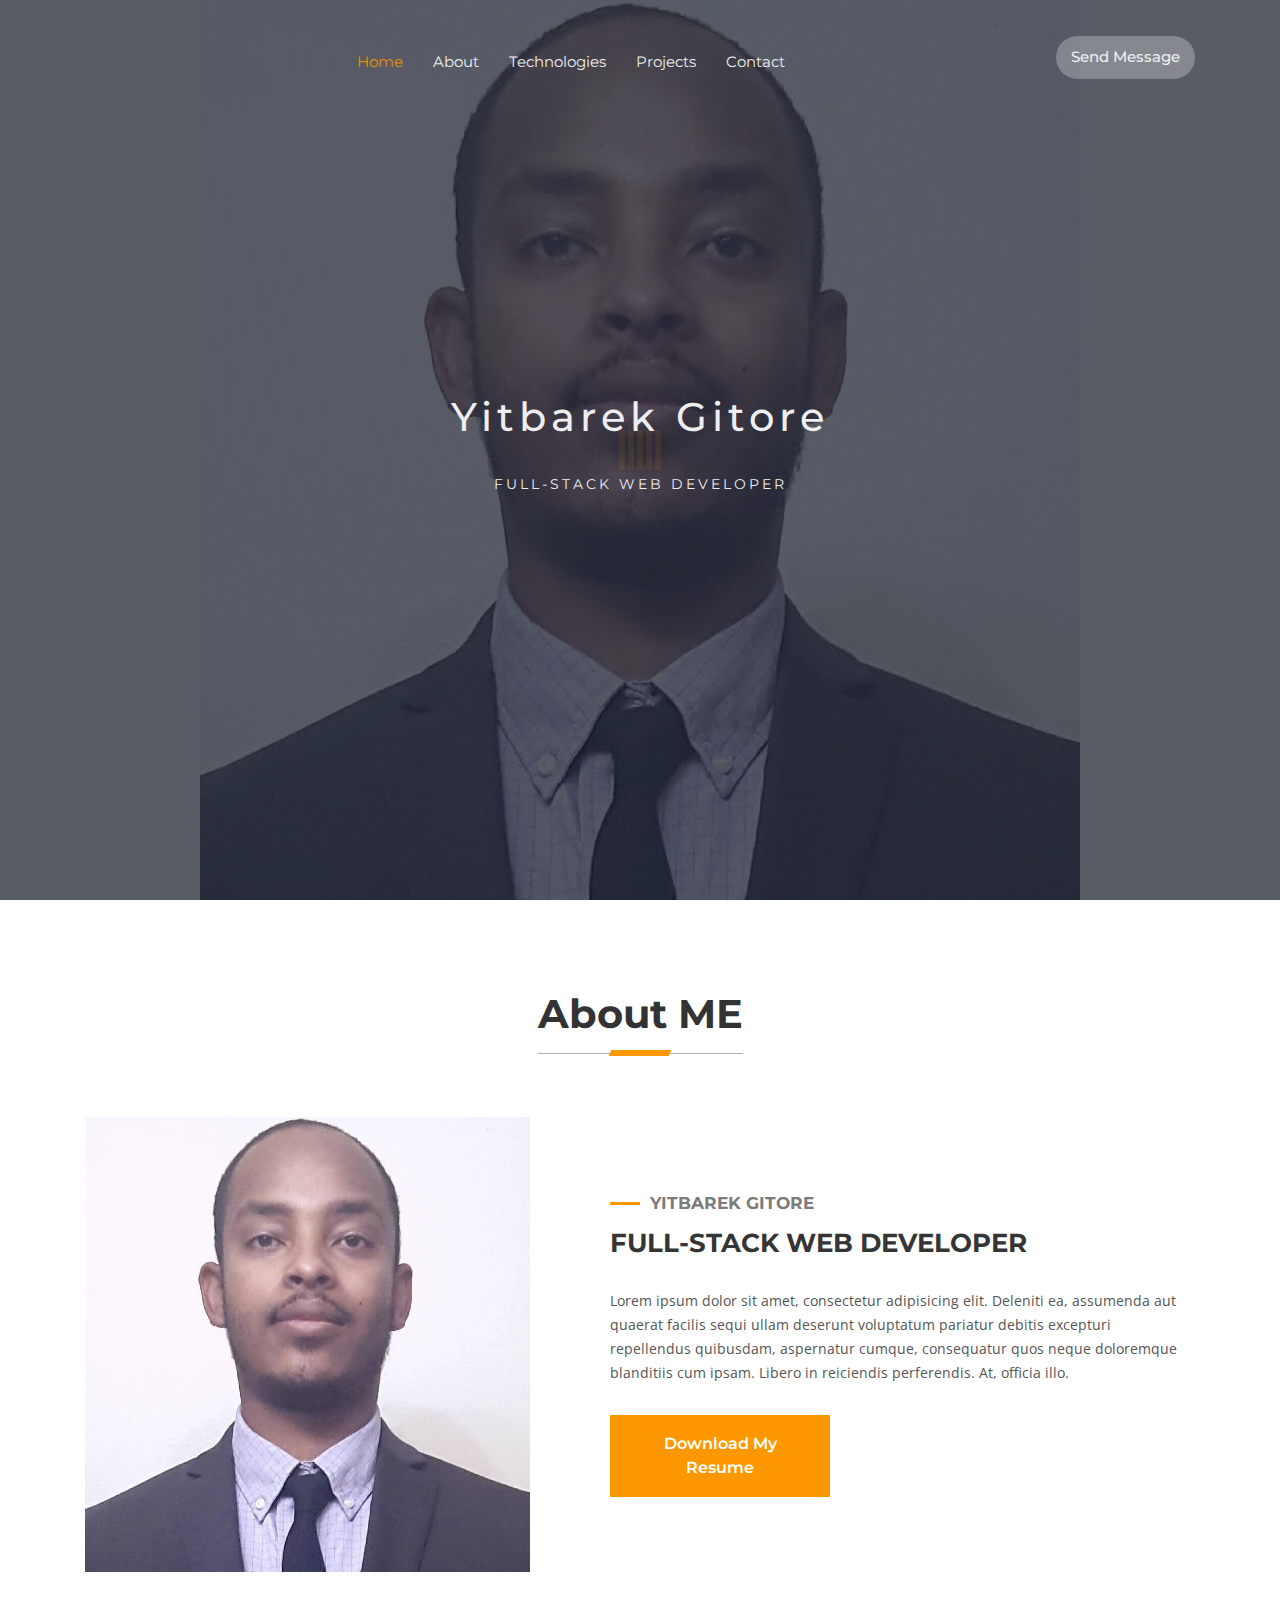
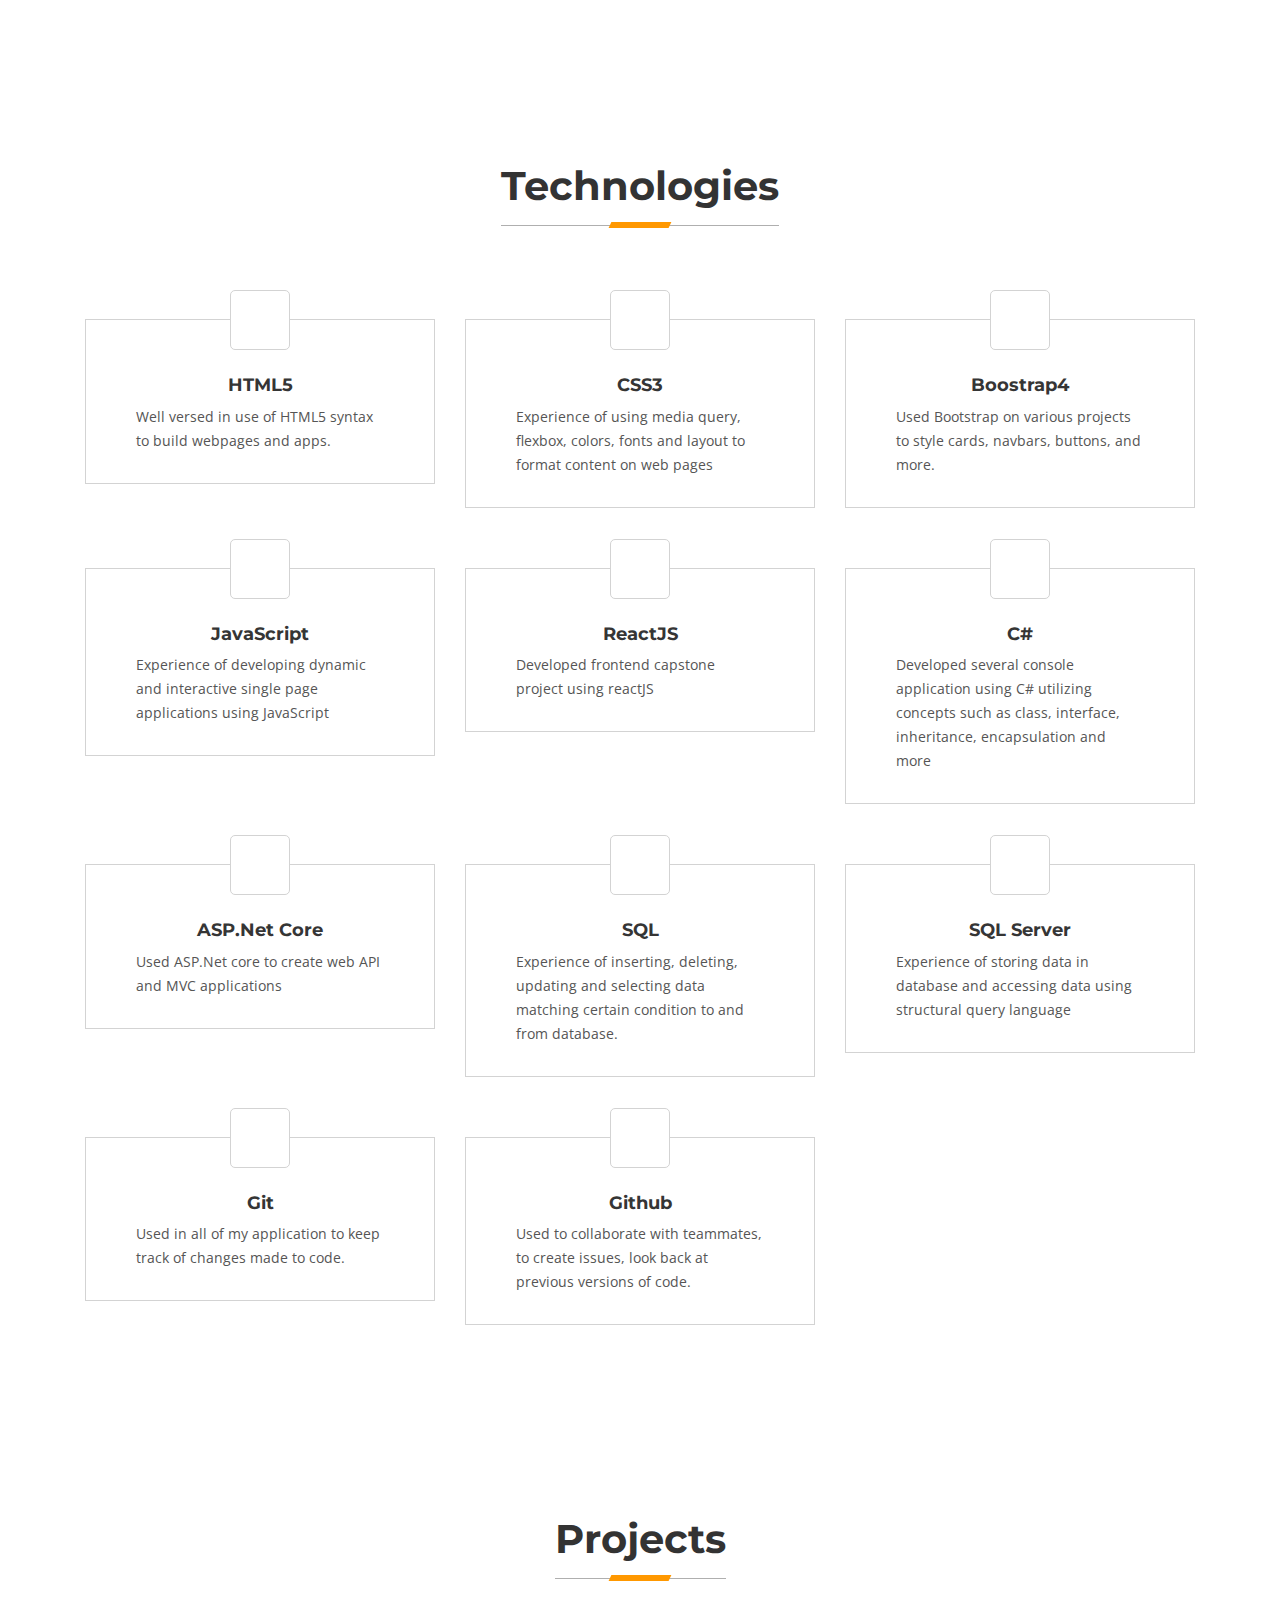
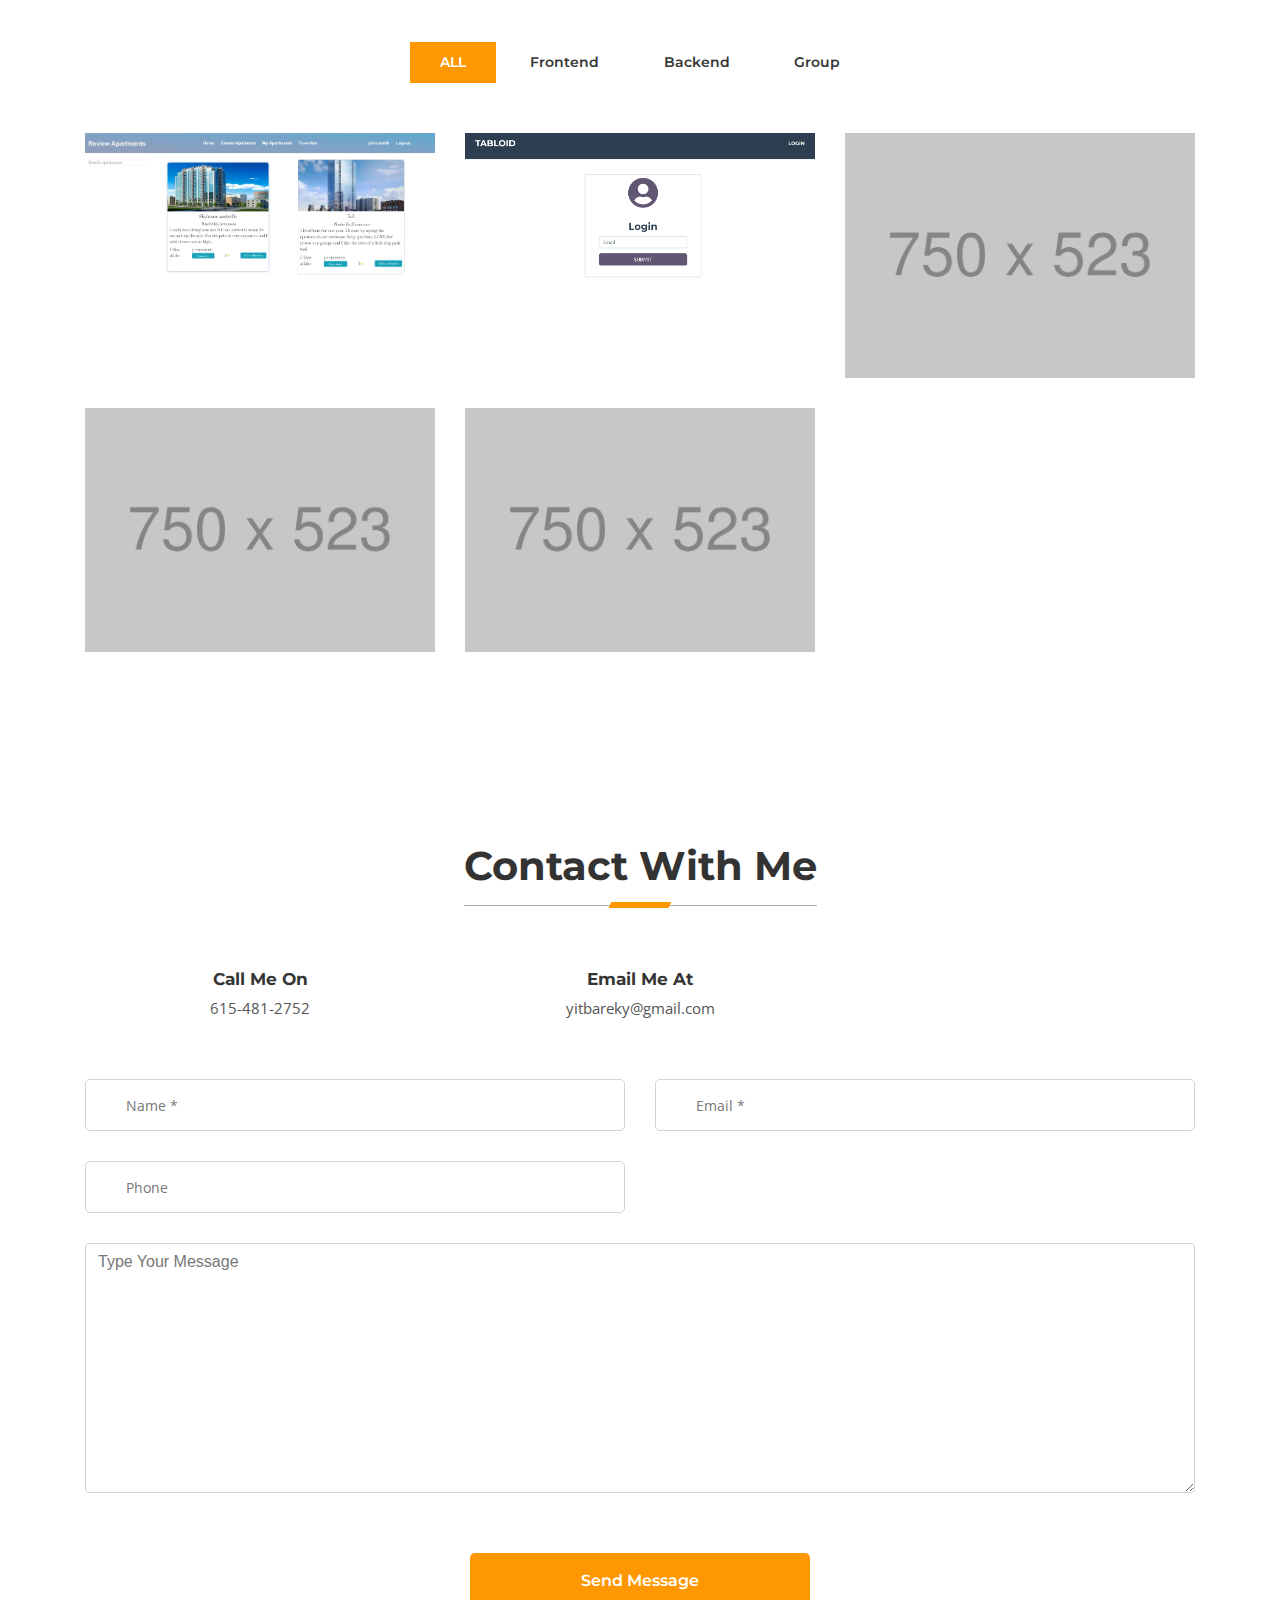
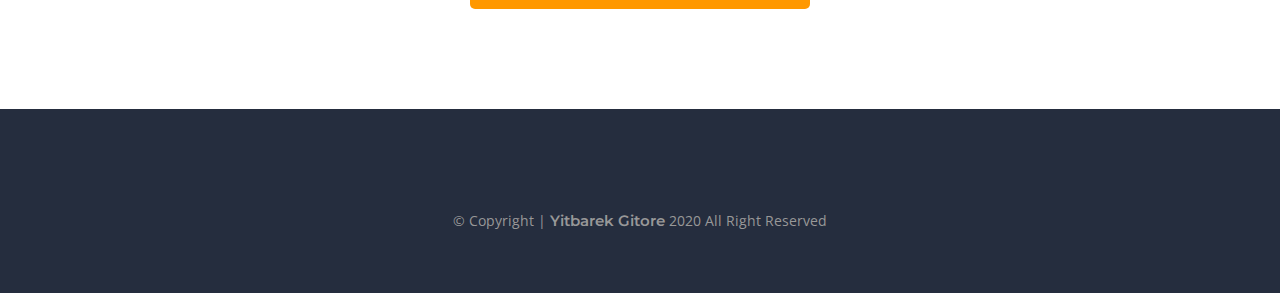
<file: index.html>
<!DOCTYPE html>
<html lang="en">

<head>
    <meta charset="UTF-8">
    <meta name="viewport" content="width=device-width, initial-scale=1, shrink-to-fit=no">
    <title>Yitbarek</title>
    <link rel="stylesheet" href="css/bootstrap.min.css">
    <link rel="stylesheet" href="css/venobox.css">
    <link rel="stylesheet" href="css/slick.css">
    <link rel="stylesheet" href="css/style.css">
    <link rel="stylesheet" href="css/responsive.css">
</head>
<body data-spy="scroll" data-target=".nav_bar" data-offset="50">
    
    <!-- Preloader start-->
    <div class="preloder">
        <div class="spinner">
            <div class="rect1"></div>
            <div class="rect2"></div>
            <div class="rect3"></div>
            <div class="rect4"></div>
            <div class="rect5"></div>
        </div>
    </div>
    <!-- Preloader end-->
    
    <!-- Nav_bar Start -->
    <nav class="navbar navbar-expand-lg navbar-light nav_bar">
        <div class="container">
            <button class="navbar-toggler" type="button" data-toggle="collapse" data-target="#navbarSupportedContent" aria-controls="navbarSupportedContent" aria-expanded="false" aria-label="Toggle navigation">
                <i class="fas fa-bars"></i>
            </button>

            <div class="collapse navbar-collapse" id="navbarSupportedContent">
                <ul class="navbar-nav m-auto">
                    <li class="nav-item">
                        <a class="nav-link" href="#banner">Home</a>
                    </li>
                    <li class="nav-item">
                        <a class="nav-link" href="about.html">About</a>
                    </li>
                    <li class="nav-item">
                        <a class="nav-link" href="technologies.html"> Technologies </a>
                    </li>
                    <li class="nav-item">
                        <a class="nav-link" href="projects.html">Projects</a>
                    </li>
                    <li class="nav-item">
                        <a class="nav-link" href="#con-form">Contact</a>
                    </li>
                </ul>
                <a href="#" class="nav-sm" data-toggle="modal" data-target="#exampleModal"> Send Message </a>
            </div>
        </div>
    </nav>
    <!-- Nav_bar end -->
    
    <!-- Modal start-->
    <div class="modal fade" id="exampleModal" tabindex="-1" role="dialog" aria-hidden="true">
        <div class="modal-dialog" role="document">
            <div class="modal-content">
                <div class="modal-body">
                    <button type="button" class="close" data-dismiss="modal" aria-label="Close">
                        <span aria-hidden="true">&times;</span>
                    </button>
                    <h3>Contact With Me</h3>
                    <form>
                        <div class="row">
                            <div class="col-md-6">
                                <div class="input-group">
                                    <div class="input-group-prepend">
                                        <span class="input-group-text" id="basic-addon6"><i class="fal fa-user"></i></span>
                                    </div>
                                    <input type="text" class="form-control" placeholder="Name *" aria-label="Name" aria-describedby="basic-addon6" required>
                                </div>
                            </div>
                            <div class="col-md-6">
                                <div class="input-group">
                                    <div class="input-group-prepend">
                                        <span class="input-group-text" id="basic-addon7"><i class="fal fa-paper-plane"></i></span>
                                    </div>
                                    <input type="email" class="form-control" placeholder="Email *" aria-label="Email" aria-describedby="basic-addon7" required>
                                </div>
                            </div>
                            <div class="col-md-6">
                                <div class="input-group">
                                    <div class="input-group-prepend">
                                        <span class="input-group-text" id="basic-addon8"><i class="fal fa-phone-alt"></i></span>
                                    </div>
                                    <input type="text" class="form-control" placeholder="Phone" aria-label="Phone" aria-describedby="basic-addon8">
                                </div>
                            </div>
                            <div class="col-md-12">
                                <textarea class="form-control" placeholder="Type Your Message" id="exampleFormControlTextarea2" rows="3" required></textarea>
                            </div>
                            <div class="col-md-12 text-center">
                                <button type="submit" class="btn">Send Message</button>
                            </div>
                        </div>
                    </form>
                </div>
            </div>
        </div>
    </div>
    <!-- Modal end-->
    
    <!-- Banner section start -->
    <section id="banner">
        <div class="banner_bg">
            <div class="container h-100 position-relative">
                <div class="row h-100 align-items-center">
                    <div class="col-md-12">
                        <div class="banner_txt">
                            <h1> Yitbarek Gitore </h1>
                            <h3>Full-stack Web Developer</h3>
                        </div>
                    </div>
                </div>
            </div>
        </div>
    </section>
    <!-- Banner section end -->
    
    <!-- About section start -->
    <section id="about">
        <div class="container">
            <div class="row">
                <div class="col-md-12">
                    <div class="sec_title text-center">
                        <h3>About ME</h3>
                    </div>
                </div>
            </div>
            <div class="row">
                <div class="col-md-12">
                    <div class="tab-content" id="pills-tabContent">
                       
                       <!-- about tab start -->
                        <div class="tab-pane fade show active" id="pills-about" role="tabpanel" aria-labelledby="pills-about-tab">
                            <div class="row align-items-center">
                                <div class="col-lg-5 col-md-12">
                                    <div class="about_img">
                                        <img src="images/me.jpg" alt="own_img" class="img-fluid">
                                    </div>
                                </div>
                                <div class="col-lg-7 col-md-12">
                                    <div class="about_txt">
                                        <h4>Yitbarek Gitore</h4>
                                        <h3> Full-stack Web Developer</h3>
                                        <p>Lorem ipsum dolor sit amet, consectetur adipisicing elit. Deleniti ea, assumenda aut quaerat facilis sequi ullam deserunt voluptatum pariatur debitis excepturi repellendus quibusdam, aspernatur cumque, consequatur quos neque doloremque blanditiis cum ipsam. Libero in reiciendis perferendis. At, officia illo. </p>
                                        
                                        <div class="row">
                                            <div class="col-md-12 about_cta">
                                                <a href="./resume/YitbarekGitore.pdf" class="bg"> Download My Resume </a>
                                            </div>
                                        </div>
                                    </div>
                                </div>
                            </div>
                        </div>
                        <!-- about tab end -->
                        
                    </div>
                </div>
            </div>
        </div>
    </section>
    <!-- About section end -->
    
    <!-- technologies part start -->
    <section id="service-page">
        <div class="container">
            <div class="row">
                <div class="col-md-12">
                    <div class="sec_title text-center">
                        <h3>Technologies</h3>
                    </div>
                </div>
            </div>
            <div class="row">
                <div class="col-md-4 col-sm-6 mrs">
                    <div class="ser_col">
                        <i class="fab fa-html5"></i>
                        <h4>HTML5</h4>
                        <p>Well versed in use of HTML5 syntax to build webpages and apps.</p>
                    </div>
                </div>
                <div class="col-md-4 col-sm-6 mrs">
                    <div class="ser_col">
                        <i class="fab fa-css3"></i>
                        <h4>CSS3</h4>
                        <p>Experience of using media query, flexbox, colors, fonts and layout to format content on web pages </p>
                    </div>
                </div>
                <div class="col-md-4 col-sm-6 mrs">
                    <div class="ser_col">
                        <i class="fab fa-bootstrap"></i>
                        <h4>Boostrap4</h4>
                        <p>Used Bootstrap on various projects to style cards, navbars, buttons, and more.</p>
                    </div>
                </div>
                <div class="col-md-4 col-sm-6 mrs">
                    <div class="ser_col">
                        <i class="fab fa-js-square"></i>
                        <h4>JavaScript</h4>
                        <p>Experience of developing dynamic and interactive single page applications using JavaScript</p>
                    </div>
                </div>
                <div class="col-md-4 col-sm-6 mrs">
                    <div class="ser_col">
                        <i class="fab fa-react"></i>
                        <h4>ReactJS</h4>
                        <p>Developed frontend capstone project using reactJS</p>
                    </div>
                </div>
                <div class="col-md-4 col-sm-6 mrs">
                    <div class="ser_col">
                        <i class="fal fa-brackets-curly"></i>
                        <h4>C#</h4>
                        <p>Developed several console application using C# utilizing concepts such as class, interface, inheritance, encapsulation and more</p>
                    </div>
                </div>
                <div class="col-md-4 col-sm-6 mrs">
                    <div class="ser_col">
                        <i class="fab fa-github"></i>                       
                        <h4>ASP.Net Core </h4>
                        <p>Used ASP.Net core to create web API and MVC applications</p>
                    </div>
                </div>
                <div class="col-md-4 col-sm-6 mrs">
                    <div class="ser_col">
                        <i class="fal fa-database"></i>
                        <h4>SQL</h4>
                        <p>Experience of inserting, deleting, updating and selecting data matching certain condition to and from database.</p>
                    </div>
                </div>
                <div class="col-md-4 col-sm-6 mrs">
                    <div class="ser_col">
                        <i class="fas fa-database"></i>                        
                        <h4>SQL Server </h4>
                        <p>Experience of storing data in database and accessing data using structural query language </p>
                    </div>
                </div>
                <div class="col-md-4 col-sm-6 mrs">
                    <div class="ser_col">
                        <i class="fab fa-git"></i>                        
                        <h4>Git </h4>
                        <p>Used in all of my application to keep track of changes made to code.</p>
                    </div>
                </div>
                <div class="col-md-4 col-sm-6 mrs">
                    <div class="ser_col">
                        <i class="fab fa-github"></i>                       
                        <h4>Github </h4>
                        <p>Used to collaborate with teammates, to create issues, look back at previous versions of code.</p>
                    </div>
                </div>
            </div>
        </div>
    </section>
    <!-- technologies part end -->
    
    <!-- Projects section start -->
    <section id="protfolio">
        <div class="container">
            <div class="row">
                <div class="col-md-12">
                    <div class="sec_title text-center">
                        <h3>Projects</h3>
                    </div>
                </div>
            </div>
            <div class="row">
                <div class="col-md-12">
                    <div class="filter_btn text-center">
                        <button type="button" class="btn" data-filter="all">ALL</button>
                        <button type="button" class="btn" data-filter=".brnd">Frontend</button>
                        <button type="button" class="btn" data-filter=".ph">Backend</button>
                        <button type="button" class="btn" data-filter=".ui">Group</button>
                    </div>
                </div>
            </div>
            <div class="row mix_fil">
                <div class="col-md-6 col-lg-4 col-sm-6 mix brnd">
                    <div class="protfolio_col">
                        <img src="images/_mainViewReviewApt.png" alt="prot_img_01" class="img-fluid w-100">
                        <div class="img_overlay">
                           <div class="img_overlay_txt">
                               <a class="venobox" data-gall="myGallery" href="images/_mainViewReviewApt.png"><i class="fas fa-expand"></i></a>
                               <h4>Reveiw Apartments</h4>
                           </div>
                        </div>
                    </div>
                </div>
                
                <div class="col-md-6 col-lg-4 col-sm-6 mix ph ui">
                    <div class="protfolio_col">
                        <img src="images/tabloidMVC.PNG" alt="prot_img_02" class="img-fluid w-100">
                        <div class="img_overlay">
                           <div class="img_overlay_txt">
                               <a class="venobox" data-gall="myGallery" href="images/tabloidHomePage.PNG"><i class="fas fa-expand"></i></a>
                               <h4>Tabloid MVC</h4>
                           </div>
                        </div>
                    </div>
                </div>
                
                <div class="col-md-6 col-lg-4 col-sm-6 mix brnd">
                    <div class="protfolio_col">
                        <img src="images/prot_img_03.jpg" alt="prot_img_03" class="img-fluid w-100">
                        <div class="img_overlay">
                           <div class="img_overlay_txt">
                               <a class="venobox" data-gall="myGallery" href="images/prot_img_03.jpg"><i class="fas fa-expand"></i></a>
                               <h4>Admin Panel Toiri</h4>
                           </div>
                        </div>
                    </div>
                </div>
                
                <div class="col-md-6 col-lg-4 col-sm-6 mix ui">
                    <div class="protfolio_col">
                        <img src="images/prot_img_04.jpg" alt="prot_img_04" class="img-fluid w-100">
                        <div class="img_overlay">
                           <div class="img_overlay_txt">
                               <a class="venobox" data-gall="myGallery" href="images/prot_img_04.jpg"><i class="fas fa-expand"></i></a>
                               <h4>Food App Design</h4>
                           </div>
                        </div>
                    </div>
                </div>
                
                <div class="col-md-6 col-lg-4 col-sm-6 mix ui">
                    <div class="protfolio_col">
                        <img src="images/prot_img_05.jpg" alt="prot_img_05" class="img-fluid w-100">
                        <div class="img_overlay">
                           <div class="img_overlay_txt">
                               <a class="venobox" data-gall="myGallery" href="images/prot_img_05.jpg"><i class="fas fa-expand"></i></a>
                               <h4>App Graphics</h4>
                           </div>
                        </div>
                    </div>
                </div>
                
            </div>
        </div>
    </section>
    <!-- projects section end -->
    
   
    <!-- Contact section start -->
    <section id="con-form">
        <div class="container">
            <div class="row">
                <div class="col-md-12">
                    <div class="sec_title text-center">
                        <h3>Contact With Me</h3>
                    </div>
                </div>
            </div>
            <div class="row adrs-row">
                <div class="col-md-4 col-sm-4">
                    <div class="con-col text-center">
                        <i class="fal fa-mobile"></i>
                        <h4>Call Me On</h4>
                        <p>615-481-2752</p>
                    </div>
                </div>
                <div class="col-md-4 col-sm-4">
                    <div class="con-col text-center">
                        <i class="fal fa-envelope"></i>
                        <h4>Email Me At</h4>
                        <p>yitbareky@gmail.com</p>
                    </div>
                </div>
            </div>
            <div class="row">
                <div class="col-md-12">
                    <form>
                        <div class="row">
                            <div class="col-md-6">
                                <div class="input-group">
                                    <div class="input-group-prepend">
                                        <span class="input-group-text" id="basic-addon1"><i class="fal fa-user"></i></span>
                                    </div>
                                    <input type="text" class="form-control" placeholder="Name *" aria-label="Name" aria-describedby="basic-addon1"  required>
                                </div>
                            </div>
                            <div class="col-md-6">
                                <div class="input-group">
                                    <div class="input-group-prepend">
                                        <span class="input-group-text" id="basic-addon2"><i class="fal fa-paper-plane"></i></span>
                                    </div>
                                    <input type="email" class="form-control" placeholder="Email *" aria-label="Email" aria-describedby="basic-addon2" required>
                                </div>
                            </div>
                            <div class="col-md-6">
                                <div class="input-group">
                                    <div class="input-group-prepend">
                                        <span class="input-group-text" id="basic-addon3"><i class="fal fa-phone-alt"></i></span>
                                    </div>
                                    <input type="text" class="form-control" placeholder="Phone" aria-label="Phone" aria-describedby="basic-addon3">
                                </div>
                            </div>
                            <div class="col-md-12">
                                <textarea class="form-control" placeholder="Type Your Message" id="exampleFormControlTextarea1" rows="3" required></textarea>
                            </div>
                            <div class="col-md-12 text-center">
                                <button type="submit" class="btn">Send Message</button>
                            </div>
                        </div>
                    </form>
                </div>
            </div>
        </div>
    </section>
    <!-- Contact section end -->
    
    <!-- Footer section start -->
    <section id="footer">
        <div class="container text-center">
            <div class="f-social">
                <a href="https://www.linkedin.com/in/ygitore/"><i class="fab fa-linkedin"></i></a>
                <a href="https://github.com/yitbarekgitore"><i class="fab fa-github"></i></a>
                <a href="mailto:yitbareky@gmail.com"><i class="fal fa-envelope"></i></a>
                <a href="https://yitbarekgitore.github.io"><i class="fas fa-globe"></i></a>
            </div>
            <p>© Copyright | <span>Yitbarek Gitore</span> 2020 All Right Reserved</p>
        </div>
    </section>
    <!-- Footer section end -->
    
    <!-- Back to top button start -->
    <div class="top">
        <a href="#"><i class="fas fa-arrow-up"></i></a>
    </div>
    <!-- Back to top button end -->

    <script src="js/jquery-1.12.4.min.js"></script>
    <script src="js/popper.min.js"></script>
    <script src="js/bootstrap.min.js"></script>
    <script src="js/icon.js"></script>
    <script src="js/particles.min.js"></script>
    <script src="js/app.js"></script>
    <script src="js/jquery.easypiechart.js"></script>
    <script src="js/venobox.min.js"></script>
    <script src="js/mixitup.min.js"></script>
    <script src="js/waypoints.min.js"></script>
    <script src="js/jquery.counterup.min.js"></script>
    <script src="js/slick.min.js"></script>
    <script src="js/main.js"></script>
    
</body>

</html>
</file>
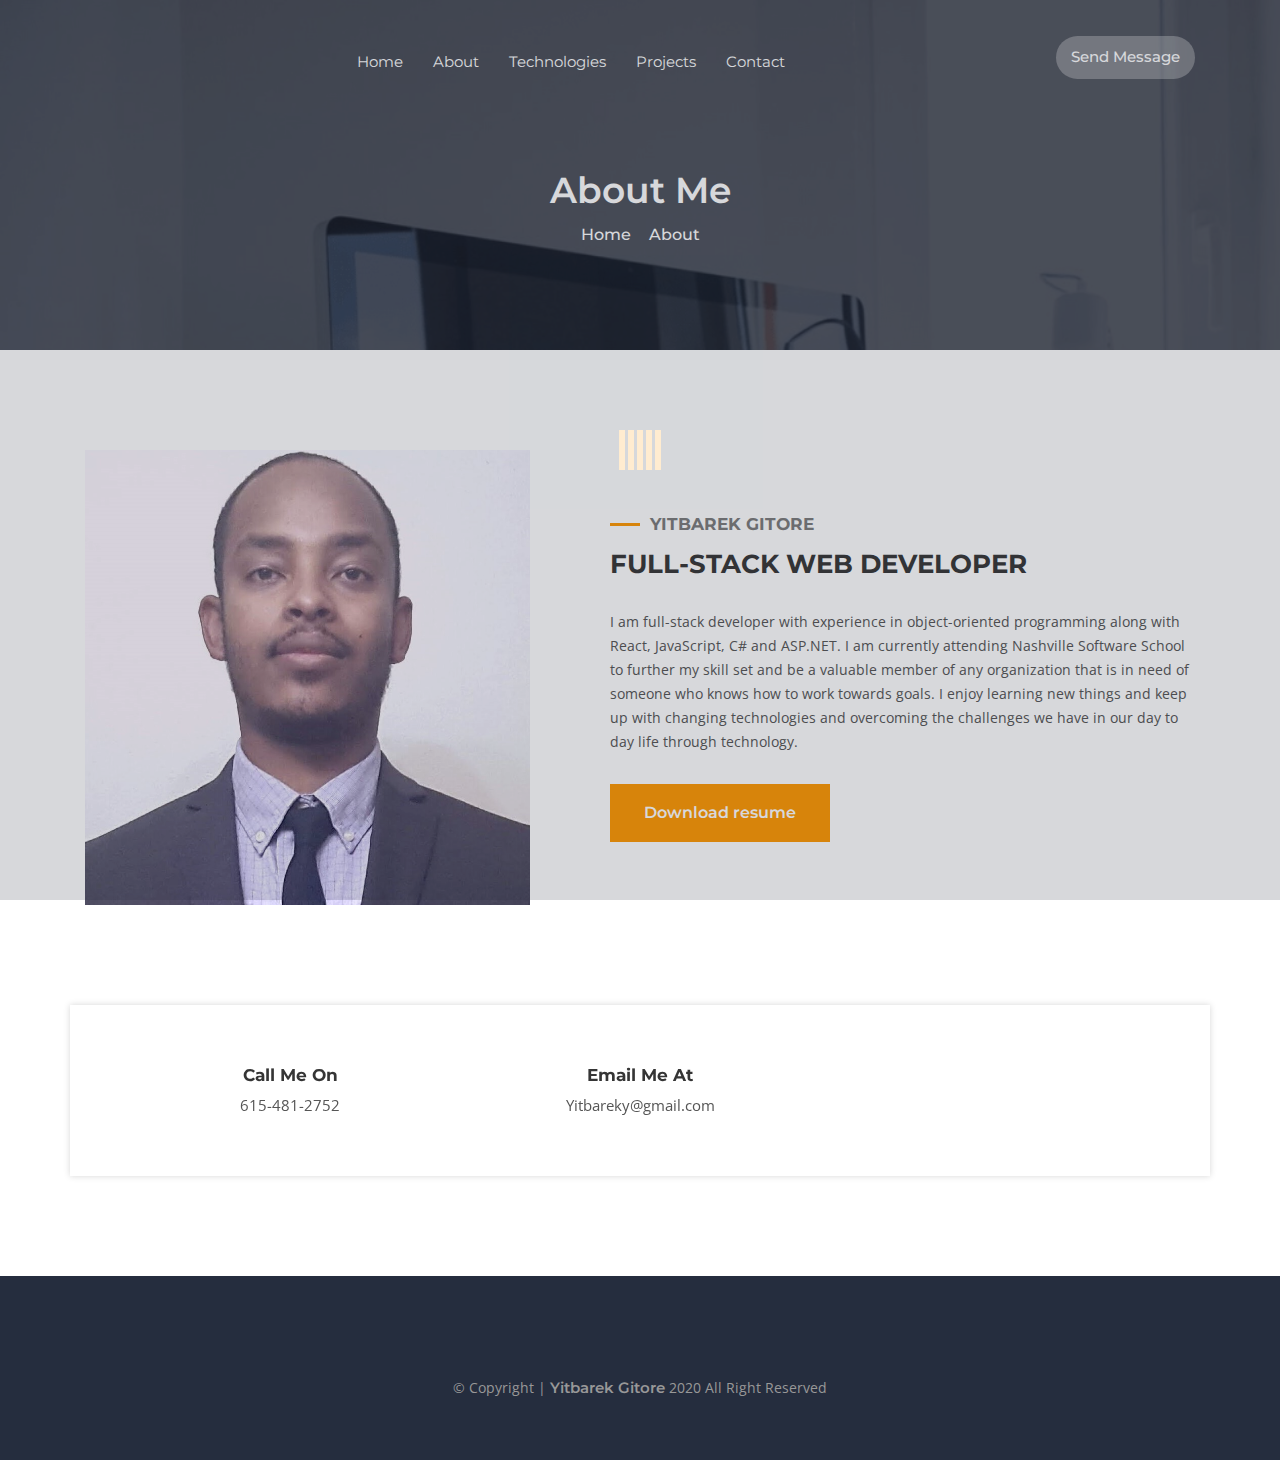
<file: about.html>
<!DOCTYPE html>
<html lang="en">

<head>
    <meta charset="UTF-8">
    <meta name="viewport" content="width=device-width, initial-scale=1, shrink-to-fit=no">
    <title>PORTFOLIO</title>
    <link rel="stylesheet" href="css/bootstrap.min.css">
    <link rel="stylesheet" href="css/venobox.css">
    <link rel="stylesheet" href="css/slick.css">
    <link rel="stylesheet" href="css/style.css">
    <link rel="stylesheet" href="css/responsive.css">
</head>
<body data-spy="scroll" data-target=".nav_bar" data-offset="50">
    
    <!-- Preloader start-->
    <div class="preloder">
        <div class="spinner">
            <div class="rect1"></div>
            <div class="rect2"></div>
            <div class="rect3"></div>
            <div class="rect4"></div>
            <div class="rect5"></div>
        </div>
    </div>
    <!-- Preloader end-->
    
    <!-- Nav_bar Start -->
    <nav class="navbar navbar-expand-lg navbar-light nav_bar">
        <div class="container">
            <button class="navbar-toggler" type="button" data-toggle="collapse" data-target="#navbarSupportedContent" aria-controls="navbarSupportedContent" aria-expanded="false" aria-label="Toggle navigation">
                <i class="fas fa-bars"></i>
            </button>

            <div class="collapse navbar-collapse" id="navbarSupportedContent">
                <ul class="navbar-nav m-auto">
                    <li class="nav-item">
                        <a class="nav-link" href="#banner">Home</a>
                    </li>
                    <li class="nav-item">
                        <a class="nav-link" href="about.html">About</a>
                    </li>
                    <li class="nav-item">
                        <a class="nav-link" href="technologies.html"> Technologies </a>
                    </li>
                    <li class="nav-item">
                        <a class="nav-link" href="projects.html">Projects</a>
                    </li>
                    <li class="nav-item">
                        <a class="nav-link" href="#con-form">Contact</a>
                    </li>
                </ul>
                <a href="#" class="nav-sm" data-toggle="modal" data-target="#exampleModal"> Send Message </a>
            </div>
        </div>
    </nav>
    <!-- Nav_bar end -->
    
    <!-- Modal start-->
    <div class="modal fade" id="exampleModal" tabindex="-1" role="dialog" aria-hidden="true">
        <div class="modal-dialog" role="document">
            <div class="modal-content">
                <div class="modal-body">
                    <button type="button" class="close" data-dismiss="modal" aria-label="Close">
                        <span aria-hidden="true">&times;</span>
                    </button>
                    <h3>Contact With Me</h3>
                    <form>
                        <div class="row">
                            <div class="col-md-6">
                                <div class="input-group">
                                    <div class="input-group-prepend">
                                        <span class="input-group-text" id="basic-addon6"><i class="fal fa-user"></i></span>
                                    </div>
                                    <input type="text" class="form-control" placeholder="Name *" aria-label="Name" aria-describedby="basic-addon6" required>
                                </div>
                            </div>
                            <div class="col-md-6">
                                <div class="input-group">
                                    <div class="input-group-prepend">
                                        <span class="input-group-text" id="basic-addon7"><i class="fal fa-paper-plane"></i></span>
                                    </div>
                                    <input type="email" class="form-control" placeholder="Email *" aria-label="Email" aria-describedby="basic-addon7" required>
                                </div>
                            </div>
                            <div class="col-md-6">
                                <div class="input-group">
                                    <div class="input-group-prepend">
                                        <span class="input-group-text" id="basic-addon8"><i class="fal fa-phone-alt"></i></span>
                                    </div>
                                    <input type="text" class="form-control" placeholder="Phone" aria-label="Phone" aria-describedby="basic-addon8">
                                </div>
                            </div>
                            <div class="col-md-6">
                                <div class="input-group">
                                    <div class="input-group-prepend">
                                        <span class="input-group-text" id="basic-addon9"><i class="fal fa-map-marker-alt"></i></span>
                                    </div>
                                    <input type="text" class="form-control" placeholder="Location" aria-label="Location" aria-describedby="basic-addon9">
                                </div>
                            </div>
                            <div class="col-md-12">
                                <textarea class="form-control" placeholder="Type Your Message" id="exampleFormControlTextarea1" rows="3" required></textarea>
                            </div>
                            <div class="col-md-12 text-center">
                                <button type="submit" class="btn">Send Message</button>
                            </div>
                        </div>
                    </form>
                </div>
            </div>
        </div>
    </div>
    <!-- Modal end-->
    
    <!-- Inner Page Banner part start -->
    <section id="inner-banner">
        <div class="container h-100">
            <div class="row h-100 align-items-center">
                <div class="col-md-12">
                    <div class="inner-banner-txt text-center">
                        <h3> About Me </h3>
                        <p> <a href="index.html">Home</a> <span><i class="far fa-chevron-right"></i></span> <a href="about.html">About</a> </p>
                    </div>
                </div>
            </div>
        </div>
    </section>
    <!-- Inner Page Banner part end -->
    
    <!-- About section start -->
    <section id="about-page">
        <div class="container">
          
           <!-- about text & image section start -->
            <div class="row align-items-center">
                <div class="col-lg-5 col-md-12">
                    <div class="about_img">
                        <img src="images/me.jpg" alt="own_img" class="img-fluid">
                    </div>
                </div>
                <div class="col-lg-7 col-md-12">
                    <div class="about_txt">
                        <h4>Yitbarek Gitore</h4>
                        <h3> Full-stack Web Developer</h3>
                        <p>I am full-stack developer with experience in object-oriented programming  along with React, JavaScript, C# and ASP.NET. I am currently attending  Nashville Software School to further my skill set and be a valuable member  of any organization that is in need of someone who knows how to work towards goals. I enjoy learning new things and keep up with changing technologies and overcoming the challenges we have in our day to day life through technology. </p>
                        
                        <div class="row">
                            <div class="col-md-12 about_cta">
                                <a href="./resume/YitbarekGitore.pdf" class="bg"> Download resume </a>
                            </div>
                        </div>
                    </div>
                </div>
            </div>
            <!-- about text & image section end -->
            
            <!-- address section start -->
            <div class="row ap-adrs-row">
                <div class="col-md-4 col-sm-4">
                    <div class="con-col text-center">
                        <i class="fal fa-mobile"></i>
                        <h4>Call Me On</h4>
                        <p>615-481-2752</p>
                    </div>
                </div>
                <div class="col-md-4 col-sm-4">
                    <div class="con-col text-center">
                        <i class="fal fa-envelope"></i>
                        <h4>Email Me At</h4>
                        <p>Yitbareky@gmail.com</p>
                    </div>
                </div>
               
            </div>
            <!-- address section start -->
        </div>
    </section>
    <!-- About section end -->
    
    <!-- Footer section start -->
    <section id="footer">
        <div class="container text-center">
            <div class="f-social">
                <a href="https://www.linkedin.com/in/ygitore/"><i class="fab fa-linkedin"></i></a>
                <a href="https://github.com/yitbarekgitore"><i class="fab fa-github"></i></a>
                <a href="mailto:yitbareky@gmail.com"><i class="fal fa-envelope"></i></a>
                <a href="https://yitbarekgitore.github.io"><i class="fas fa-globe"></i></a>
            </div>
            <p>© Copyright | <span>Yitbarek Gitore</span> 2020 All Right Reserved</p>
        </div>
    </section>
    <!-- Footer section end -->
    
    <!-- Back to top button start -->
    <div class="top">
        <a href="#"><i class="fas fa-arrow-up"></i></a>
    </div>
    <!-- Back to top button end -->
    
    <script src="js/jquery-1.12.4.min.js"></script>
    <script src="js/popper.min.js"></script>
    <script src="js/bootstrap.min.js"></script>
    <script src="js/icon.js"></script>
    <script src="js/particles.min.js"></script>
    <script src="js/app.js"></script>
    <script src="js/jquery.easypiechart.js"></script>
    <script src="js/venobox.min.js"></script>
    <script src="js/mixitup.min.js"></script>
    <script src="js/waypoints.min.js"></script>
    <script src="js/jquery.counterup.min.js"></script>
    <script src="js/slick.min.js"></script>
    <script src="js/main.js"></script>
    
</body>

</html>
</file>
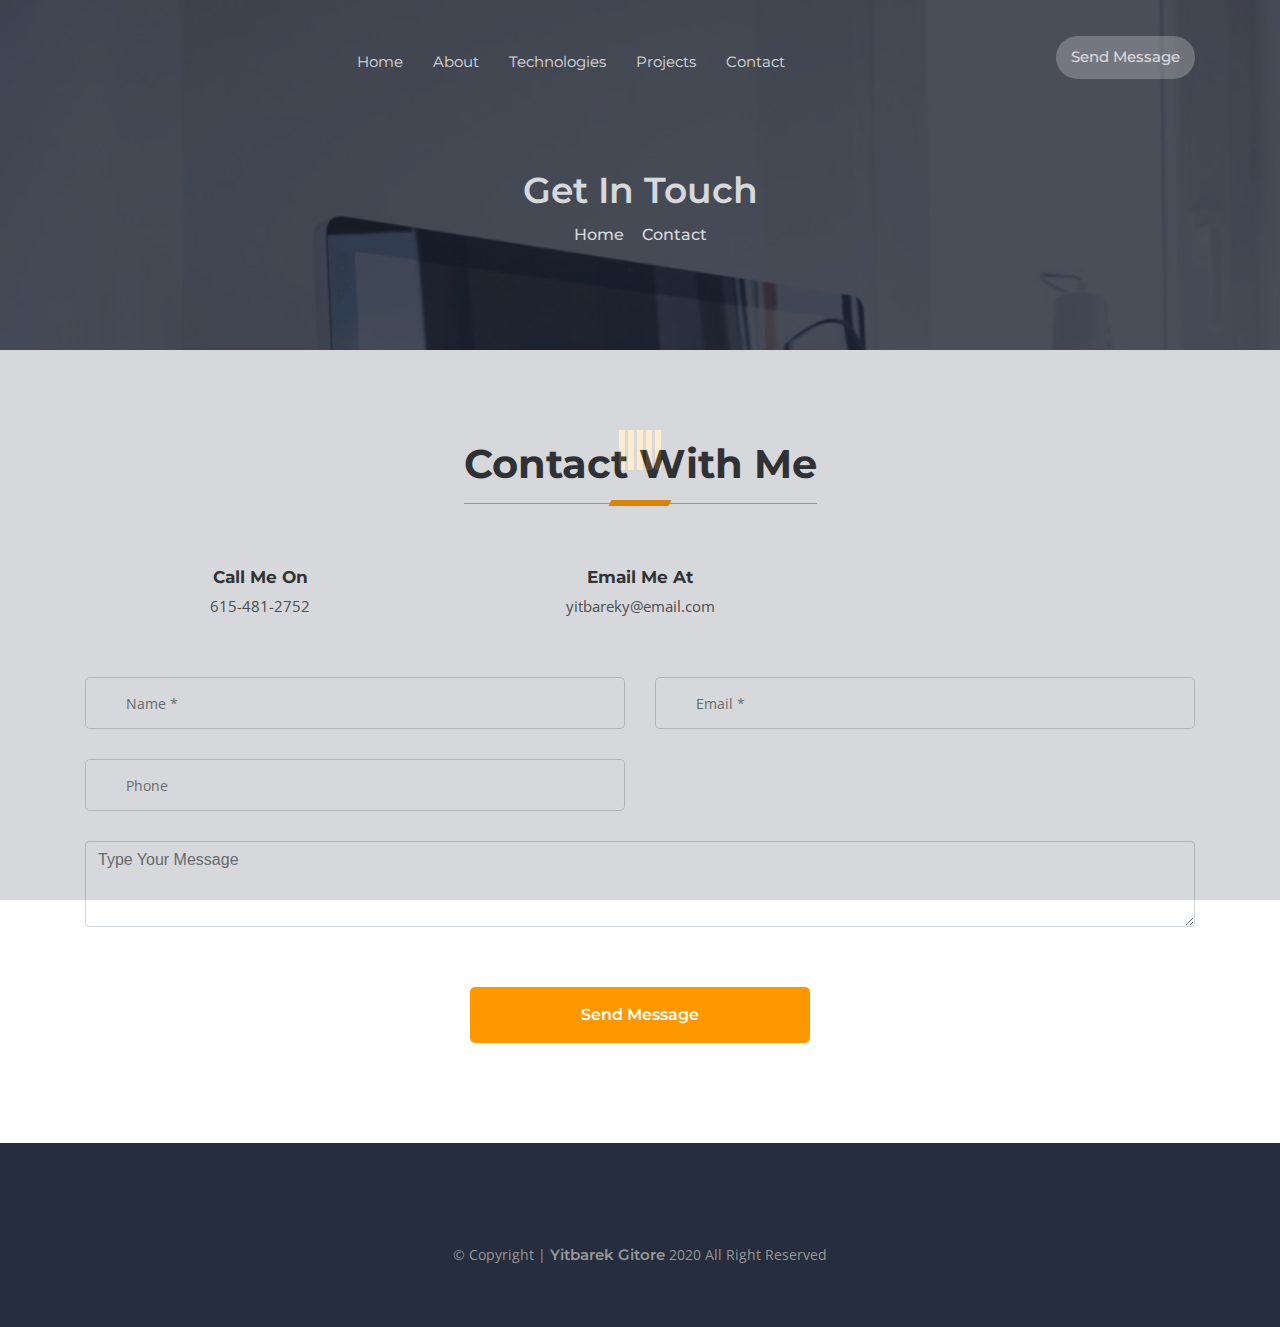
<file: contact.html>
<!DOCTYPE html>
<html lang="en">

<head>
    <meta charset="UTF-8">
    <meta name="viewport" content="width=device-width, initial-scale=1, shrink-to-fit=no">
    <link rel="icon" href="images/favicon.png">
    <title>PORTFOLIO</title>
    <link rel="stylesheet" href="css/bootstrap.min.css">
    <link rel="stylesheet" href="css/venobox.css">
    <link rel="stylesheet" href="css/slick.css">
    <link rel="stylesheet" href="css/style.css">
    <link rel="stylesheet" href="css/responsive.css">
</head>

<body data-spy="scroll" data-target=".nav_bar" data-offset="50">
   
   <!-- Preloader start-->
    <div class="preloder">
        <div class="spinner">
            <div class="rect1"></div>
            <div class="rect2"></div>
            <div class="rect3"></div>
            <div class="rect4"></div>
            <div class="rect5"></div>
        </div>
    </div>
    <!-- Preloader end-->
    
    <!-- Nav_bar Start -->
    <nav class="navbar navbar-expand-lg navbar-light nav_bar">
        <div class="container">
            <button class="navbar-toggler" type="button" data-toggle="collapse" data-target="#navbarSupportedContent" aria-controls="navbarSupportedContent" aria-expanded="false" aria-label="Toggle navigation">
                <i class="fas fa-bars"></i>
            </button>

            <div class="collapse navbar-collapse" id="navbarSupportedContent">
                <ul class="navbar-nav m-auto">
                    <li class="nav-item">
                        <a class="nav-link" href="index.html">Home</a>
                    </li>
                    <li class="nav-item">
                        <a class="nav-link" href="about.html">About</a>
                    </li>
                    <li class="nav-item">
                        <a class="nav-link" href="technologies.html"> Technologies </a>
                    </li>
                    <li class="nav-item">
                        <a class="nav-link" href="projects.html">Projects</a>
                    </li>
                    <li class="nav-item">
                        <a class="nav-link" href="contact.html">Contact</a>
                    </li>
                </ul>
                <a href="#" class="nav-sm" data-toggle="modal" data-target="#exampleModal"> Send Message </a>
            </div>
        </div>
    </nav>
    <!-- Nav_bar end -->
    
    <!-- Modal start-->
    <div class="modal fade" id="exampleModal" tabindex="-1" role="dialog" aria-hidden="true">
        <div class="modal-dialog" role="document">
            <div class="modal-content">
                <div class="modal-body">
                    <button type="button" class="close" data-dismiss="modal" aria-label="Close">
                        <span aria-hidden="true">&times;</span>
                    </button>
                    <h3>Contact With Me</h3>
                    <form>
                        <div class="row">
                            <div class="col-md-6">
                                <div class="input-group">
                                    <div class="input-group-prepend">
                                        <span class="input-group-text" id="basic-addon6"><i class="fal fa-user"></i></span>
                                    </div>
                                    <input type="text" class="form-control" placeholder="Name *" aria-label="Name" aria-describedby="basic-addon6" required>
                                </div>
                            </div>
                            <div class="col-md-6">
                                <div class="input-group">
                                    <div class="input-group-prepend">
                                        <span class="input-group-text" id="basic-addon7"><i class="fal fa-paper-plane"></i></span>
                                    </div>
                                    <input type="email" class="form-control" placeholder="Email *" aria-label="Email" aria-describedby="basic-addon7" required>
                                </div>
                            </div>
                            <div class="col-md-6">
                                <div class="input-group">
                                    <div class="input-group-prepend">
                                        <span class="input-group-text" id="basic-addon8"><i class="fal fa-phone-alt"></i></span>
                                    </div>
                                    <input type="text" class="form-control" placeholder="Phone" aria-label="Phone" aria-describedby="basic-addon8">
                                </div>
                            </div>
                            <div class="col-md-12">
                                <textarea class="form-control" placeholder="Type Your Message" id="exampleFormControlTextarea1" rows="3" required></textarea>
                            </div>
                            <div class="col-md-12 text-center">
                                <button type="submit" class="btn">Send Message</button>
                            </div>
                        </div>
                    </form>
                </div>
            </div>
        </div>
    </div>
    <!-- Modal end-->
    
    <!-- Inner Page Banner part start -->
    <section id="inner-banner">
        <div class="container h-100">
            <div class="row h-100 align-items-center">
                <div class="col-md-12">
                    <div class="inner-banner-txt text-center">
                        <h3> Get In Touch </h3>
                        <p> <a href="index.html">Home</a> <span><i class="far fa-chevron-right"></i></span> <a href="contact.html">Contact</a> </p>
                    </div>
                </div>
            </div>
        </div>
    </section>
    <!-- Inner Page Banner part end -->
    
    <!-- Contact part start -->
    <section id="con-form-page">
        <div class="container">
            <div class="row">
                <div class="col-md-12">
                    <div class="sec_title text-center">
                        <h3>Contact With Me</h3>
                    </div>
                </div>
            </div>
            <div class="row adrs-row">
                <div class="col-md-4 col-sm-4">
                    <div class="con-col text-center">
                        <i class="fal fa-mobile"></i>
                        <h4>Call Me On</h4>
                        <p>615-481-2752</p>
                    </div>
                </div>
                <div class="col-md-4 col-sm-4">
                    <div class="con-col text-center">
                        <i class="fal fa-envelope"></i>
                        <h4>Email Me At</h4>
                        <p>yitbareky@email.com</p>
                    </div>
                </div>
            </div>
            <div class="row">
                <div class="col-md-12">
                    <form>
                        <div class="row">
                            <div class="col-md-6">
                                <div class="input-group">
                                    <div class="input-group-prepend">
                                        <span class="input-group-text" id="basic-addon1"><i class="fal fa-user"></i></span>
                                    </div>
                                    <input type="text" class="form-control" placeholder="Name *" aria-label="Name" aria-describedby="basic-addon1"  required>
                                </div>
                            </div>
                            <div class="col-md-6">
                                <div class="input-group">
                                    <div class="input-group-prepend">
                                        <span class="input-group-text" id="basic-addon2"><i class="fal fa-paper-plane"></i></span>
                                    </div>
                                    <input type="email" class="form-control" placeholder="Email *" aria-label="Email" aria-describedby="basic-addon2" required>
                                </div>
                            </div>
                            <div class="col-md-6">
                                <div class="input-group">
                                    <div class="input-group-prepend">
                                        <span class="input-group-text" id="basic-addon3"><i class="fal fa-phone-alt"></i></span>
                                    </div>
                                    <input type="text" class="form-control" placeholder="Phone" aria-label="Phone" aria-describedby="basic-addon3">
                                </div>
                            </div>
                            <div class="col-md-12">
                                <textarea class="form-control" placeholder="Type Your Message" id="exampleFormControlTextarea2" rows="3" required></textarea>
                            </div>
                            <div class="col-md-12 text-center">
                                <button type="submit" class="btn">Send Message</button>
                            </div>
                        </div>
                    </form>
                </div>
            </div>
        </div>
    </section>
    <!-- Contact part end -->
   
    <!-- Footer section start -->
    <section id="footer">
        <div class="container text-center">
            <div class="f-social">
                <a href="https://www.linkedin.com/in/ygitore/"><i class="fab fa-linkedin"></i></a>
                <a href="https://github.com/yitbarekgitore"><i class="fab fa-github"></i></a>
                <a href="mailto:yitbareky@gmail.com"><i class="fal fa-envelope"></i></a>
                <a href="https://yitbarekgitore.github.io"><i class="fas fa-globe"></i></a>
            </div>
            <p>© Copyright | <span>Yitbarek Gitore</span> 2020 All Right Reserved</p>
        </div>
    </section>
    <!-- Footer section end -->
    
    <!-- Back to top button start -->
    <div class="top">
        <a href="#"><i class="fas fa-arrow-up"></i></a>
    </div>
    <!-- Back to top button end -->
    
    <script src="js/jquery-1.12.4.min.js"></script>
    <script src="js/popper.min.js"></script>
    <script src="js/bootstrap.min.js"></script>
    <script src="js/icon.js"></script>
    <script src="js/particles.min.js"></script>
    <script src="js/app.js"></script>
    <script src="js/jquery.easypiechart.js"></script>
    <script src="js/venobox.min.js"></script>
    <script src="js/mixitup.min.js"></script>
    <script src="js/waypoints.min.js"></script>
    <script src="js/jquery.counterup.min.js"></script>
    <script src="js/slick.min.js"></script>
    <script src="js/main.js"></script>
    
</body>

</html>
</file>
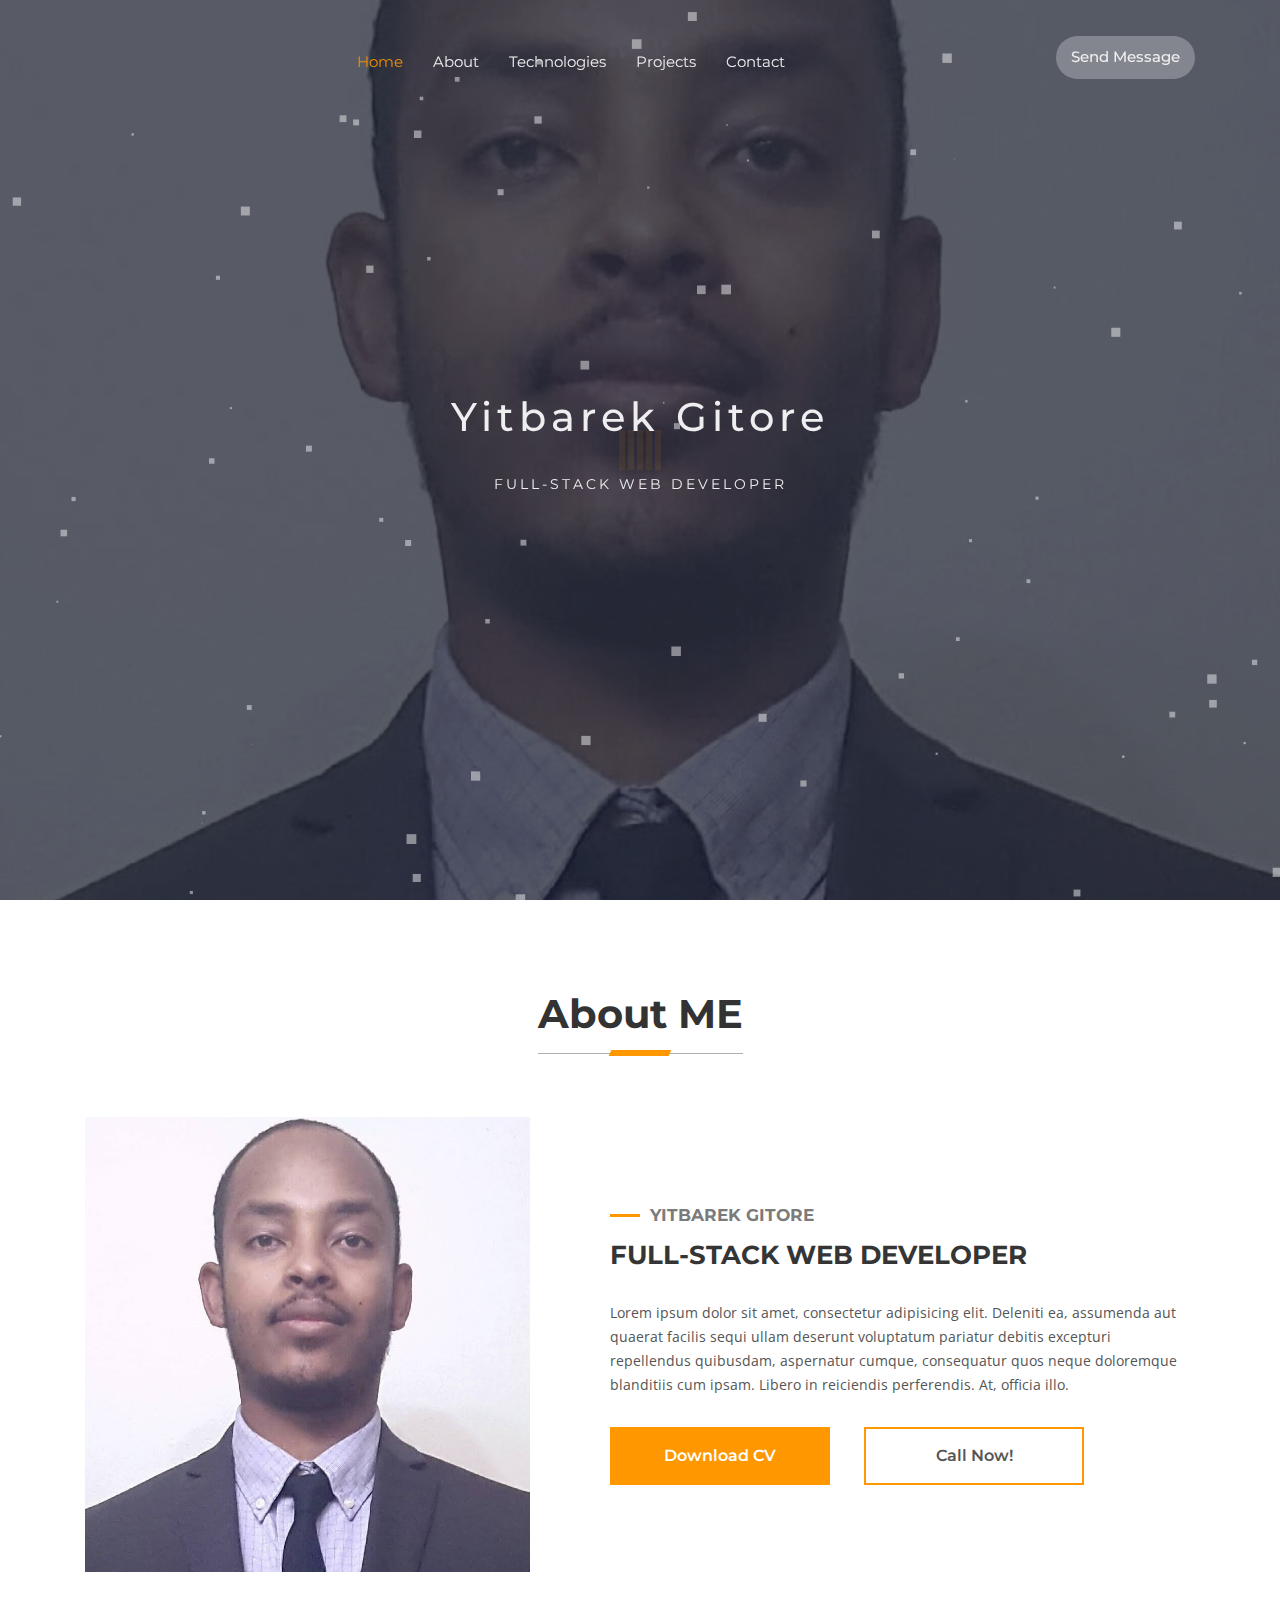
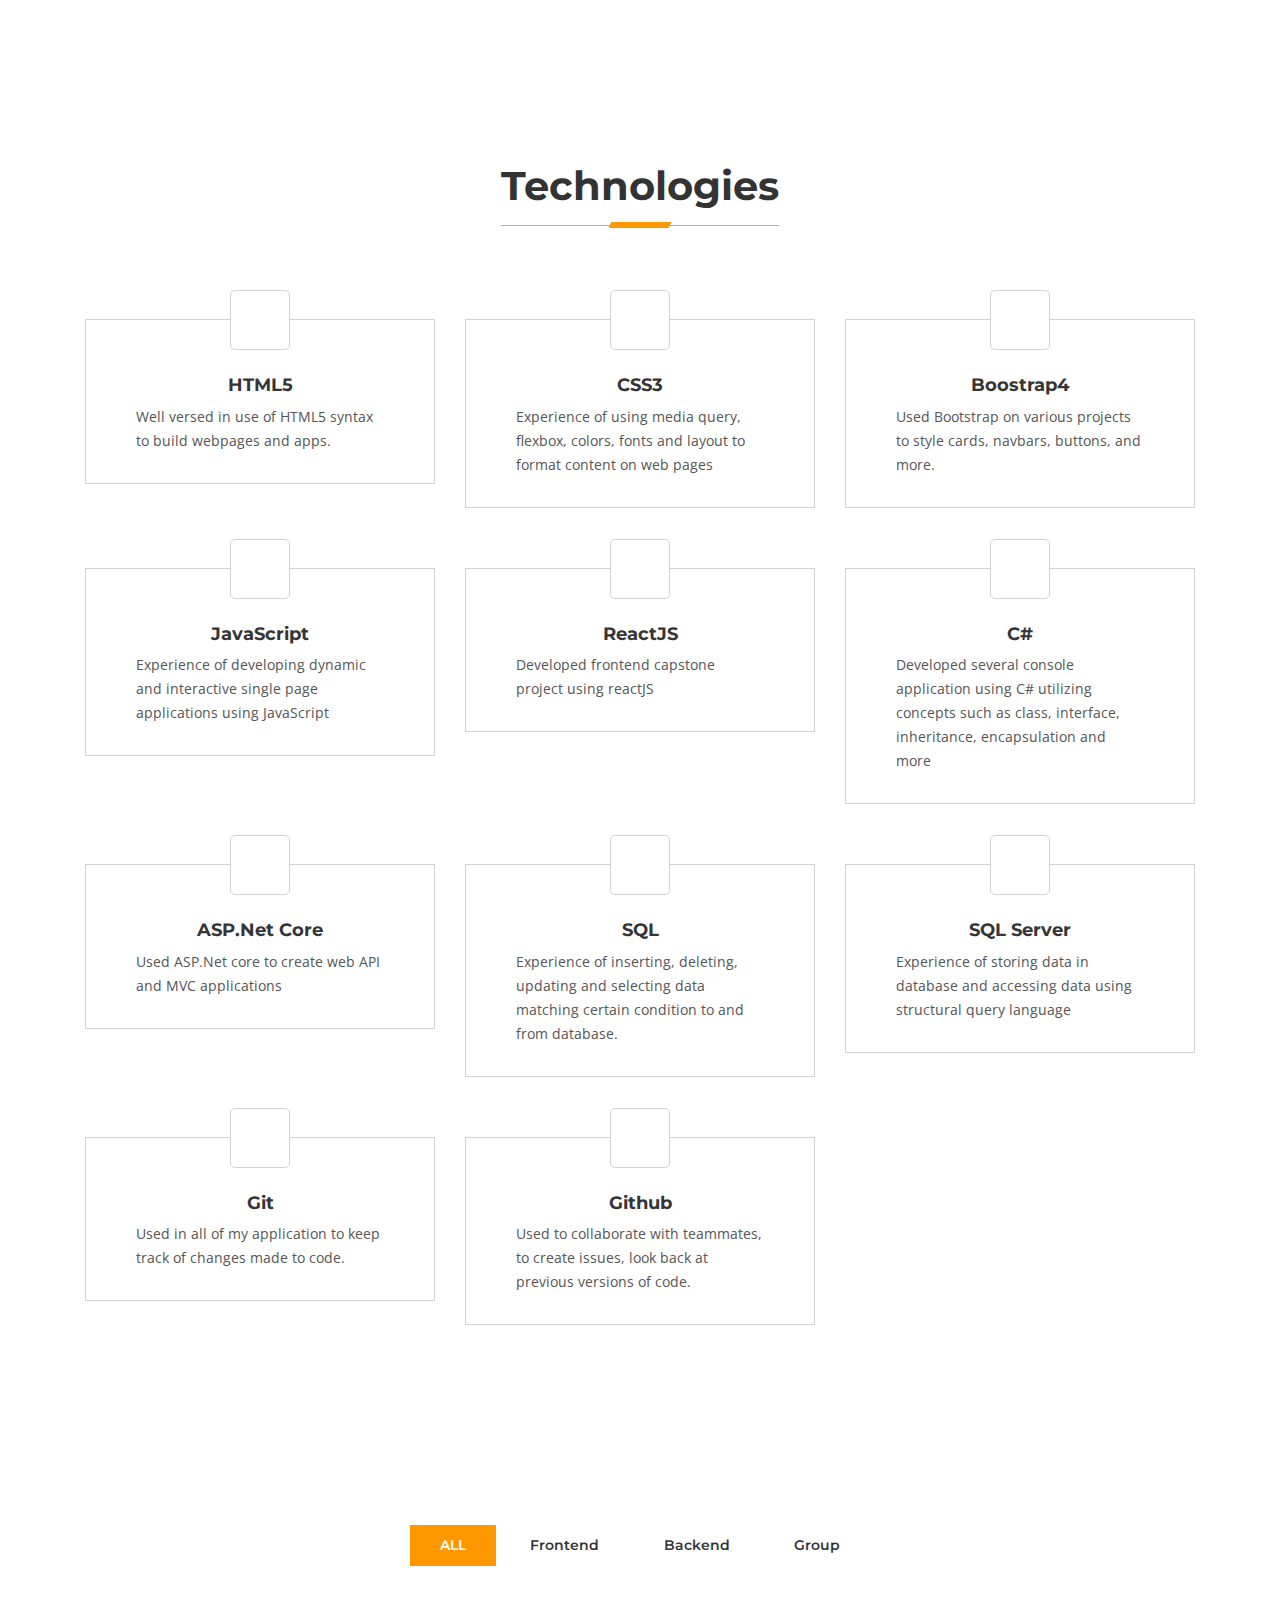
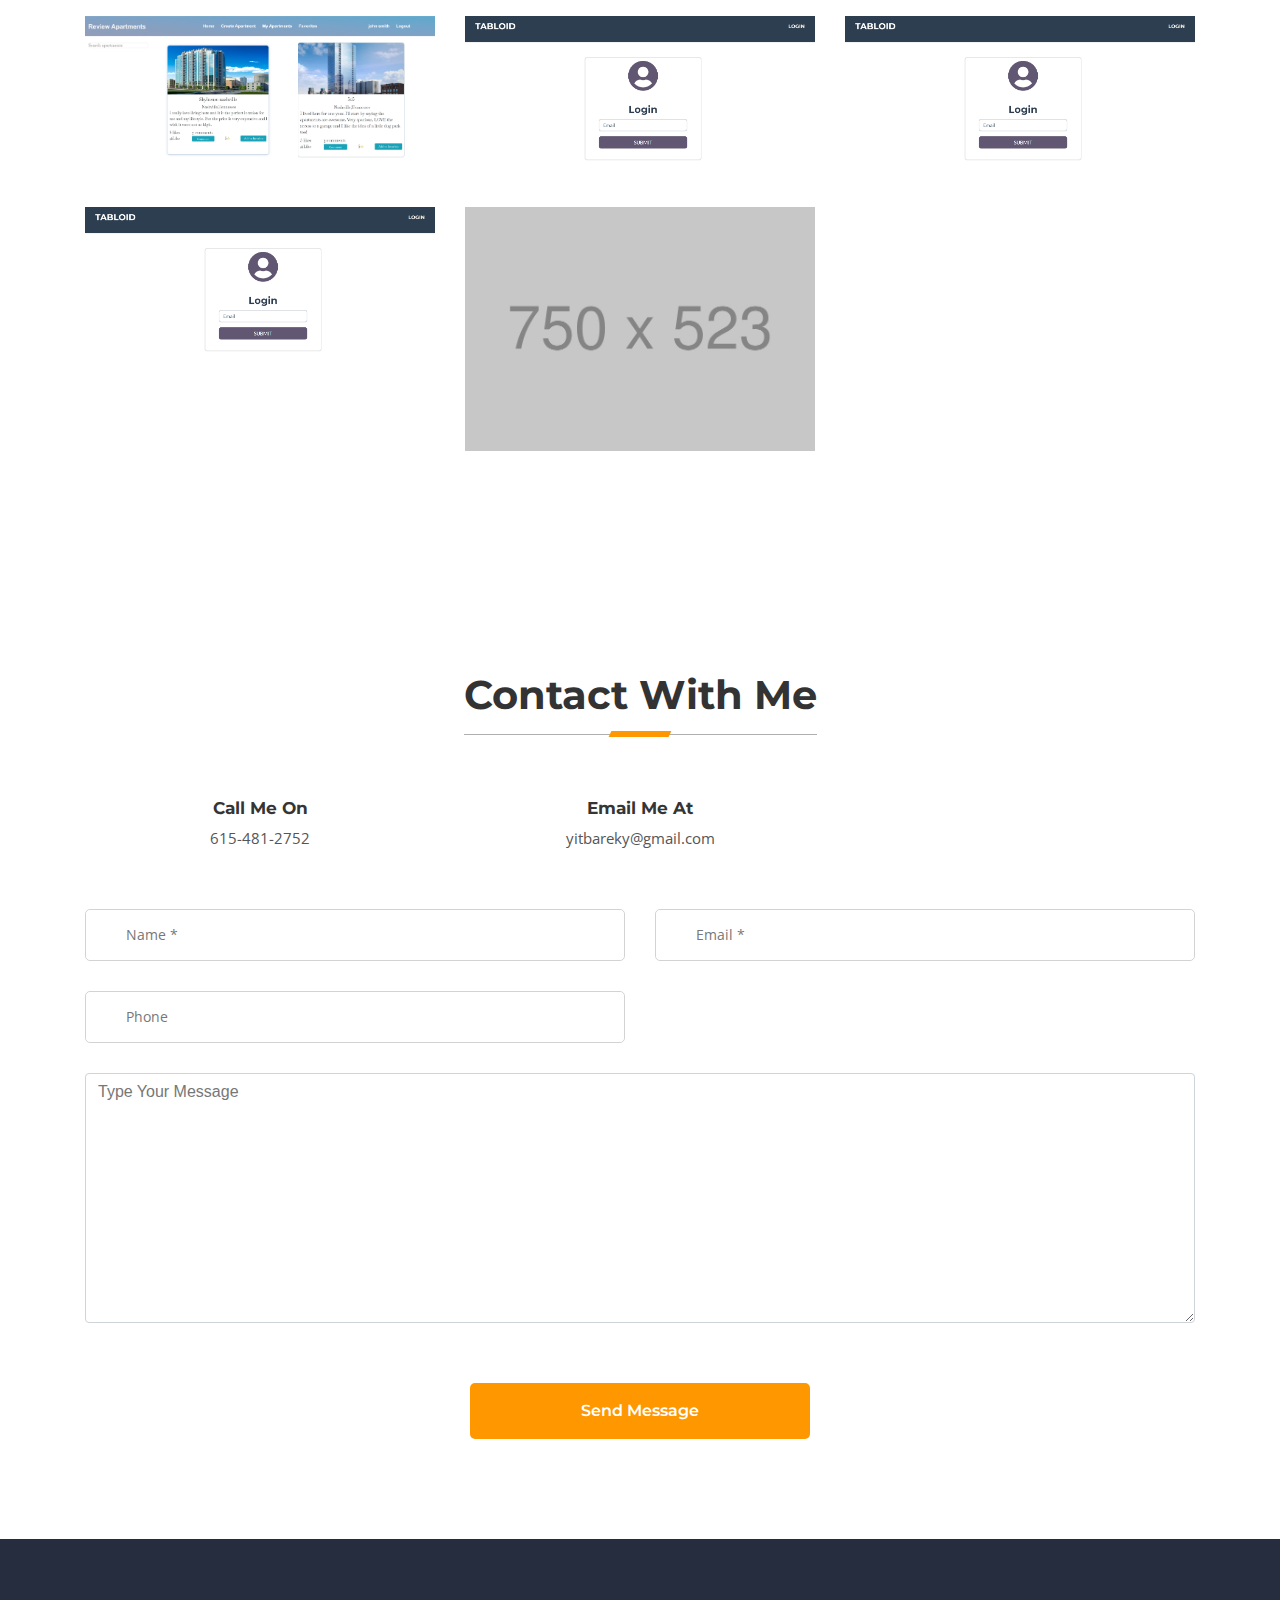
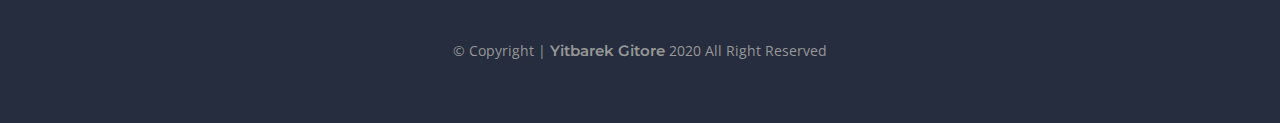
<file: index-particles.html>
<!DOCTYPE html>
<html lang="en">

<head>
    <meta charset="UTF-8">
    <meta name="viewport" content="width=device-width, initial-scale=1, shrink-to-fit=no">
    <title>Yitbarek</title>
    <link rel="stylesheet" href="css/bootstrap.min.css">
    <link rel="stylesheet" href="css/venobox.css">
    <link rel="stylesheet" href="css/slick.css">
    <link rel="stylesheet" href="css/style.css">
    <link rel="stylesheet" href="css/responsive.css">
</head>
<body data-spy="scroll" data-target=".nav_bar" data-offset="50">
    
   <!-- Preloader start-->
    <div class="preloder">
        <div class="spinner">
            <div class="rect1"></div>
            <div class="rect2"></div>
            <div class="rect3"></div>
            <div class="rect4"></div>
            <div class="rect5"></div>
        </div>
    </div>
    <!-- Preloader end-->
    
    <!-- Nav_bar Start -->
    <nav class="navbar navbar-expand-lg navbar-light nav_bar">
        <div class="container">
            <button class="navbar-toggler" type="button" data-toggle="collapse" data-target="#navbarSupportedContent" aria-controls="navbarSupportedContent" aria-expanded="false" aria-label="Toggle navigation">
                <i class="fas fa-bars"></i>
            </button>

            <div class="collapse navbar-collapse" id="navbarSupportedContent">
                <ul class="navbar-nav m-auto">
                    <li class="nav-item">
                        <a class="nav-link" href="#banner">Home</a>
                    </li>
                    <li class="nav-item">
                        <a class="nav-link" href="about.html">About</a>
                    </li>
                    <li class="nav-item">
                        <a class="nav-link" href="technologies.html"> Technologies </a>
                    </li>
                    <li class="nav-item">
                        <a class="nav-link" href="projects.html">Projects</a>
                    </li>
                    <li class="nav-item">
                        <a class="nav-link" href="#con-form">Contact</a>
                    </li>
                </ul>
                <a href="#" class="nav-sm" data-toggle="modal" data-target="#exampleModal"> Send Message </a>
            </div>
        </div>
    </nav>
    <!-- Nav_bar end -->
    
    <!-- Modal start-->
    <div class="modal fade" id="exampleModal" tabindex="-1" role="dialog" aria-hidden="true">
        <div class="modal-dialog" role="document">
            <div class="modal-content">
                <div class="modal-body">
                    <button type="button" class="close" data-dismiss="modal" aria-label="Close">
                        <span aria-hidden="true">&times;</span>
                    </button>
                    <h3>Contact With Me</h3>
                    <form>
                        <div class="row">
                            <div class="col-md-6">
                                <div class="input-group">
                                    <div class="input-group-prepend">
                                        <span class="input-group-text" id="basic-addon6"><i class="fal fa-user"></i></span>
                                    </div>
                                    <input type="text" class="form-control" placeholder="Name *" aria-label="Name" aria-describedby="basic-addon6" required>
                                </div>
                            </div>
                            <div class="col-md-6">
                                <div class="input-group">
                                    <div class="input-group-prepend">
                                        <span class="input-group-text" id="basic-addon7"><i class="fal fa-paper-plane"></i></span>
                                    </div>
                                    <input type="email" class="form-control" placeholder="Email *" aria-label="Email" aria-describedby="basic-addon7" required>
                                </div>
                            </div>
                            <div class="col-md-6">
                                <div class="input-group">
                                    <div class="input-group-prepend">
                                        <span class="input-group-text" id="basic-addon8"><i class="fal fa-phone-alt"></i></span>
                                    </div>
                                    <input type="text" class="form-control" placeholder="Phone" aria-label="Phone" aria-describedby="basic-addon8">
                                </div>
                            </div>
                            <div class="col-md-12">
                                <textarea class="form-control" placeholder="Type Your Message" id="exampleFormControlTextarea2" rows="3" required></textarea>
                            </div>
                            <div class="col-md-12 text-center">
                                <button type="submit" class="btn">Send Message</button>
                            </div>
                        </div>
                    </form>
                </div>
            </div>
        </div>
    </div>
    <!-- Modal end-->
    
    <!-- Banner section start -->
    <section id="banner">
        <div class="particles_bg">
            <div class="container h-100 position-relative">
                <div class="row h-100 align-items-center">
                    <div class="col-md-12">
                        <div class="banner_txt">
                            <h1> Yitbarek Gitore </h1>
                            <h3>Full-stack Web Developer</h3>
                        </div>
                    </div>
                </div>
            </div>
            <div id="particles-js"></div>
        </div>
    </section>
    <!-- Banner section end -->
    
    <!-- About section start -->
    <section id="about">
        <div class="container">
            <div class="row">
                <div class="col-md-12">
                    <div class="sec_title text-center">
                        <h3>About ME</h3>
                    </div>
                </div>
            </div>
            <div class="row">
                <div class="col-md-12">
                    <div class="tab-content" id="pills-tabContent">
                       
                       <!-- about tab start -->
                        <div class="tab-pane fade show active" id="pills-about" role="tabpanel" aria-labelledby="pills-about-tab">
                            <div class="row align-items-center">
                                <div class="col-lg-5 col-md-12">
                                    <div class="about_img">
                                        <img src="images/me.jpg" alt="own_img" class="img-fluid">
                                    </div>
                                </div>
                                <div class="col-lg-7 col-md-12">
                                    <div class="about_txt">
                                        <h4>Yitbarek Gitore</h4>
                                        <h3> Full-stack Web Developer</h3>
                                        <p>Lorem ipsum dolor sit amet, consectetur adipisicing elit. Deleniti ea, assumenda aut quaerat facilis sequi ullam deserunt voluptatum pariatur debitis excepturi repellendus quibusdam, aspernatur cumque, consequatur quos neque doloremque blanditiis cum ipsam. Libero in reiciendis perferendis. At, officia illo. </p>
                                        
                                        <div class="row">
                                            <div class="col-md-12 about_cta">
                                                <a href="#" class="bg"> Download CV </a>
                                                <a href="#"> Call Now! </a>
                                            </div>
                                        </div>
                                    </div>
                                </div>
                            </div>
                        </div>
                        <!-- about tab end -->
                        
                        
                    </div>
                </div>
            </div>
        </div>
    </section>
    <!-- About section end -->
    
    <!-- technologies part start -->
    <section id="service-page">
        <div class="container">
            <div class="row">
                <div class="col-md-12">
                    <div class="sec_title text-center">
                        <h3>Technologies</h3>
                    </div>
                </div>
            </div>
            <div class="row">
                <div class="col-md-4 col-sm-6 mrs">
                    <div class="ser_col">
                        <i class="fab fa-html5"></i>
                        <h4>HTML5</h4>
                        <p>Well versed in use of HTML5 syntax to build webpages and apps.</p>
                    </div>
                </div>
                <div class="col-md-4 col-sm-6 mrs">
                    <div class="ser_col">
                        <i class="fab fa-css3"></i>
                        <h4>CSS3</h4>
                        <p>Experience of using media query, flexbox, colors, fonts and layout to format content on web pages </p>
                    </div>
                </div>
                <div class="col-md-4 col-sm-6 mrs">
                    <div class="ser_col">
                        <i class="fab fa-bootstrap"></i>
                        <h4>Boostrap4</h4>
                        <p>Used Bootstrap on various projects to style cards, navbars, buttons, and more.</p>
                    </div>
                </div>
                <div class="col-md-4 col-sm-6 mrs">
                    <div class="ser_col">
                        <i class="fab fa-js-square"></i>
                        <h4>JavaScript</h4>
                        <p>Experience of developing dynamic and interactive single page applications using JavaScript</p>
                    </div>
                </div>
                <div class="col-md-4 col-sm-6 mrs">
                    <div class="ser_col">
                        <i class="fab fa-react"></i>
                        <h4>ReactJS</h4>
                        <p>Developed frontend capstone project using reactJS</p>
                    </div>
                </div>
                <div class="col-md-4 col-sm-6 mrs">
                    <div class="ser_col">
                        <i class="fal fa-brackets-curly"></i>
                        <h4>C#</h4>
                        <p>Developed several console application using C# utilizing concepts such as class, interface, inheritance, encapsulation and more</p>
                    </div>
                </div>
                <div class="col-md-4 col-sm-6 mrs">
                    <div class="ser_col">
                        <i class="fab fa-github"></i>                       
                        <h4>ASP.Net Core </h4>
                        <p>Used ASP.Net core to create web API and MVC applications</p>
                    </div>
                </div>
                <div class="col-md-4 col-sm-6 mrs">
                    <div class="ser_col">
                        <i class="fal fa-database"></i>
                        <h4>SQL</h4>
                        <p>Experience of inserting, deleting, updating and selecting data matching certain condition to and from database.</p>
                    </div>
                </div>
                <div class="col-md-4 col-sm-6 mrs">
                    <div class="ser_col">
                        <i class="fas fa-database"></i>                        
                        <h4>SQL Server </h4>
                        <p>Experience of storing data in database and accessing data using structural query language </p>
                    </div>
                </div>
                <div class="col-md-4 col-sm-6 mrs">
                    <div class="ser_col">
                        <i class="fab fa-git"></i>                        
                        <h4>Git </h4>
                        <p>Used in all of my application to keep track of changes made to code.</p>
                    </div>
                </div>
                <div class="col-md-4 col-sm-6 mrs">
                    <div class="ser_col">
                        <i class="fab fa-github"></i>                       
                        <h4>Github </h4>
                        <p>Used to collaborate with teammates, to create issues, look back at previous versions of code.</p>
                    </div>
                </div>
            </div>
        </div>
    </section>
    <!-- technologies part end -->
    
    <!-- Projects part start -->
    <section id="protfolio-page">
        <div class="container">            
            <div class="row">
                <div class="col-md-12">
                    <div class="filter_btn text-center">
                        <button type="button" class="btn" data-filter="all">ALL</button>
                        <button type="button" class="btn" data-filter=".brnd">Frontend</button>
                        <button type="button" class="btn" data-filter=".ph">Backend</button>
                        <button type="button" class="btn" data-filter=".ui">Group</button>
                    </div>
                </div>
            </div>
            <div class="row mix_fil">
                <div class="col-md-6 col-lg-4 col-sm-6 mix brnd">
                    <div class="protfolio_col">
                        <img src="images/_mainViewReviewApt.png" alt="prot_img_01" class="img-fluid w-100">
                        <div class="img_overlay">
                           <div class="img_overlay_txt">
                               <a class="venobox" data-gall="myGallery" href="images/_mainViewReviewApt.png"><i class="fas fa-expand"></i></a>
                               <h4>Apartments Review</h4>
                           </div>
                        </div>
                    </div>
                </div>
                
                <div class="col-md-6 col-lg-4 col-sm-6 mix ph ui">
                    <div class="protfolio_col">
                        <img src="images/tabloidMVC.PNG" alt="prot_img_02" class="img-fluid w-100">
                        <div class="img_overlay">
                           <div class="img_overlay_txt">
                               <a class="venobox" data-gall="myGallery" href="images/tabloidHomePage.PNG"><i class="fas fa-expand"></i></a>
                               <h4>Tabloid MVC</h4>
                           </div>
                        </div>
                    </div>
                </div>
                <div class="col-md-6 col-lg-4 col-sm-6 mix ph ui">
                    <div class="protfolio_col">
                        <img src="images/tabloidMVC.PNG" alt="prot_img_02" class="img-fluid w-100">
                        <div class="img_overlay">
                           <div class="img_overlay_txt">
                               <a class="venobox" data-gall="myGallery" href="images/tabloidHomePage.PNG"><i class="fas fa-expand"></i></a>
                               <h4>Tabloid MVC</h4>
                           </div>
                        </div>
                    </div>
                </div>
                <div class="col-md-6 col-lg-4 col-sm-6 mix ph ui">
                    <div class="protfolio_col">
                        <img src="images/tabloidMVC.PNG" alt="prot_img_02" class="img-fluid w-100">
                        <div class="img_overlay">
                           <div class="img_overlay_txt">
                               <a class="venobox" data-gall="myGallery" href="images/tabloidHomePage.PNG"><i class="fas fa-expand"></i></a>
                               <h4>Tabloid MVC</h4>
                           </div>
                        </div>
                    </div>
                </div>
                <div class="col-md-6 col-lg-4 col-sm-6 mix brnd">
                    <div class="protfolio_col">
                        <img src="images/prot_img_03.jpg" alt="prot_img_03" class="img-fluid w-100">
                        <div class="img_overlay">
                           <div class="img_overlay_txt">
                               <a class="venobox" data-gall="myGallery" href="images/prot_img_03.jpg"><i class="fas fa-expand"></i></a>
                               <h4>Admin Panel Toiri</h4>
                           </div>
                        </div>
                    </div>
                </div>  
        </div>
    </section>
    <!-- Projects part end -->
    
    
    <!-- Contact section start -->
    <section id="con-form">
        <div class="container">
            <div class="row">
                <div class="col-md-12">
                    <div class="sec_title text-center">
                        <h3>Contact With Me</h3>
                    </div>
                </div>
            </div>
            <div class="row adrs-row">
                <div class="col-md-4 col-sm-4">
                    <div class="con-col text-center">
                        <i class="fal fa-mobile"></i>
                        <h4>Call Me On</h4>
                        <p>615-481-2752</p>
                    </div>
                </div>
                <div class="col-md-4 col-sm-4">
                    <div class="con-col text-center">
                        <i class="fal fa-envelope"></i>
                        <h4>Email Me At</h4>
                        <p>yitbareky@gmail.com</p>
                    </div>
                </div>
                
            </div>
            <div class="row">
                <div class="col-md-12">
                    <form>
                        <div class="row">
                            <div class="col-md-6">
                                <div class="input-group">
                                    <div class="input-group-prepend">
                                        <span class="input-group-text" id="basic-addon1"><i class="fal fa-user"></i></span>
                                    </div>
                                    <input type="text" class="form-control" placeholder="Name *" aria-label="Name" aria-describedby="basic-addon1"  required>
                                </div>
                            </div>
                            <div class="col-md-6">
                                <div class="input-group">
                                    <div class="input-group-prepend">
                                        <span class="input-group-text" id="basic-addon2"><i class="fal fa-paper-plane"></i></span>
                                    </div>
                                    <input type="email" class="form-control" placeholder="Email *" aria-label="Email" aria-describedby="basic-addon2" required>
                                </div>
                            </div>
                            <div class="col-md-6">
                                <div class="input-group">
                                    <div class="input-group-prepend">
                                        <span class="input-group-text" id="basic-addon3"><i class="fal fa-phone-alt"></i></span>
                                    </div>
                                    <input type="text" class="form-control" placeholder="Phone" aria-label="Phone" aria-describedby="basic-addon3">
                                </div>
                            </div>
                            <div class="col-md-12">
                                <textarea class="form-control" placeholder="Type Your Message" id="exampleFormControlTextarea1" rows="3" required></textarea>
                            </div>
                            <div class="col-md-12 text-center">
                                <button type="submit" class="btn">Send Message</button>
                            </div>
                        </div>
                    </form>
                </div>
            </div>
        </div>
    </section>
    <!-- Contact section end -->
    
    <!-- Footer section start -->
    <section id="footer">
        <div class="container text-center">
            <div class="f-social">
                <a href="https://www.linkedin.com/in/ygitore/"><i class="fab fa-linkedin"></i></a>
                <a href="https://github.com/yitbarekgitore"><i class="fab fa-github"></i></a>
                <a href="mailto:yitbareky@gmail.com"><i class="fal fa-envelope"></i></a>
                <a href="https://yitbarekgitore.github.io"><i class="fas fa-globe"></i></a>
            </div>
            <p>© Copyright | <span>Yitbarek Gitore</span> 2020 All Right Reserved</p>
        </div>
    </section>
    <!-- Footer section end -->
    
    <!-- Back to top button start -->
    <div class="top">
        <a href="#"><i class="fas fa-arrow-up"></i></a>
    </div>
    <!-- Back to top button end -->
    
    <script src="js/jquery-1.12.4.min.js"></script>
    <script src="js/popper.min.js"></script>
    <script src="js/bootstrap.min.js"></script>
    <script src="js/icon.js"></script>
    <script src="js/particles.min.js"></script>
    <script src="js/app.js"></script>
    <script src="js/jquery.easypiechart.js"></script>
    <script src="js/venobox.min.js"></script>
    <script src="js/mixitup.min.js"></script>
    <script src="js/waypoints.min.js"></script>
    <script src="js/jquery.counterup.min.js"></script>
    <script src="js/slick.min.js"></script>
    <script src="js/main.js"></script>
</body>

</html>
</file>
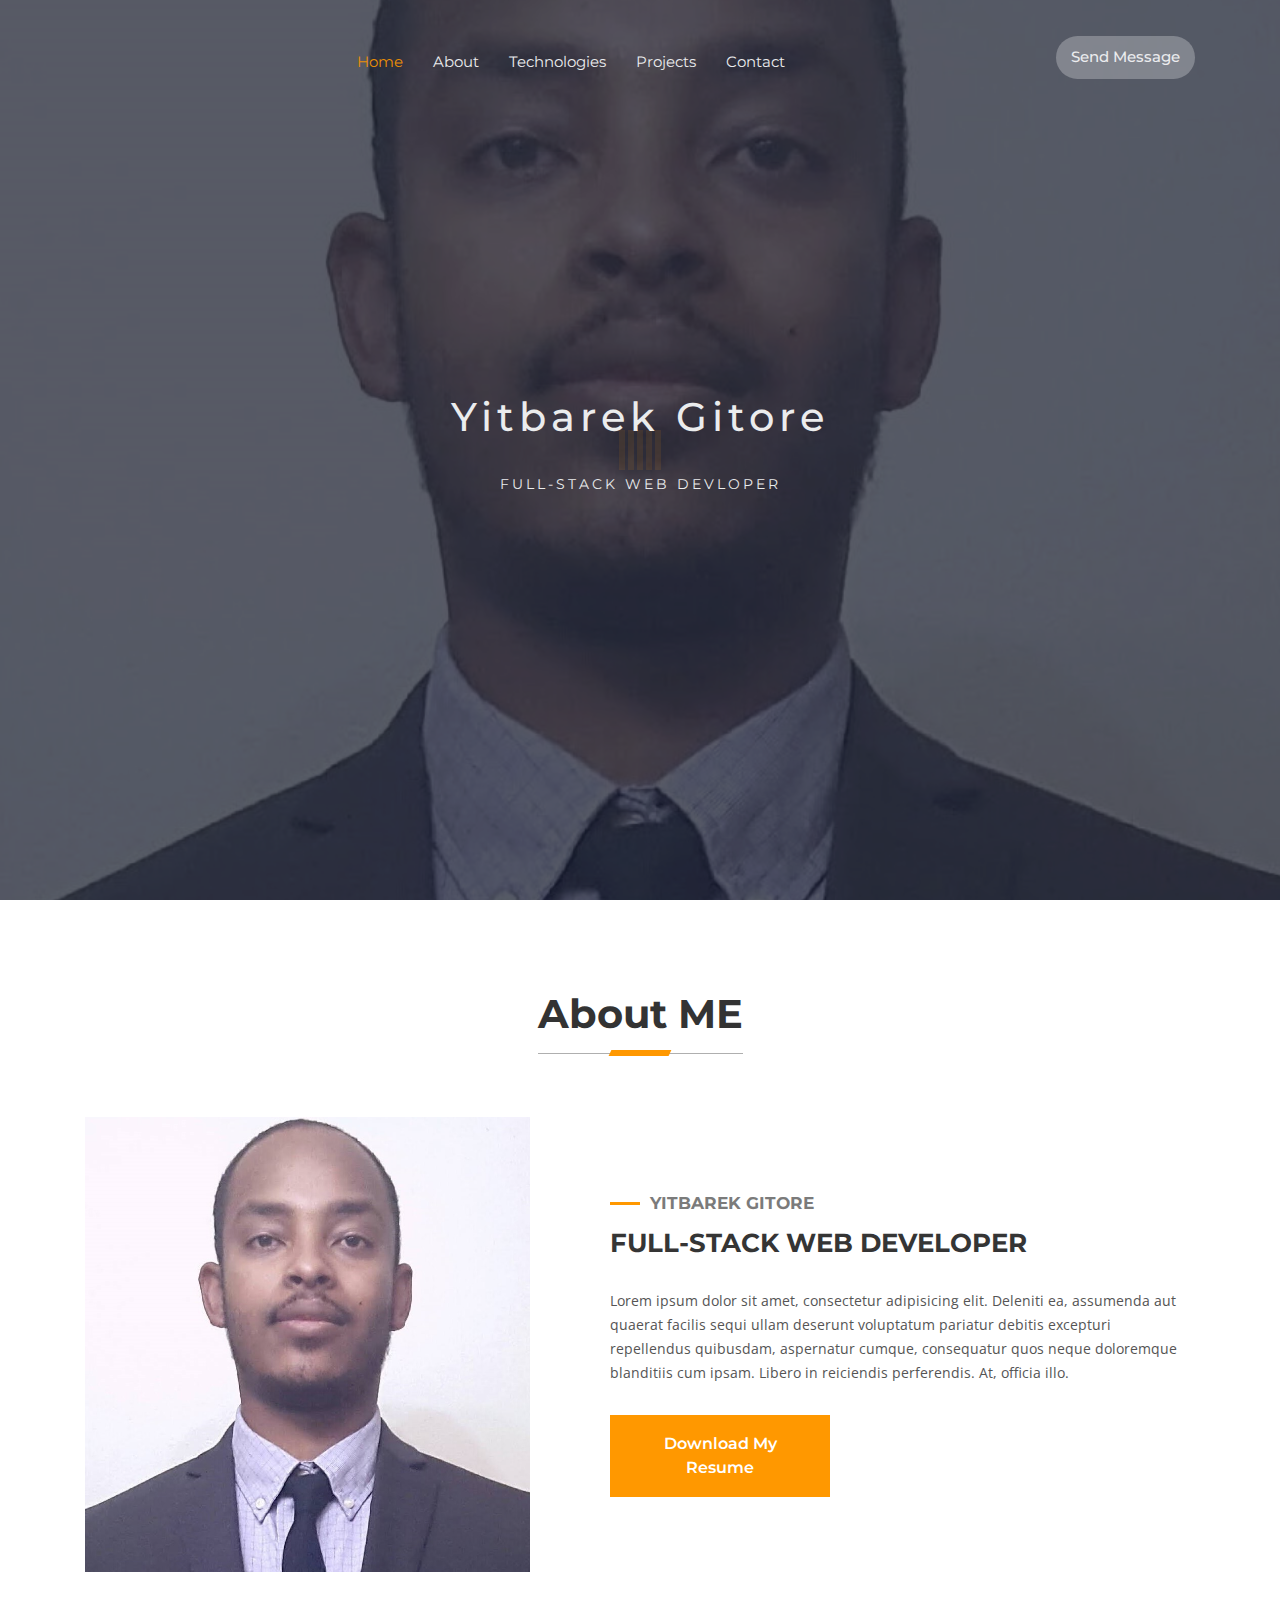
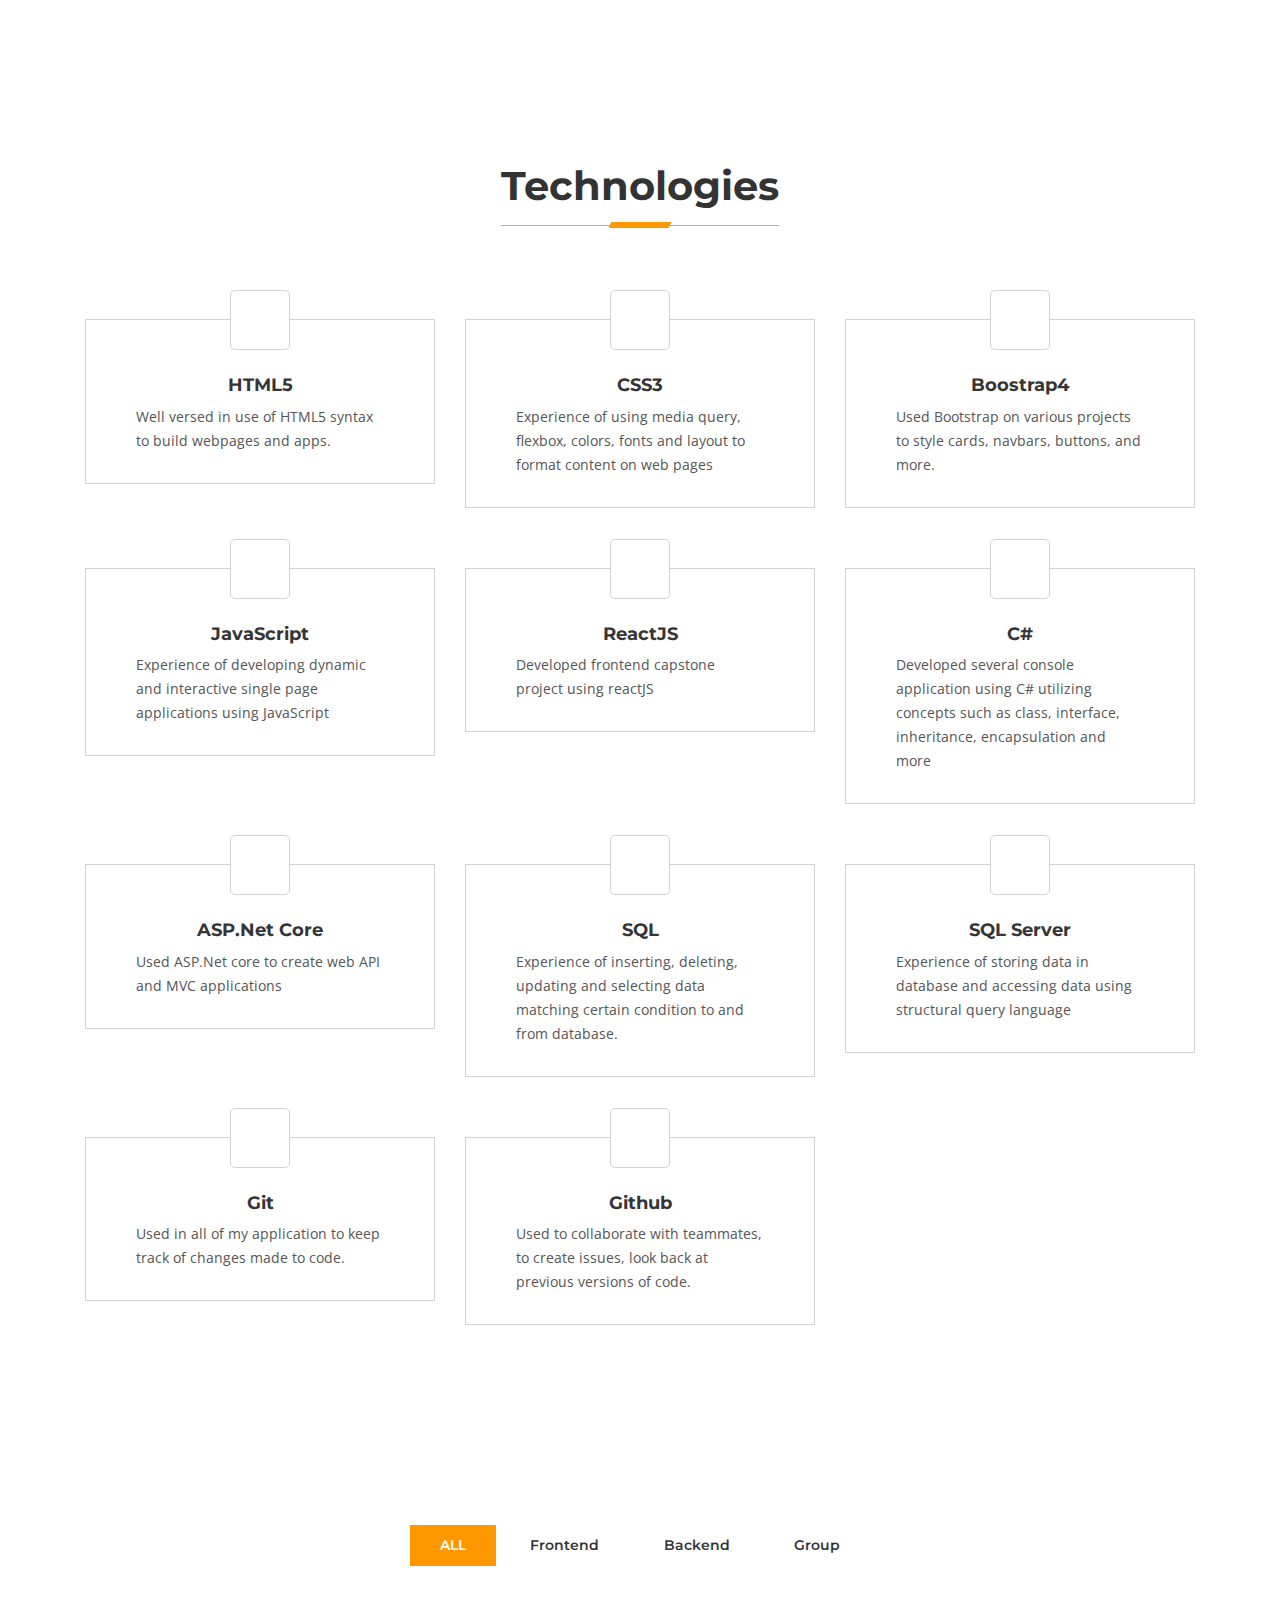
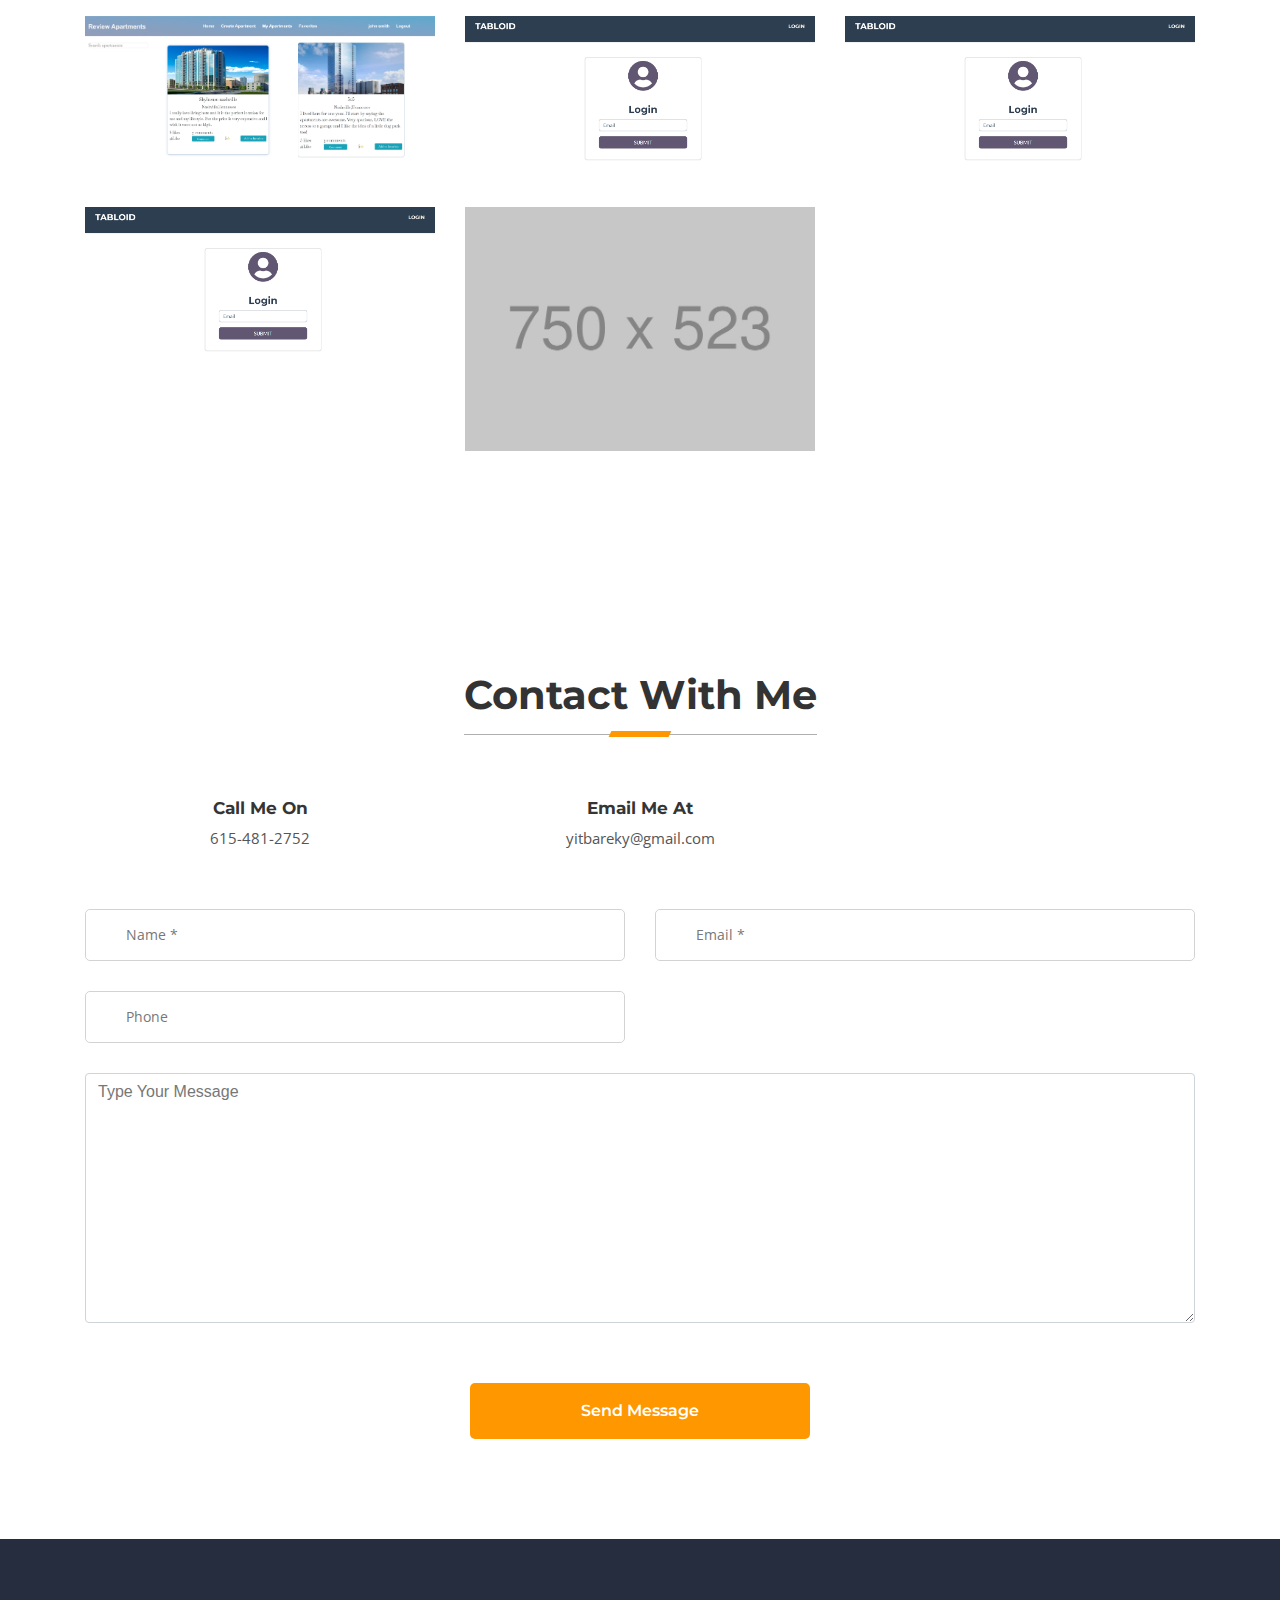
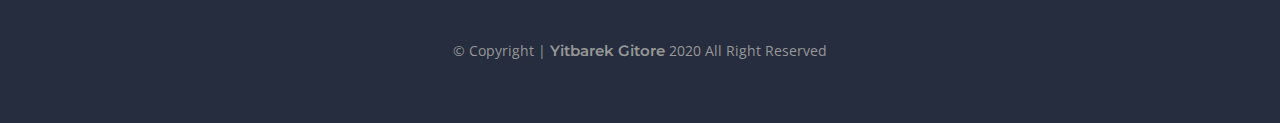
<file: index-simple.html>
<!DOCTYPE html>
<html lang="en">

<head>
    <meta charset="UTF-8">
    <meta name="viewport" content="width=device-width, initial-scale=1, shrink-to-fit=no">
    <title>Yitbarek</title>
    <link rel="stylesheet" href="css/bootstrap.min.css">
    <link rel="stylesheet" href="css/venobox.css">
    <link rel="stylesheet" href="css/slick.css">
    <link rel="stylesheet" href="css/style.css">
    <link rel="stylesheet" href="css/responsive.css">
</head>
<body data-spy="scroll" data-target=".nav_bar" data-offset="50">
    
   <!-- Preloader start-->
    <div class="preloder">
        <div class="spinner">
            <div class="rect1"></div>
            <div class="rect2"></div>
            <div class="rect3"></div>
            <div class="rect4"></div>
            <div class="rect5"></div>
        </div>
    </div>
    <!-- Preloader end-->
    
    <!-- Nav_bar Start -->
    <nav class="navbar navbar-expand-lg navbar-light nav_bar">
        <div class="container">
            <button class="navbar-toggler" type="button" data-toggle="collapse" data-target="#navbarSupportedContent" aria-controls="navbarSupportedContent" aria-expanded="false" aria-label="Toggle navigation">
                <i class="fas fa-bars"></i>
            </button>

            <div class="collapse navbar-collapse" id="navbarSupportedContent">
                <ul class="navbar-nav m-auto">
                    <li class="nav-item">
                        <a class="nav-link" href="#banner">Home</a>
                    </li>
                    <li class="nav-item">
                        <a class="nav-link" href="about.html">About</a>
                    </li>
                    <li class="nav-item">
                        <a class="nav-link" href="technologies.html"> Technologies </a>
                    </li>
                    <li class="nav-item">
                        <a class="nav-link" href="projects.html">Projects</a>
                    </li>
                   
                    <li class="nav-item">
                        <a class="nav-link" href="#con-form">Contact</a>
                    </li>
                </ul>
                <a href="#" class="nav-sm" data-toggle="modal" data-target="#exampleModal"> Send Message </a>
            </div>
        </div>
    </nav>
    <!-- Nav_bar end -->
    
    <!-- Modal start-->
    <div class="modal fade" id="exampleModal" tabindex="-1" role="dialog" aria-hidden="true">
        <div class="modal-dialog" role="document">
            <div class="modal-content">
                <div class="modal-body">
                    <button type="button" class="close" data-dismiss="modal" aria-label="Close">
                        <span aria-hidden="true">&times;</span>
                    </button>
                    <h3>Contact With Me</h3>
                    <form>
                        <div class="row">
                            <div class="col-md-6">
                                <div class="input-group">
                                    <div class="input-group-prepend">
                                        <span class="input-group-text" id="basic-addon6"><i class="fal fa-user"></i></span>
                                    </div>
                                    <input type="text" class="form-control" placeholder="Name *" aria-label="Name" aria-describedby="basic-addon6" required>
                                </div>
                            </div>
                            <div class="col-md-6">
                                <div class="input-group">
                                    <div class="input-group-prepend">
                                        <span class="input-group-text" id="basic-addon7"><i class="fal fa-paper-plane"></i></span>
                                    </div>
                                    <input type="email" class="form-control" placeholder="Email *" aria-label="Email" aria-describedby="basic-addon7" required>
                                </div>
                            </div>
                            <div class="col-md-6">
                                <div class="input-group">
                                    <div class="input-group-prepend">
                                        <span class="input-group-text" id="basic-addon8"><i class="fal fa-phone-alt"></i></span>
                                    </div>
                                    <input type="text" class="form-control" placeholder="Phone" aria-label="Phone" aria-describedby="basic-addon8">
                                </div>
                            </div>
                            <div class="col-md-12">
                                <textarea class="form-control" placeholder="Type Your Message" id="exampleFormControlTextarea2" rows="3" required></textarea>
                            </div>
                            <div class="col-md-12 text-center">
                                <button type="submit" class="btn">Send Message</button>
                            </div>
                        </div>
                    </form>
                </div>
            </div>
        </div>
    </div>
    <!-- Modal end-->
    
    <!-- Banner section start -->
    <section id="banner">
        <div class="simple_bg">
            <div class="container h-100 position-relative">
                <div class="row h-100 align-items-center">
                    <div class="col-md-12">
                        <div class="banner_txt">
                            <h1> Yitbarek Gitore </h1>
                            <h3>Full-stack Web Devloper</h3>
                        </div>
                    </div>
                </div>
            </div>
        </div>
    </section>
    <!-- Banner section end -->
    
    <!-- About section start -->
    <section id="about">
        <div class="container">
            <div class="row">
                <div class="col-md-12">
                    <div class="sec_title text-center">
                        <h3>About ME</h3>
                    </div>
                </div>
            </div>
            <div class="row">
                <div class="col-md-12">
                    <div class="tab-content" id="pills-tabContent">
                       
                       <!-- about tab start -->
                        <div class="tab-pane fade show active" id="pills-about" role="tabpanel" aria-labelledby="pills-about-tab">
                            <div class="row align-items-center">
                                <div class="col-lg-5 col-md-12">
                                    <div class="about_img">
                                        <img src="images/me.jpg" alt="own_img" class="img-fluid">
                                    </div>
                                </div>
                                <div class="col-lg-7 col-md-12">
                                    <div class="about_txt">
                                        <h4>Yitbarek Gitore</h4>
                                        <h3> Full-stack Web Developer</h3>
                                        <p>Lorem ipsum dolor sit amet, consectetur adipisicing elit. Deleniti ea, assumenda aut quaerat facilis sequi ullam deserunt voluptatum pariatur debitis excepturi repellendus quibusdam, aspernatur cumque, consequatur quos neque doloremque blanditiis cum ipsam. Libero in reiciendis perferendis. At, officia illo. </p>
                                                                                <div class="row">
                                        <div class="col-md-12 about_cta">
                                            <a href="#" class="bg"> Download My Resume </a>
                                        </div>
                                        </div>
                                    </div>
                                </div>
                            </div>
                        </div>
                        <!-- about tab end -->
                        
                        
                    </div>
                </div>
            </div>
        </div>
    </section>
    <!-- About section end -->
    
    <!-- technologies part start -->
    <section id="service-page">
        <div class="container">
            <div class="row">
                <div class="col-md-12">
                    <div class="sec_title text-center">
                        <h3>Technologies</h3>
                    </div>
                </div>
            </div>
            <div class="row">
                <div class="col-md-4 col-sm-6 mrs">
                    <div class="ser_col">
                        <i class="fab fa-html5"></i>
                        <h4>HTML5</h4>
                        <p>Well versed in use of HTML5 syntax to build webpages and apps.</p>
                    </div>
                </div>
                <div class="col-md-4 col-sm-6 mrs">
                    <div class="ser_col">
                        <i class="fab fa-css3"></i>
                        <h4>CSS3</h4>
                        <p>Experience of using media query, flexbox, colors, fonts and layout to format content on web pages </p>
                    </div>
                </div>
                <div class="col-md-4 col-sm-6 mrs">
                    <div class="ser_col">
                        <i class="fab fa-bootstrap"></i>
                        <h4>Boostrap4</h4>
                        <p>Used Bootstrap on various projects to style cards, navbars, buttons, and more.</p>
                    </div>
                </div>
                <div class="col-md-4 col-sm-6 mrs">
                    <div class="ser_col">
                        <i class="fab fa-js-square"></i>
                        <h4>JavaScript</h4>
                        <p>Experience of developing dynamic and interactive single page applications using JavaScript</p>
                    </div>
                </div>
                <div class="col-md-4 col-sm-6 mrs">
                    <div class="ser_col">
                        <i class="fab fa-react"></i>
                        <h4>ReactJS</h4>
                        <p>Developed frontend capstone project using reactJS</p>
                    </div>
                </div>
                <div class="col-md-4 col-sm-6 mrs">
                    <div class="ser_col">
                        <i class="fal fa-brackets-curly"></i>
                        <h4>C#</h4>
                        <p>Developed several console application using C# utilizing concepts such as class, interface, inheritance, encapsulation and more</p>
                    </div>
                </div>
                <div class="col-md-4 col-sm-6 mrs">
                    <div class="ser_col">
                        <i class="fab fa-github"></i>                       
                        <h4>ASP.Net Core </h4>
                        <p>Used ASP.Net core to create web API and MVC applications</p>
                    </div>
                </div>
                <div class="col-md-4 col-sm-6 mrs">
                    <div class="ser_col">
                        <i class="fal fa-database"></i>
                        <h4>SQL</h4>
                        <p>Experience of inserting, deleting, updating and selecting data matching certain condition to and from database.</p>
                    </div>
                </div>
                <div class="col-md-4 col-sm-6 mrs">
                    <div class="ser_col">
                        <i class="fas fa-database"></i>                        
                        <h4>SQL Server </h4>
                        <p>Experience of storing data in database and accessing data using structural query language </p>
                    </div>
                </div>
                <div class="col-md-4 col-sm-6 mrs">
                    <div class="ser_col">
                        <i class="fab fa-git"></i>                        
                        <h4>Git </h4>
                        <p>Used in all of my application to keep track of changes made to code.</p>
                    </div>
                </div>
                <div class="col-md-4 col-sm-6 mrs">
                    <div class="ser_col">
                        <i class="fab fa-github"></i>                       
                        <h4>Github </h4>
                        <p>Used to collaborate with teammates, to create issues, look back at previous versions of code.</p>
                    </div>
                </div>
            </div>
        </div>
    </section>
    <!-- technologies part end -->
    
    <!-- Projects part start -->
    <section id="protfolio-page">
        <div class="container">            
            <div class="row">
                <div class="col-md-12">
                    <div class="filter_btn text-center">
                        <button type="button" class="btn" data-filter="all">ALL</button>
                        <button type="button" class="btn" data-filter=".brnd">Frontend</button>
                        <button type="button" class="btn" data-filter=".ph">Backend</button>
                        <button type="button" class="btn" data-filter=".ui">Group</button>
                    </div>
                </div>
            </div>
            <div class="row mix_fil">
                <div class="col-md-6 col-lg-4 col-sm-6 mix brnd">
                    <div class="protfolio_col">
                        <img src="images/_mainViewReviewApt.png" alt="prot_img_01" class="img-fluid w-100">
                        <div class="img_overlay">
                           <div class="img_overlay_txt">
                               <a class="venobox" data-gall="myGallery" href="images/_mainViewReviewApt.png"><i class="fas fa-expand"></i></a>
                               <h4>Apartments Review</h4>
                           </div>
                        </div>
                    </div>
                </div>
                
                <div class="col-md-6 col-lg-4 col-sm-6 mix ph ui">
                    <div class="protfolio_col">
                        <img src="images/tabloidMVC.PNG" alt="prot_img_02" class="img-fluid w-100">
                        <div class="img_overlay">
                           <div class="img_overlay_txt">
                               <a class="venobox" data-gall="myGallery" href="images/tabloidHomePage.PNG"><i class="fas fa-expand"></i></a>
                               <h4>Tabloid MVC</h4>
                           </div>
                        </div>
                    </div>
                </div>
                <div class="col-md-6 col-lg-4 col-sm-6 mix ph ui">
                    <div class="protfolio_col">
                        <img src="images/tabloidMVC.PNG" alt="prot_img_02" class="img-fluid w-100">
                        <div class="img_overlay">
                           <div class="img_overlay_txt">
                               <a class="venobox" data-gall="myGallery" href="images/tabloidHomePage.PNG"><i class="fas fa-expand"></i></a>
                               <h4>Tabloid MVC</h4>
                           </div>
                        </div>
                    </div>
                </div>
                <div class="col-md-6 col-lg-4 col-sm-6 mix ph ui">
                    <div class="protfolio_col">
                        <img src="images/tabloidMVC.PNG" alt="prot_img_02" class="img-fluid w-100">
                        <div class="img_overlay">
                           <div class="img_overlay_txt">
                               <a class="venobox" data-gall="myGallery" href="images/tabloidHomePage.PNG"><i class="fas fa-expand"></i></a>
                               <h4>Tabloid MVC</h4>
                           </div>
                        </div>
                    </div>
                </div>
                <div class="col-md-6 col-lg-4 col-sm-6 mix brnd">
                    <div class="protfolio_col">
                        <img src="images/prot_img_03.jpg" alt="prot_img_03" class="img-fluid w-100">
                        <div class="img_overlay">
                           <div class="img_overlay_txt">
                               <a class="venobox" data-gall="myGallery" href="images/prot_img_03.jpg"><i class="fas fa-expand"></i></a>
                               <h4>Admin Panel Toiri</h4>
                           </div>
                        </div>
                    </div>
                </div>  
        </div>
    </section>
    <!-- Projects part end -->


      <!-- Contact section start -->
      <section id="con-form">
        <div class="container">
            <div class="row">
                <div class="col-md-12">
                    <div class="sec_title text-center">
                        <h3>Contact With Me</h3>
                    </div>
                </div>
            </div>
            <div class="row adrs-row">
                <div class="col-md-4 col-sm-4">
                    <div class="con-col text-center">
                        <i class="fal fa-mobile"></i>
                        <h4>Call Me On</h4>
                        <p>615-481-2752</p>
                    </div>
                </div>
                <div class="col-md-4 col-sm-4">
                    <div class="con-col text-center">
                        <i class="fal fa-envelope"></i>
                        <h4>Email Me At</h4>
                        <p>yitbareky@gmail.com</p>
                    </div>
                </div>
                
            </div>
            <div class="row">
                <div class="col-md-12">
                    <form>
                        <div class="row">
                            <div class="col-md-6">
                                <div class="input-group">
                                    <div class="input-group-prepend">
                                        <span class="input-group-text" id="basic-addon1"><i class="fal fa-user"></i></span>
                                    </div>
                                    <input type="text" class="form-control" placeholder="Name *" aria-label="Name" aria-describedby="basic-addon1"  required>
                                </div>
                            </div>
                            <div class="col-md-6">
                                <div class="input-group">
                                    <div class="input-group-prepend">
                                        <span class="input-group-text" id="basic-addon2"><i class="fal fa-paper-plane"></i></span>
                                    </div>
                                    <input type="email" class="form-control" placeholder="Email *" aria-label="Email" aria-describedby="basic-addon2" required>
                                </div>
                            </div>
                            <div class="col-md-6">
                                <div class="input-group">
                                    <div class="input-group-prepend">
                                        <span class="input-group-text" id="basic-addon3"><i class="fal fa-phone-alt"></i></span>
                                    </div>
                                    <input type="text" class="form-control" placeholder="Phone" aria-label="Phone" aria-describedby="basic-addon3">
                                </div>
                            </div>
                            <div class="col-md-12">
                                <textarea class="form-control" placeholder="Type Your Message" id="exampleFormControlTextarea1" rows="3" required></textarea>
                            </div>
                            <div class="col-md-12 text-center">
                                <button type="submit" class="btn">Send Message</button>
                            </div>
                        </div>
                    </form>
                </div>
            </div>
        </div>
    </section>
    <!-- Contact section end -->
    
    <!-- Footer section start -->
    <section id="footer">
        <div class="container text-center">
            <div class="f-social">
                <a href="https://www.linkedin.com/in/ygitore/"><i class="fab fa-linkedin"></i></a>
                <a href="https://github.com/yitbarekgitore"><i class="fab fa-github"></i></a>
                <a href="mailto:yitbareky@gmail.com"><i class="fal fa-envelope"></i></a>
                <a href="https://yitbarekgitore.github.io"><i class="fas fa-globe"></i></a>
            </div>
            <p>© Copyright | <span>Yitbarek Gitore</span> 2020 All Right Reserved</p>
        </div>
    </section>
    <!-- Footer section end -->
    
    <!-- Back to top button start -->
    <div class="top">
        <a href="#"><i class="fas fa-arrow-up"></i></a>
    </div>
    <!-- Back to top button end -->
    
    <script src="js/jquery-1.12.4.min.js"></script>
    <script src="js/popper.min.js"></script>
    <script src="js/bootstrap.min.js"></script>
    <script src="js/icon.js"></script>
    <script src="js/particles.min.js"></script>
    <script src="js/app.js"></script>
    <script src="js/jquery.easypiechart.js"></script>
    <script src="js/venobox.min.js"></script>
    <script src="js/mixitup.min.js"></script>
    <script src="js/waypoints.min.js"></script>
    <script src="js/jquery.counterup.min.js"></script>
    <script src="js/slick.min.js"></script>
    <script src="js/main.js"></script>
</body>

</html>
</file>
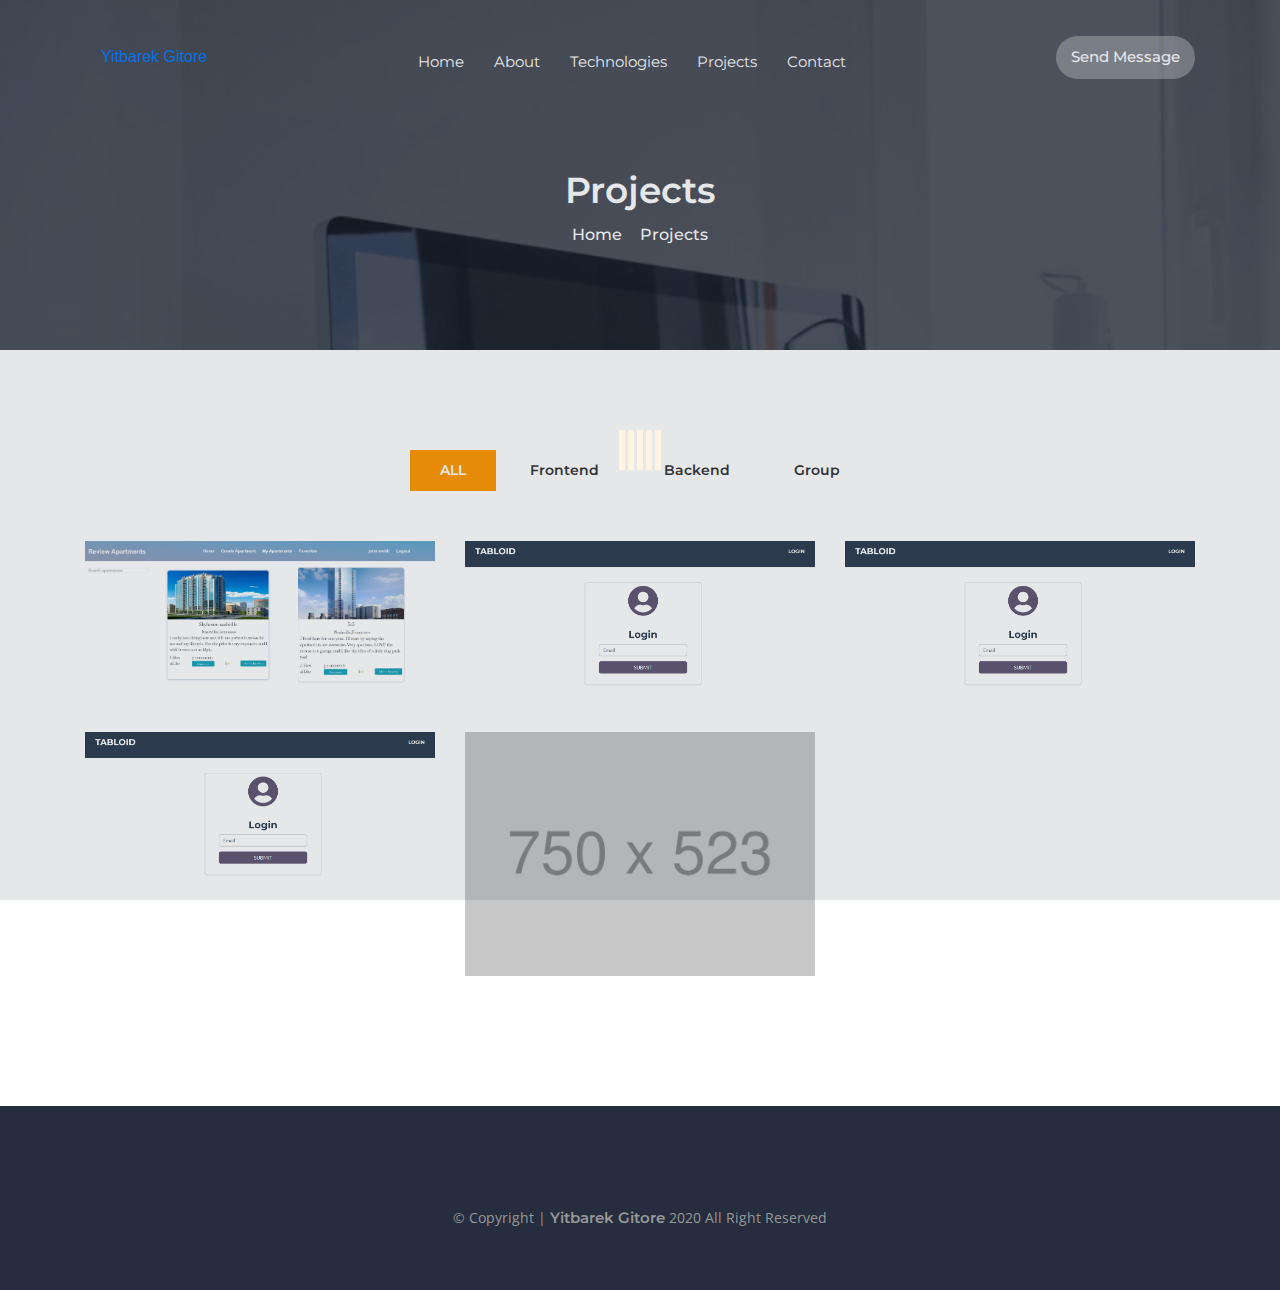
<file: projects.html>
<!DOCTYPE html>
<html lang="en">

<head>
    <meta charset="UTF-8">
    <meta name="viewport" content="width=device-width, initial-scale=1, shrink-to-fit=no">
    <title>Yitbarek</title>
    <link rel="stylesheet" href="css/bootstrap.min.css">
    <link rel="stylesheet" href="css/venobox.css">
    <link rel="stylesheet" href="css/slick.css">
    <link rel="stylesheet" href="css/style.css">
    <link rel="stylesheet" href="css/responsive.css">
</head>

<body data-spy="scroll" data-target=".nav_bar" data-offset="50">
    
    <!-- Preloader start-->
    <div class="preloder">
        <div class="spinner">
            <div class="rect1"></div>
            <div class="rect2"></div>
            <div class="rect3"></div>
            <div class="rect4"></div>
            <div class="rect5"></div>
        </div>
    </div>
    <!-- Preloader end-->
    
    <!-- Nav_bar Start -->
    <nav class="navbar navbar-expand-lg navbar-light nav_bar">
        <div class="container">
            <a class="navbar-brand" href="#">
                <a href="#" alt="logo" class="img-fluid">Yitbarek Gitore</a>
            </a>
            <button class="navbar-toggler" type="button" data-toggle="collapse" data-target="#navbarSupportedContent" aria-controls="navbarSupportedContent" aria-expanded="false" aria-label="Toggle navigation">
                <i class="fas fa-bars"></i>
            </button>

            <div class="collapse navbar-collapse" id="navbarSupportedContent">
                <ul class="navbar-nav m-auto">
                    <li class="nav-item">
                        <a class="nav-link" href="index.html">Home</a>
                    </li>
                    <li class="nav-item">
                        <a class="nav-link" href="about.html">About</a>
                    </li>
                    <li class="nav-item">
                        <a class="nav-link" href="technologies.html"> Technologies </a>
                    </li>
                    <li class="nav-item">
                        <a class="nav-link" href="projects.html">Projects</a>
                    </li>
                    <li class="nav-item">
                        <a class="nav-link" href="contact.html">Contact</a>
                    </li>
                </ul>
                <a href="#" class="nav-sm" data-toggle="modal" data-target="#exampleModal"> Send Message </a>
            </div>
        </div>
    </nav>
    <!-- Nav_bar end -->
    
    <!-- Modal start-->
    <div class="modal fade" id="exampleModal" tabindex="-1" role="dialog" aria-hidden="true">
        <div class="modal-dialog" role="document">
            <div class="modal-content">
                <div class="modal-body">
                    <button type="button" class="close" data-dismiss="modal" aria-label="Close">
                        <span aria-hidden="true">&times;</span>
                    </button>
                    <h3>Contact With Me</h3>
                    <form>
                        <div class="row">
                            <div class="col-md-6">
                                <div class="input-group">
                                    <div class="input-group-prepend">
                                        <span class="input-group-text" id="basic-addon6"><i class="fal fa-user"></i></span>
                                    </div>
                                    <input type="text" class="form-control" placeholder="Name *" aria-label="Name" aria-describedby="basic-addon6" required>
                                </div>
                            </div>
                            <div class="col-md-6">
                                <div class="input-group">
                                    <div class="input-group-prepend">
                                        <span class="input-group-text" id="basic-addon7"><i class="fal fa-paper-plane"></i></span>
                                    </div>
                                    <input type="email" class="form-control" placeholder="Email *" aria-label="Email" aria-describedby="basic-addon7" required>
                                </div>
                            </div>
                            <div class="col-md-6">
                                <div class="input-group">
                                    <div class="input-group-prepend">
                                        <span class="input-group-text" id="basic-addon8"><i class="fal fa-phone-alt"></i></span>
                                    </div>
                                    <input type="text" class="form-control" placeholder="Phone" aria-label="Phone" aria-describedby="basic-addon8">
                                </div>
                            </div>
                            <div class="col-md-12">
                                <textarea class="form-control" placeholder="Type Your Message" id="exampleFormControlTextarea1" rows="3" required></textarea>
                            </div>
                            <div class="col-md-12 text-center">
                                <button type="submit" class="btn">Send Message</button>
                            </div>
                        </div>
                    </form>
                </div>
            </div>
        </div>
    </div>
    <!-- Modal end-->
    
    <!-- Inner Page Banner part start -->
    <section id="inner-banner">
        <div class="container h-100">
            <div class="row h-100 align-items-center">
                <div class="col-md-12">
                    <div class="inner-banner-txt text-center">
                        <h3> Projects </h3>
                        <p> <a href="index.html">Home</a> <span><i class="far fa-chevron-right"></i></span> <a href="projects.html">Projects</a> </p>
                    </div>
                </div>
            </div>
        </div>
    </section>
    <!-- Inner Page Banner part end -->
    
    <!-- Projects part start -->
    <section id="protfolio-page">
        <div class="container">            
            <div class="row">
                <div class="col-md-12">
                    <div class="filter_btn text-center">
                        <button type="button" class="btn" data-filter="all">ALL</button>
                        <button type="button" class="btn" data-filter=".brnd">Frontend</button>
                        <button type="button" class="btn" data-filter=".ph">Backend</button>
                        <button type="button" class="btn" data-filter=".ui">Group</button>
                    </div>
                </div>
            </div>
            <div class="row mix_fil">
                <div class="col-md-6 col-lg-4 col-sm-6 mix brnd">
                    <div class="protfolio_col">
                        <img src="images/_mainViewReviewApt.png" alt="prot_img_01" class="img-fluid w-100">
                        <div class="img_overlay">
                           <div class="img_overlay_txt">
                               <a class="venobox" data-gall="myGallery" href="images/_mainViewReviewApt.PNG"><i class="fas fa-expand"></i></a>
                               <h4>Apartments Review</h4>
                           </div>
                        </div>
                    </div>
                </div>
                
                <div class="col-md-6 col-lg-4 col-sm-6 mix ph ui">
                    <div class="protfolio_col">
                        <img src="images/tabloidMVC.PNG" alt="prot_img_02" class="img-fluid w-100">
                        <div class="img_overlay">
                           <div class="img_overlay_txt">
                               <a class="venobox" data-gall="myGallery" href="images/tabloidHomePage.PNG"><i class="fas fa-expand"></i></a>
                               <h4>Tabloid MVC</h4>
                           </div>
                        </div>
                    </div>
                </div>
                <div class="col-md-6 col-lg-4 col-sm-6 mix ph ui">
                    <div class="protfolio_col">
                        <img src="images/tabloidMVC.PNG" alt="prot_img_02" class="img-fluid w-100">
                        <div class="img_overlay">
                           <div class="img_overlay_txt">
                               <a class="venobox" data-gall="myGallery" href="images/tabloidHomePage.PNG"><i class="fas fa-expand"></i></a>
                               <h4>Tabloid MVC</h4>
                           </div>
                        </div>
                    </div>
                </div>
                <div class="col-md-6 col-lg-4 col-sm-6 mix ph ui">
                    <div class="protfolio_col">
                        <img src="images/tabloidMVC.PNG" alt="prot_img_02" class="img-fluid w-100">
                        <div class="img_overlay">
                           <div class="img_overlay_txt">
                               <a class="venobox" data-gall="myGallery" href="images/tabloidHomePage.PNG"><i class="fas fa-expand"></i></a>
                               <h4>Tabloid MVC</h4>
                           </div>
                        </div>
                    </div>
                </div>
                <div class="col-md-6 col-lg-4 col-sm-6 mix brnd">
                    <div class="protfolio_col">
                        <img src="images/prot_img_03.jpg" alt="prot_img_03" class="img-fluid w-100">
                        <div class="img_overlay">
                           <div class="img_overlay_txt">
                               <a class="venobox" data-gall="myGallery" href="images/prot_img_03.jpg"><i class="fas fa-expand"></i></a>
                               <h4>Admin Panel Toiri</h4>
                           </div>
                        </div>
                    </div>
                </div>  
        </div>
    </section>
    <!-- Projects part end -->
    
    <!-- Footer section start -->
    <section id="footer">
        <div class="container text-center">
            <div class="f-social">
                <a href="https://www.linkedin.com/in/ygitore/"><i class="fab fa-linkedin"></i></a>
                <a href="https://github.com/yitbarekgitore"><i class="fab fa-github"></i></a>
                <a href="mailto:yitbareky@gmail.com"><i class="fal fa-envelope"></i></a>
                <a href="https://yitbarekgitore.github.io"><i class="fas fa-globe"></i></a>
            </div>
            <p>© Copyright | <span>Yitbarek Gitore</span> 2020 All Right Reserved</p>
        </div>
    </section>
    <!-- Footer section end -->
    
    <!-- Back to top button start -->
    <div class="top">
        <a href="#"><i class="fas fa-arrow-up"></i></a>
    </div>
    <!-- Back to top button end -->
    
    <script src="js/jquery-1.12.4.min.js"></script>
    <script src="js/popper.min.js"></script>
    <script src="js/bootstrap.min.js"></script>
    <script src="js/icon.js"></script>
    <script src="js/particles.min.js"></script>
    <script src="js/app.js"></script>
    <script src="js/jquery.easypiechart.js"></script>
    <script src="js/venobox.min.js"></script>
    <script src="js/mixitup.min.js"></script>
    <script src="js/waypoints.min.js"></script>
    <script src="js/jquery.counterup.min.js"></script>
    <script src="js/slick.min.js"></script>
    <script src="js/main.js"></script>
</body>

</html>
</file>
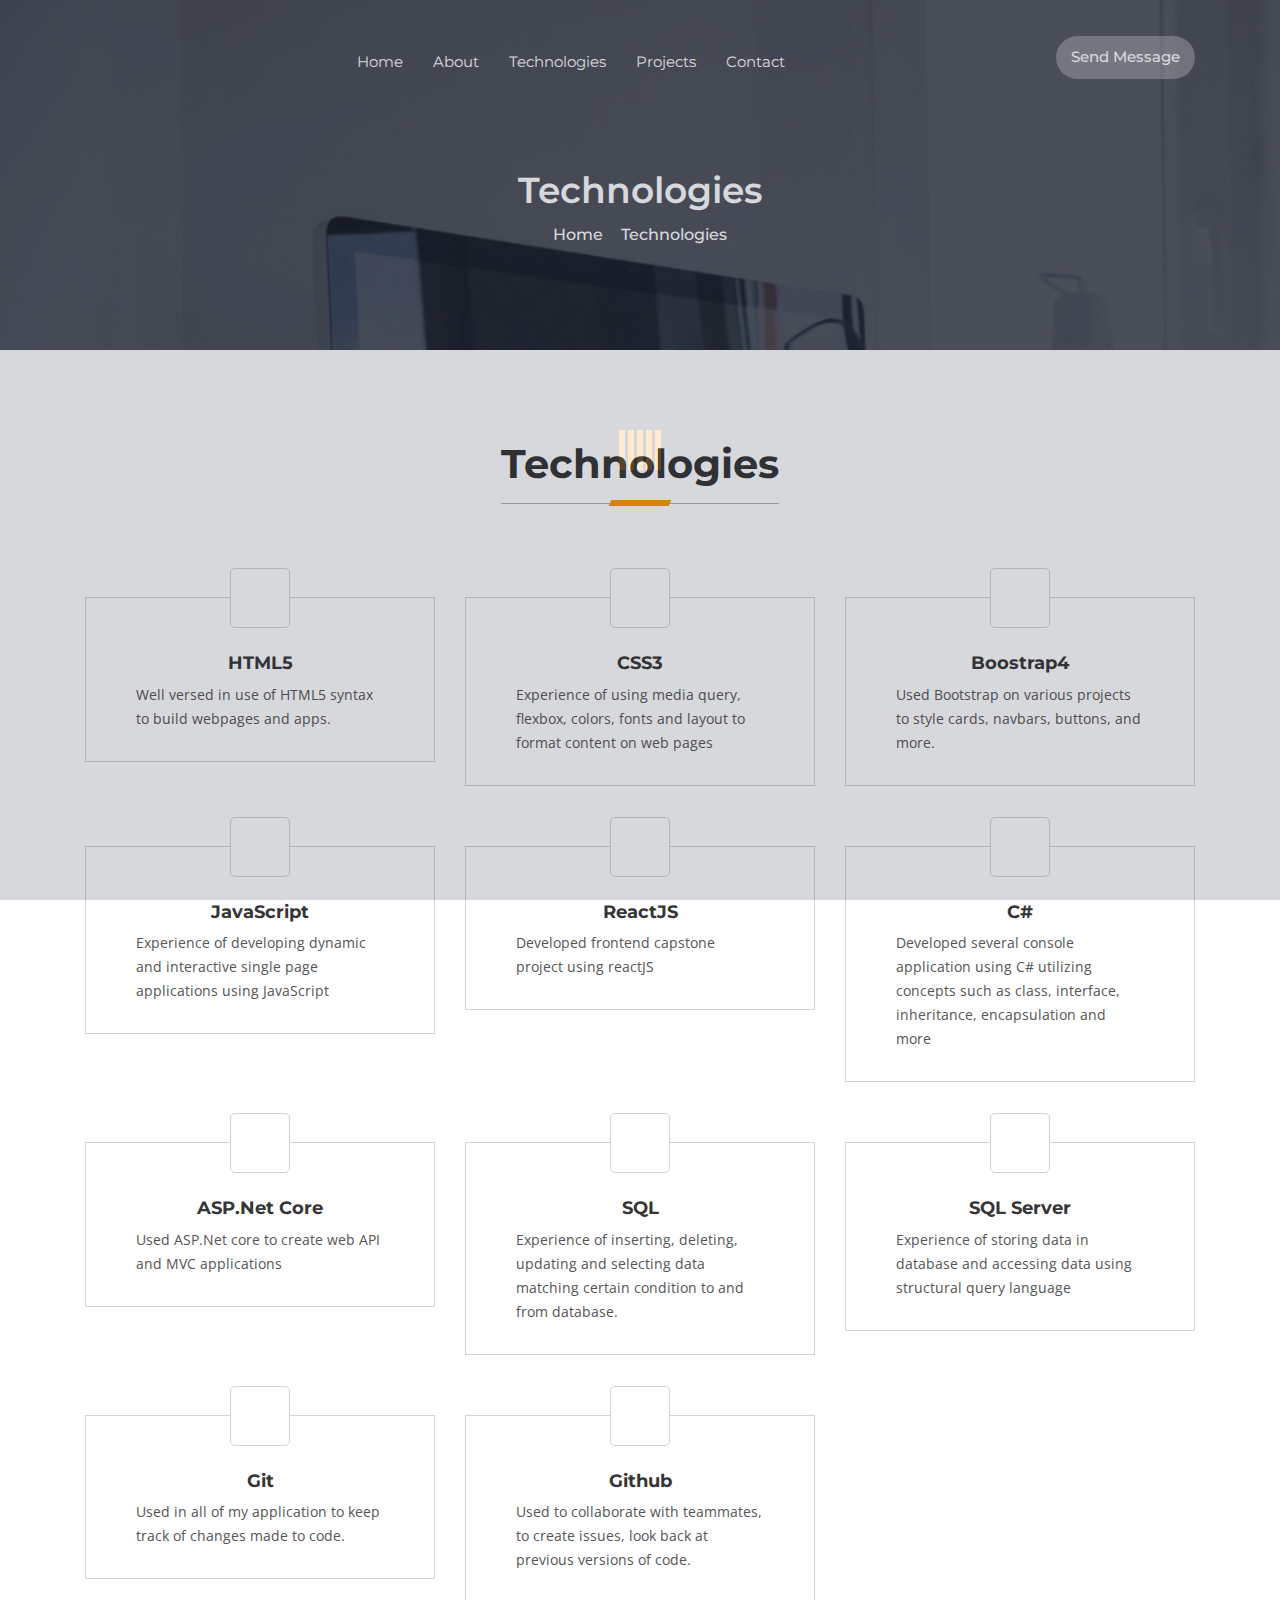
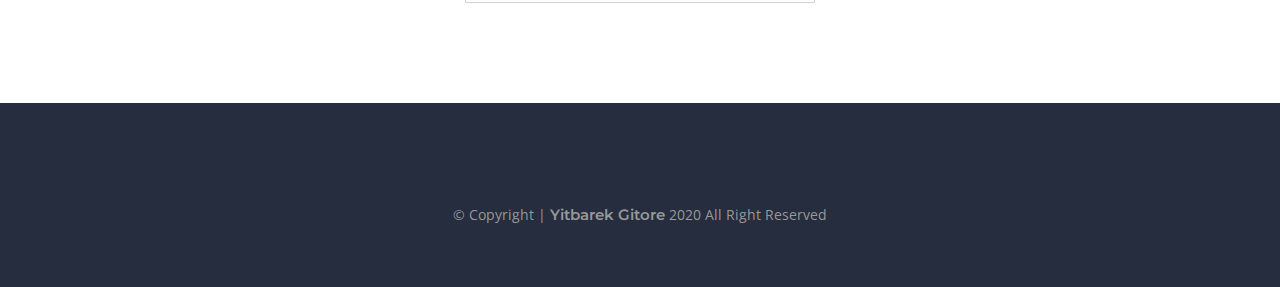
<file: technologies.html>
<!DOCTYPE html>
<html lang="en">

<head>
    <meta charset="UTF-8">
    <meta name="viewport" content="width=device-width, initial-scale=1, shrink-to-fit=no">
    <title>Yitbarek</title>
    <link rel="stylesheet" href="css/bootstrap.min.css">
    <link rel="stylesheet" href="css/venobox.css">
    <link rel="stylesheet" href="css/slick.css">
    <link rel="stylesheet" href="css/style.css">
    <link rel="stylesheet" href="css/responsive.css">
</head>

<body data-spy="scroll" data-target=".nav_bar" data-offset="50">
    
   <!-- Preloader start-->
    <div class="preloder">
        <div class="spinner">
            <div class="rect1"></div>
            <div class="rect2"></div>
            <div class="rect3"></div>
            <div class="rect4"></div>
            <div class="rect5"></div>
        </div>
    </div>
    <!-- Preloader end-->
    
    <!-- Nav_bar Start -->
    <nav class="navbar navbar-expand-lg navbar-light nav_bar">
        <div class="container">
            <button class="navbar-toggler" type="button" data-toggle="collapse" data-target="#navbarSupportedContent" aria-controls="navbarSupportedContent" aria-expanded="false" aria-label="Toggle navigation">
                <i class="fas fa-bars"></i>
            </button>

            <div class="collapse navbar-collapse" id="navbarSupportedContent">
                <ul class="navbar-nav m-auto">
                    <li class="nav-item">
                        <a class="nav-link" href="index.html">Home</a>
                    </li>
                    <li class="nav-item">
                        <a class="nav-link" href="about.html">About</a>
                    </li>
                    <li class="nav-item">
                        <a class="nav-link" href="technologies.html"> Technologies </a>
                    </li>
                    <li class="nav-item">
                        <a class="nav-link" href="projects.html">Projects</a>
                    </li>
                    <li class="nav-item">
                        <a class="nav-link" href="contact.html">Contact</a>
                    </li>
                </ul>
                <a href="#" class="nav-sm" data-toggle="modal" data-target="#exampleModal"> Send Message </a>
            </div>
        </div>
    </nav>
    <!-- Nav_bar end -->
    
    <!-- Modal start-->
    <div class="modal fade" id="exampleModal" tabindex="-1" role="dialog" aria-hidden="true">
        <div class="modal-dialog" role="document">
            <div class="modal-content">
                <div class="modal-body">
                    <button type="button" class="close" data-dismiss="modal" aria-label="Close">
                        <span aria-hidden="true">&times;</span>
                    </button>
                    <h3>Contact With Me</h3>
                    <form>
                        <div class="row">
                            <div class="col-md-6">
                                <div class="input-group">
                                    <div class="input-group-prepend">
                                        <span class="input-group-text" id="basic-addon6"><i class="fal fa-user"></i></span>
                                    </div>
                                    <input type="text" class="form-control" placeholder="Name *" aria-label="Name" aria-describedby="basic-addon6" required>
                                </div>
                            </div>
                            <div class="col-md-6">
                                <div class="input-group">
                                    <div class="input-group-prepend">
                                        <span class="input-group-text" id="basic-addon7"><i class="fal fa-paper-plane"></i></span>
                                    </div>
                                    <input type="email" class="form-control" placeholder="Email *" aria-label="Email" aria-describedby="basic-addon7" required>
                                </div>
                            </div>
                            <div class="col-md-6">
                                <div class="input-group">
                                    <div class="input-group-prepend">
                                        <span class="input-group-text" id="basic-addon8"><i class="fal fa-phone-alt"></i></span>
                                    </div>
                                    <input type="text" class="form-control" placeholder="Phone" aria-label="Phone" aria-describedby="basic-addon8">
                                </div>
                            </div>
                            <div class="col-md-12">
                                <textarea class="form-control" placeholder="Type Your Message" id="exampleFormControlTextarea1" rows="3" required></textarea>
                            </div>
                            <div class="col-md-12 text-center">
                                <button type="submit" class="btn">Send Message</button>
                            </div>
                        </div>
                    </form>
                </div>
            </div>
        </div>
    </div>
    <!-- Modal end-->
    
    <!-- Inner Page Banner part start -->
    <section id="inner-banner">
        <div class="container h-100">
            <div class="row h-100 align-items-center">
                <div class="col-md-12">
                    <div class="inner-banner-txt text-center">
                        <h3> Technologies </h3>
                        <p> <a href="index.html">Home</a> <span><i class="far fa-chevron-right"></i></span> <a href="technologies.html">Technologies</a> </p>
                    </div>
                </div>
            </div>
        </div>
    </section>
    <!-- Inner Page Banner part end -->
    
    <!-- technologies part start -->
    <section id="service-page">
        <div class="container">
            <div class="row">
                <div class="col-md-12">
                    <div class="sec_title text-center">
                        <h3>Technologies</h3>
                    </div>
                </div>
            </div>
            <div class="row">
                <div class="col-md-4 col-sm-6 mrs">
                    <div class="ser_col">
                        <i class="fab fa-html5"></i>
                        <h4>HTML5</h4>
                        <p>Well versed in use of HTML5 syntax to build webpages and apps.</p>
                    </div>
                </div>
                <div class="col-md-4 col-sm-6 mrs">
                    <div class="ser_col">
                        <i class="fab fa-css3"></i>
                        <h4>CSS3</h4>
                        <p>Experience of using media query, flexbox, colors, fonts and layout to format content on web pages </p>
                    </div>
                </div>
                <div class="col-md-4 col-sm-6 mrs">
                    <div class="ser_col">
                        <i class="fab fa-bootstrap"></i>
                        <h4>Boostrap4</h4>
                        <p>Used Bootstrap on various projects to style cards, navbars, buttons, and more.</p>
                    </div>
                </div>
                <div class="col-md-4 col-sm-6 mrs">
                    <div class="ser_col">
                        <i class="fab fa-js-square"></i>
                        <h4>JavaScript</h4>
                        <p>Experience of developing dynamic and interactive single page applications using JavaScript</p>
                    </div>
                </div>
                <div class="col-md-4 col-sm-6 mrs">
                    <div class="ser_col">
                        <i class="fab fa-react"></i>
                        <h4>ReactJS</h4>
                        <p>Developed frontend capstone project using reactJS</p>
                    </div>
                </div>
                <div class="col-md-4 col-sm-6 mrs">
                    <div class="ser_col">
                        <i class="fal fa-brackets-curly"></i>
                        <h4>C#</h4>
                        <p>Developed several console application using C# utilizing concepts such as class, interface, inheritance, encapsulation and more</p>
                    </div>
                </div>
                <div class="col-md-4 col-sm-6 mrs">
                    <div class="ser_col">
                        <i class="fab fa-github"></i>                       
                        <h4>ASP.Net Core </h4>
                        <p>Used ASP.Net core to create web API and MVC applications</p>
                    </div>
                </div>
                <div class="col-md-4 col-sm-6 mrs">
                    <div class="ser_col">
                        <i class="fal fa-database"></i>
                        <h4>SQL</h4>
                        <p>Experience of inserting, deleting, updating and selecting data matching certain condition to and from database.</p>
                    </div>
                </div>
                <div class="col-md-4 col-sm-6 mrs">
                    <div class="ser_col">
                        <i class="fas fa-database"></i>                        
                        <h4>SQL Server </h4>
                        <p>Experience of storing data in database and accessing data using structural query language </p>
                    </div>
                </div>
                <div class="col-md-4 col-sm-6 mrs">
                    <div class="ser_col">
                        <i class="fab fa-git"></i>                        
                        <h4>Git </h4>
                        <p>Used in all of my application to keep track of changes made to code.</p>
                    </div>
                </div>
                <div class="col-md-4 col-sm-6 mrs">
                    <div class="ser_col">
                        <i class="fab fa-github"></i>                       
                        <h4>Github </h4>
                        <p>Used to collaborate with teammates, to create issues, look back at previous versions of code.</p>
                    </div>
                </div>
            </div>
        </div>
    </section>
    <!-- technologies part end -->
    
    <!-- Footer section start -->
    <section id="footer">
        <div class="container text-center">
            <div class="f-social">
                <a href="https://www.linkedin.com/in/ygitore/"><i class="fab fa-linkedin"></i></a>
                <a href="https://github.com/yitbarekgitore"><i class="fab fa-github"></i></a>
                <a href="mailto:yitbareky@gmail.com"><i class="fal fa-envelope"></i></a>
                <a href="https://yitbarekgitore.github.io"><i class="fas fa-globe"></i></a>
            </div>
            <p>© Copyright | <span>Yitbarek Gitore</span> 2020 All Right Reserved</p>
        </div>
    </section>
    <!-- Footer section end -->
    
    <!-- Back to top button start -->
    <div class="top">
        <a href="#"><i class="fas fa-arrow-up"></i></a>
    </div>
    <!-- Back to top button end -->
    
    <script src="js/jquery-1.12.4.min.js"></script>
    <script src="js/popper.min.js"></script>
    <script src="js/bootstrap.min.js"></script>
    <script src="js/icon.js"></script>
    <script src="js/particles.min.js"></script>
    <script src="js/app.js"></script>
    <script src="js/jquery.easypiechart.js"></script>
    <script src="js/venobox.min.js"></script>
    <script src="js/mixitup.min.js"></script>
    <script src="js/waypoints.min.js"></script>
    <script src="js/jquery.counterup.min.js"></script>
    <script src="js/slick.min.js"></script>
    <script src="js/main.js"></script>
</body>

</html>
</file>
<file: css/venobox.css>
/* ------ venobox.css --------*/
.vbox-overlay *, .vbox-overlay *:before, .vbox-overlay *:after{
    -webkit-backface-visibility: hidden;
    -webkit-box-sizing:border-box;
    -moz-box-sizing:border-box;
    box-sizing:border-box;
}
.vbox-overlay * { 
    -webkit-backface-visibility: visible;
    backface-visibility: visible;
}
.vbox-overlay{
    display: -webkit-flex;
    display: flex;
    -webkit-flex-direction: column;
    flex-direction: column;
    -webkit-justify-content: center;
    justify-content: center;
    -webkit-align-items: center;
    align-items: center;
    position: fixed;
    left: 0;
    top: 0;
    bottom: 0;
    right: 0;
    z-index: 1040;
    -webkit-transform:translateZ(1000px);
    transform: translateZ(1000px);
    transform-style: preserve-3d;
}

/* ----- navigation ----- */
.vbox-title{
    width: 100%;
    height: 40px;
    float: left;
    text-align: center;
    line-height: 28px;
    font-size: 12px;
    padding: 6px 40px;
    overflow: hidden;
    position: fixed;
    display: none;
    left: 0;
    z-index: 1050;
}
.vbox-close{
    cursor: pointer;
    position: fixed;
    top: 10px;
    right: 27px;
    width: 40px;
    height: 40px;
    padding: 6px;
    display: block;
    background-position:10px center;
    overflow: hidden;
    font-size: 24px;
    line-height: 1;
    text-align: center;
    z-index: 1050;
}
.vbox-num{
    cursor: pointer;
    position: fixed;
    left: 0;
    height: 40px;
    display: block;
    overflow: hidden;
    line-height: 28px;
    font-size: 12px;
    padding: 6px 10px;
    display: none;
    z-index: 1050;
}
/* ----- navigation ARROWS ----- */
.vbox-next, .vbox-prev{
    position: fixed;
    top: 50%;
    margin-top: -15px;
/*    overflow: hidden;*/
    cursor: pointer;
    display: block;
    width: 45px;
    height: 45px;
    z-index: 1050;
    color: transparent;
}
.vbox-next span, .vbox-prev span{
    position: relative;
    width: 30px;
    height: 30px;
    border: 2px solid transparent;
    border-top-color: #B6B6B6;
    border-right-color: #B6B6B6;
    text-indent: -100px;
    position: absolute;
    top: 8px;
    display: block;
    font-size: 0;
}
.vbox-prev{
    left: 50px;
}
.vbox-next{
    right: 50px;
}
.vbox-prev span{
    left: 10px;
    -ms-transform: rotate(-135deg);
    -webkit-transform: rotate(-135deg);
    transform: rotate(-135deg);
}
.vbox-next span{
    -ms-transform: rotate(45deg);
    -webkit-transform: rotate(45deg);
    transform: rotate(45deg);
    right: 10px;
}
/* ------- inline window ------ */
.vbox-inline{
    width: 420px;
    height: 315px;
    height: 70vh;
    padding: 10px;
    background: #fff;
    margin: 0 auto;
    overflow: auto;
    text-align: left;
}
/* ------- Video & iFrames window ------ */
.venoframe{
    max-width: 100%;
    width: 100%;
    border: none;
    width: 100%;
    height: 260px;
    height: 70vh;
}
.venoframe.vbvid{
    height: 260px;
}
@media (min-width: 768px) {
    .venoframe, .vbox-inline{
        width: 90%;
        height: 360px;
        height: 70vh;
    }
    .venoframe.vbvid{
        width: 640px;
        height: 360px;
    }
}
@media (min-width: 992px) {
    .venoframe, .vbox-inline{
        max-width: 1200px;
        width: 80%;
        height: 540px;
        height: 70vh;
    }
    .venoframe.vbvid{
        width: 960px;
        height: 540px;
    }
}
/* 
Please do NOT edit this part! 
or at least read this note: http://i.imgur.com/7C0ws9e.gif
*/
.vbox-open{
    overflow: hidden;
}
.vbox-container{
    position: absolute;
    left: 0;
    right: 0;
    top: 0;
    bottom: 0;
    overflow-x: hidden;
    overflow-y: scroll;
    overflow-scrolling: touch;
    -webkit-overflow-scrolling: touch;
    z-index: 20;
    max-height: 100%;

}

.vbox-content{
    text-align: center;
    float: left;
    width: 100%;
    position: relative;
    overflow: hidden;
    padding: 20px 10px;
}
.vbox-container img{
    max-width: 100%;
    height: auto;
}
.vbox-figlio{
    box-shadow: 0 0 12px rgba(0,0,0,0.19), 0 6px 6px rgba(0,0,0,0.23);
    max-width: 100%;
    text-align: initial;
}
img.vbox-figlio{
    -webkit-user-select: none;
-khtml-user-select: none;
-moz-user-select: none;
-o-user-select: none;
user-select: none;
}
.vbox-content.swipe-left{
    margin-left: -200px !important;
}
.vbox-content.swipe-right{
    margin-left: 200px !important;
}
.vbox-animated{
    webkit-transition: margin 300ms ease-out;
    transition: margin 300ms ease-out;
}

/* ---------- preloader ----------
 * SPINKIT 
 * http://tobiasahlin.com/spinkit/
-------------------------------- */
.sk-double-bounce,.sk-rotating-plane{width:40px;height:40px;margin:40px auto}.sk-rotating-plane{background-color:#333;-webkit-animation:sk-rotatePlane 1.2s infinite ease-in-out;animation:sk-rotatePlane 1.2s infinite ease-in-out}@-webkit-keyframes sk-rotatePlane{0%{-webkit-transform:perspective(120px) rotateX(0) rotateY(0);transform:perspective(120px) rotateX(0) rotateY(0)}50%{-webkit-transform:perspective(120px) rotateX(-180.1deg) rotateY(0);transform:perspective(120px) rotateX(-180.1deg) rotateY(0)}100%{-webkit-transform:perspective(120px) rotateX(-180deg) rotateY(-179.9deg);transform:perspective(120px) rotateX(-180deg) rotateY(-179.9deg)}}@keyframes sk-rotatePlane{0%{-webkit-transform:perspective(120px) rotateX(0) rotateY(0);transform:perspective(120px) rotateX(0) rotateY(0)}50%{-webkit-transform:perspective(120px) rotateX(-180.1deg) rotateY(0);transform:perspective(120px) rotateX(-180.1deg) rotateY(0)}100%{-webkit-transform:perspective(120px) rotateX(-180deg) rotateY(-179.9deg);transform:perspective(120px) rotateX(-180deg) rotateY(-179.9deg)}}.sk-double-bounce{position:relative}.sk-double-bounce .sk-child{width:100%;height:100%;border-radius:50%;background-color:#333;opacity:.6;position:absolute;top:0;left:0;-webkit-animation:sk-doubleBounce 2s infinite ease-in-out;animation:sk-doubleBounce 2s infinite ease-in-out}.sk-chasing-dots .sk-child,.sk-spinner-pulse,.sk-three-bounce .sk-child{background-color:#333;border-radius:100%}.sk-double-bounce .sk-double-bounce2{-webkit-animation-delay:-1s;animation-delay:-1s}@-webkit-keyframes sk-doubleBounce{0%,100%{-webkit-transform:scale(0);transform:scale(0)}50%{-webkit-transform:scale(1);transform:scale(1)}}@keyframes sk-doubleBounce{0%,100%{-webkit-transform:scale(0);transform:scale(0)}50%{-webkit-transform:scale(1);transform:scale(1)}}.sk-wave{margin:40px auto;width:50px;height:40px;text-align:center;font-size:10px}.sk-wave .sk-rect{background-color:#333;height:100%;width:6px;display:inline-block;-webkit-animation:sk-waveStretchDelay 1.2s infinite ease-in-out;animation:sk-waveStretchDelay 1.2s infinite ease-in-out}.sk-wave .sk-rect1{-webkit-animation-delay:-1.2s;animation-delay:-1.2s}.sk-wave .sk-rect2{-webkit-animation-delay:-1.1s;animation-delay:-1.1s}.sk-wave .sk-rect3{-webkit-animation-delay:-1s;animation-delay:-1s}.sk-wave .sk-rect4{-webkit-animation-delay:-.9s;animation-delay:-.9s}.sk-wave .sk-rect5{-webkit-animation-delay:-.8s;animation-delay:-.8s}@-webkit-keyframes sk-waveStretchDelay{0%,100%,40%{-webkit-transform:scaleY(.4);transform:scaleY(.4)}20%{-webkit-transform:scaleY(1);transform:scaleY(1)}}@keyframes sk-waveStretchDelay{0%,100%,40%{-webkit-transform:scaleY(.4);transform:scaleY(.4)}20%{-webkit-transform:scaleY(1);transform:scaleY(1)}}.sk-wandering-cubes{margin:40px auto;width:40px;height:40px;position:relative}.sk-wandering-cubes .sk-cube{background-color:#333;width:10px;height:10px;position:absolute;top:0;left:0;-webkit-animation:sk-wanderingCube 1.8s ease-in-out -1.8s infinite both;animation:sk-wanderingCube 1.8s ease-in-out -1.8s infinite both}.sk-chasing-dots,.sk-spinner-pulse{width:40px;height:40px;margin:40px auto}.sk-wandering-cubes .sk-cube2{-webkit-animation-delay:-.9s;animation-delay:-.9s}@-webkit-keyframes sk-wanderingCube{0%{-webkit-transform:rotate(0);transform:rotate(0)}25%{-webkit-transform:translateX(30px) rotate(-90deg) scale(.5);transform:translateX(30px) rotate(-90deg) scale(.5)}50%{-webkit-transform:translateX(30px) translateY(30px) rotate(-179deg);transform:translateX(30px) translateY(30px) rotate(-179deg)}50.1%{-webkit-transform:translateX(30px) translateY(30px) rotate(-180deg);transform:translateX(30px) translateY(30px) rotate(-180deg)}75%{-webkit-transform:translateX(0) translateY(30px) rotate(-270deg) scale(.5);transform:translateX(0) translateY(30px) rotate(-270deg) scale(.5)}100%{-webkit-transform:rotate(-360deg);transform:rotate(-360deg)}}@keyframes sk-wanderingCube{0%{-webkit-transform:rotate(0);transform:rotate(0)}25%{-webkit-transform:translateX(30px) rotate(-90deg) scale(.5);transform:translateX(30px) rotate(-90deg) scale(.5)}50%{-webkit-transform:translateX(30px) translateY(30px) rotate(-179deg);transform:translateX(30px) translateY(30px) rotate(-179deg)}50.1%{-webkit-transform:translateX(30px) translateY(30px) rotate(-180deg);transform:translateX(30px) translateY(30px) rotate(-180deg)}75%{-webkit-transform:translateX(0) translateY(30px) rotate(-270deg) scale(.5);transform:translateX(0) translateY(30px) rotate(-270deg) scale(.5)}100%{-webkit-transform:rotate(-360deg);transform:rotate(-360deg)}}.sk-spinner-pulse{-webkit-animation:sk-pulseScaleOut 1s infinite ease-in-out;animation:sk-pulseScaleOut 1s infinite ease-in-out}@-webkit-keyframes sk-pulseScaleOut{0%{-webkit-transform:scale(0);transform:scale(0)}100%{-webkit-transform:scale(1);transform:scale(1);opacity:0}}@keyframes sk-pulseScaleOut{0%{-webkit-transform:scale(0);transform:scale(0)}100%{-webkit-transform:scale(1);transform:scale(1);opacity:0}}.sk-chasing-dots{position:relative;text-align:center;-webkit-animation:sk-chasingDotsRotate 2s infinite linear;animation:sk-chasingDotsRotate 2s infinite linear}.sk-chasing-dots .sk-child{width:60%;height:60%;display:inline-block;position:absolute;top:0;-webkit-animation:sk-chasingDotsBounce 2s infinite ease-in-out;animation:sk-chasingDotsBounce 2s infinite ease-in-out}.sk-chasing-dots .sk-dot2{top:auto;bottom:0;-webkit-animation-delay:-1s;animation-delay:-1s}@-webkit-keyframes sk-chasingDotsRotate{100%{-webkit-transform:rotate(360deg);transform:rotate(360deg)}}@keyframes sk-chasingDotsRotate{100%{-webkit-transform:rotate(360deg);transform:rotate(360deg)}}@-webkit-keyframes sk-chasingDotsBounce{0%,100%{-webkit-transform:scale(0);transform:scale(0)}50%{-webkit-transform:scale(1);transform:scale(1)}}@keyframes sk-chasingDotsBounce{0%,100%{-webkit-transform:scale(0);transform:scale(0)}50%{-webkit-transform:scale(1);transform:scale(1)}}.sk-three-bounce{margin:40px auto;width:80px;text-align:center}.sk-three-bounce .sk-child{width:20px;height:20px;display:inline-block;-webkit-animation:sk-three-bounce 1.4s ease-in-out 0s infinite both;animation:sk-three-bounce 1.4s ease-in-out 0s infinite both}.sk-circle .sk-child:before,.sk-fading-circle .sk-circle:before{display:block;border-radius:100%;content:'';background-color:#333}.sk-three-bounce .sk-bounce1{-webkit-animation-delay:-.32s;animation-delay:-.32s}.sk-three-bounce .sk-bounce2{-webkit-animation-delay:-.16s;animation-delay:-.16s}@-webkit-keyframes sk-three-bounce{0%,100%,80%{-webkit-transform:scale(0);transform:scale(0)}40%{-webkit-transform:scale(1);transform:scale(1)}}@keyframes sk-three-bounce{0%,100%,80%{-webkit-transform:scale(0);transform:scale(0)}40%{-webkit-transform:scale(1);transform:scale(1)}}.sk-circle{margin:40px auto;width:40px;height:40px;position:relative}.sk-circle .sk-child{width:100%;height:100%;position:absolute;left:0;top:0}.sk-circle .sk-child:before{margin:0 auto;width:15%;height:15%;-webkit-animation:sk-circleBounceDelay 1.2s infinite ease-in-out both;animation:sk-circleBounceDelay 1.2s infinite ease-in-out both}.sk-circle .sk-circle2{-webkit-transform:rotate(30deg);-ms-transform:rotate(30deg);transform:rotate(30deg)}.sk-circle .sk-circle3{-webkit-transform:rotate(60deg);-ms-transform:rotate(60deg);transform:rotate(60deg)}.sk-circle .sk-circle4{-webkit-transform:rotate(90deg);-ms-transform:rotate(90deg);transform:rotate(90deg)}.sk-circle .sk-circle5{-webkit-transform:rotate(120deg);-ms-transform:rotate(120deg);transform:rotate(120deg)}.sk-circle .sk-circle6{-webkit-transform:rotate(150deg);-ms-transform:rotate(150deg);transform:rotate(150deg)}.sk-circle .sk-circle7{-webkit-transform:rotate(180deg);-ms-transform:rotate(180deg);transform:rotate(180deg)}.sk-circle .sk-circle8{-webkit-transform:rotate(210deg);-ms-transform:rotate(210deg);transform:rotate(210deg)}.sk-circle .sk-circle9{-webkit-transform:rotate(240deg);-ms-transform:rotate(240deg);transform:rotate(240deg)}.sk-circle .sk-circle10{-webkit-transform:rotate(270deg);-ms-transform:rotate(270deg);transform:rotate(270deg)}.sk-circle .sk-circle11{-webkit-transform:rotate(300deg);-ms-transform:rotate(300deg);transform:rotate(300deg)}.sk-circle .sk-circle12{-webkit-transform:rotate(330deg);-ms-transform:rotate(330deg);transform:rotate(330deg)}.sk-circle .sk-circle2:before{-webkit-animation-delay:-1.1s;animation-delay:-1.1s}.sk-circle .sk-circle3:before{-webkit-animation-delay:-1s;animation-delay:-1s}.sk-circle .sk-circle4:before{-webkit-animation-delay:-.9s;animation-delay:-.9s}.sk-circle .sk-circle5:before{-webkit-animation-delay:-.8s;animation-delay:-.8s}.sk-circle .sk-circle6:before{-webkit-animation-delay:-.7s;animation-delay:-.7s}.sk-circle .sk-circle7:before{-webkit-animation-delay:-.6s;animation-delay:-.6s}.sk-circle .sk-circle8:before{-webkit-animation-delay:-.5s;animation-delay:-.5s}.sk-circle .sk-circle9:before{-webkit-animation-delay:-.4s;animation-delay:-.4s}.sk-circle .sk-circle10:before{-webkit-animation-delay:-.3s;animation-delay:-.3s}.sk-circle .sk-circle11:before{-webkit-animation-delay:-.2s;animation-delay:-.2s}.sk-circle .sk-circle12:before{-webkit-animation-delay:-.1s;animation-delay:-.1s}@-webkit-keyframes sk-circleBounceDelay{0%,100%,80%{-webkit-transform:scale(0);transform:scale(0)}40%{-webkit-transform:scale(1);transform:scale(1)}}@keyframes sk-circleBounceDelay{0%,100%,80%{-webkit-transform:scale(0);transform:scale(0)}40%{-webkit-transform:scale(1);transform:scale(1)}}.sk-cube-grid{width:40px;height:40px;margin:40px auto}.sk-cube-grid .sk-cube{width:33.33%;height:33.33%;background-color:#333;float:left;-webkit-animation:sk-cubeGridScaleDelay 1.3s infinite ease-in-out;animation:sk-cubeGridScaleDelay 1.3s infinite ease-in-out}.sk-cube-grid .sk-cube1{-webkit-animation-delay:.2s;animation-delay:.2s}.sk-cube-grid .sk-cube2{-webkit-animation-delay:.3s;animation-delay:.3s}.sk-cube-grid .sk-cube3{-webkit-animation-delay:.4s;animation-delay:.4s}.sk-cube-grid .sk-cube4{-webkit-animation-delay:.1s;animation-delay:.1s}.sk-cube-grid .sk-cube5{-webkit-animation-delay:.2s;animation-delay:.2s}.sk-cube-grid .sk-cube6{-webkit-animation-delay:.3s;animation-delay:.3s}.sk-cube-grid .sk-cube7{-webkit-animation-delay:0ms;animation-delay:0ms}.sk-cube-grid .sk-cube8{-webkit-animation-delay:.1s;animation-delay:.1s}.sk-cube-grid .sk-cube9{-webkit-animation-delay:.2s;animation-delay:.2s}@-webkit-keyframes sk-cubeGridScaleDelay{0%,100%,70%{-webkit-transform:scale3D(1,1,1);transform:scale3D(1,1,1)}35%{-webkit-transform:scale3D(0,0,1);transform:scale3D(0,0,1)}}@keyframes sk-cubeGridScaleDelay{0%,100%,70%{-webkit-transform:scale3D(1,1,1);transform:scale3D(1,1,1)}35%{-webkit-transform:scale3D(0,0,1);transform:scale3D(0,0,1)}}.sk-fading-circle{margin:40px auto;width:40px;height:40px;position:relative}.sk-fading-circle .sk-circle{width:100%;height:100%;position:absolute;left:0;top:0}.sk-fading-circle .sk-circle:before{margin:0 auto;width:15%;height:15%;-webkit-animation:sk-circleFadeDelay 1.2s infinite ease-in-out both;animation:sk-circleFadeDelay 1.2s infinite ease-in-out both}.sk-fading-circle .sk-circle2{-webkit-transform:rotate(30deg);-ms-transform:rotate(30deg);transform:rotate(30deg)}.sk-fading-circle .sk-circle3{-webkit-transform:rotate(60deg);-ms-transform:rotate(60deg);transform:rotate(60deg)}.sk-fading-circle .sk-circle4{-webkit-transform:rotate(90deg);-ms-transform:rotate(90deg);transform:rotate(90deg)}.sk-fading-circle .sk-circle5{-webkit-transform:rotate(120deg);-ms-transform:rotate(120deg);transform:rotate(120deg)}.sk-fading-circle .sk-circle6{-webkit-transform:rotate(150deg);-ms-transform:rotate(150deg);transform:rotate(150deg)}.sk-fading-circle .sk-circle7{-webkit-transform:rotate(180deg);-ms-transform:rotate(180deg);transform:rotate(180deg)}.sk-fading-circle .sk-circle8{-webkit-transform:rotate(210deg);-ms-transform:rotate(210deg);transform:rotate(210deg)}.sk-fading-circle .sk-circle9{-webkit-transform:rotate(240deg);-ms-transform:rotate(240deg);transform:rotate(240deg)}.sk-fading-circle .sk-circle10{-webkit-transform:rotate(270deg);-ms-transform:rotate(270deg);transform:rotate(270deg)}.sk-fading-circle .sk-circle11{-webkit-transform:rotate(300deg);-ms-transform:rotate(300deg);transform:rotate(300deg)}.sk-fading-circle .sk-circle12{-webkit-transform:rotate(330deg);-ms-transform:rotate(330deg);transform:rotate(330deg)}.sk-fading-circle .sk-circle2:before{-webkit-animation-delay:-1.1s;animation-delay:-1.1s}.sk-fading-circle .sk-circle3:before{-webkit-animation-delay:-1s;animation-delay:-1s}.sk-fading-circle .sk-circle4:before{-webkit-animation-delay:-.9s;animation-delay:-.9s}.sk-fading-circle .sk-circle5:before{-webkit-animation-delay:-.8s;animation-delay:-.8s}.sk-fading-circle .sk-circle6:before{-webkit-animation-delay:-.7s;animation-delay:-.7s}.sk-fading-circle .sk-circle7:before{-webkit-animation-delay:-.6s;animation-delay:-.6s}.sk-fading-circle .sk-circle8:before{-webkit-animation-delay:-.5s;animation-delay:-.5s}.sk-fading-circle .sk-circle9:before{-webkit-animation-delay:-.4s;animation-delay:-.4s}.sk-fading-circle .sk-circle10:before{-webkit-animation-delay:-.3s;animation-delay:-.3s}.sk-fading-circle .sk-circle11:before{-webkit-animation-delay:-.2s;animation-delay:-.2s}.sk-fading-circle .sk-circle12:before{-webkit-animation-delay:-.1s;animation-delay:-.1s}@-webkit-keyframes sk-circleFadeDelay{0%,100%,39%{opacity:0}40%{opacity:1}}@keyframes sk-circleFadeDelay{0%,100%,39%{opacity:0}40%{opacity:1}}.sk-folding-cube{margin:40px auto;width:40px;height:40px;position:relative;-webkit-transform:rotateZ(45deg);transform:rotateZ(45deg)}.sk-folding-cube .sk-cube{float:left;width:50%;height:50%;position:relative;-webkit-transform:scale(1.1);-ms-transform:scale(1.1);transform:scale(1.1)}.sk-folding-cube .sk-cube:before{content:'';position:absolute;top:0;left:0;width:100%;height:100%;background-color:#333;-webkit-animation:sk-foldCubeAngle 2.4s infinite linear both;animation:sk-foldCubeAngle 2.4s infinite linear both;-webkit-transform-origin:100% 100%;-ms-transform-origin:100% 100%;transform-origin:100% 100%}.sk-folding-cube .sk-cube2{-webkit-transform:scale(1.1) rotateZ(90deg);transform:scale(1.1) rotateZ(90deg)}.sk-folding-cube .sk-cube3{-webkit-transform:scale(1.1) rotateZ(180deg);transform:scale(1.1) rotateZ(180deg)}.sk-folding-cube .sk-cube4{-webkit-transform:scale(1.1) rotateZ(270deg);transform:scale(1.1) rotateZ(270deg)}.sk-folding-cube .sk-cube2:before{-webkit-animation-delay:.3s;animation-delay:.3s}.sk-folding-cube .sk-cube3:before{-webkit-animation-delay:.6s;animation-delay:.6s}.sk-folding-cube .sk-cube4:before{-webkit-animation-delay:.9s;animation-delay:.9s}@-webkit-keyframes sk-foldCubeAngle{0%,10%{-webkit-transform:perspective(140px) rotateX(-180deg);transform:perspective(140px) rotateX(-180deg);opacity:0}25%,75%{-webkit-transform:perspective(140px) rotateX(0);transform:perspective(140px) rotateX(0);opacity:1}100%,90%{-webkit-transform:perspective(140px) rotateY(180deg);transform:perspective(140px) rotateY(180deg);opacity:0}}@keyframes sk-foldCubeAngle{0%,10%{-webkit-transform:perspective(140px) rotateX(-180deg);transform:perspective(140px) rotateX(-180deg);opacity:0}25%,75%{-webkit-transform:perspective(140px) rotateX(0);transform:perspective(140px) rotateX(0);opacity:1}100%,90%{-webkit-transform:perspective(140px) rotateY(180deg);transform:perspective(140px) rotateY(180deg);opacity:0}}
</file>
<file: css/style.css>
/* 
------------------
Template Name: Javen
Author: Jubayer
Author Email: jhraju45@gmail.com
Version: 1.1
------------------
----------------
Table of Content
----------------
    A. Home Page
    
        A.1  Nav_bar
        A.2  Preloader
        A.3  Modal
        A.4  Banner section
        A.5  Section title
        A.6  About section
        A.7  Service section
        A.8  Protfolio section
        A.9  Counter section
        A.10 Testimonial section
        A.11 Blog section
        A.12 Contact section
        A.13 Footer section
        A.14 Back to top button
    
    B. Inner Page Banner
    C. Pagination
    D. About Page
    E. Protfolio Page
    F. Service Page
    G. Blog-list Page
    H. Blog-list-Sidebar Page
    I. Blog-details Page
    J. Contact Page
    k. 404 Page
    
*/

@import url('https://fonts.googleapis.com/css?family=Montserrat:100,200,300,400,500,600,700,800|Open+Sans:400,400i,600,600i,700&display=swap" rel="stylesheet');

/*
---------------------------------------
font-family: 'Montserrat', sans-serif;
font-family: 'Open Sans', sans-serif; 
---------------------------------------
*/

/*==common css start  ==*/

* {
    margin: 0;
    padding: 0;
    outline: 0;
}

img {
    line-height: 0
}

a,
a:hover {
    text-decoration: none
}

ul,
ol {
    list-style: none;
    margin-bottom: 0;
}

h1,
h2,
h3,
h4,
h5,
h6,
p {
    padding: 0;
    margin: 0;
}

button:focus {
    outline: 0px;
}

body {
    overflow-x: hidden;
}

/*----------------- common css end By Jubayer -----------------*/


/* ============================================================= 
    Home page css start
============================================================== */


/*----------------- Nav_bar css start -----------------*/

.nav_bar {
    position: absolute;
    width: 100%;
    z-index: 99;
    top: 1px;
    left: 0;
    padding-top: 35px;
    padding-bottom: 25px;
    -webkit-transition: all .5s linear;
    -o-transition: all .5s linear;
    transition: all .5s linear;
}

.nav_bar .navbar-nav .nav-link,
.nav_bar .navbar-nav .nav-link .navbarDropdown {
    font-family: 'Montserrat', sans-serif;
    font-size: 15px;
    font-weight: 400;
    color: #fff;
    position: relative;
    padding: 10px 15px;
    padding-bottom: 0;
    -webkit-transition: all .3s linear;
    -o-transition: all .3s linear;
    transition: all .3s linear;
}

.nav_bar .navbar-nav .nav-link:focus {
    color: #fff;
}

.navbar-light .navbar-nav .show .nav-link {
    color: #ff9800;
}

.nav_bar .navbar-nav .nav-link:hover,
.nav_bar .navbar-nav .nav-link.active {
    color: #ff9800;
}

.nav_bar .dropdown-menu {
    background: #252d3e;
    border: none;
}

.nav_bar .dropdown-menu .dropdown-item {
    background: none;
    color: #fff;
    -webkit-transition: all .3s linear;
    -o-transition: all .3s linear;
    transition: all .3s linear;
    padding-top: 7px;
    padding-bottom: 7px;
}

.nav_bar .dropdown-menu .dropdown-item:hover {
    color: #ff9800;
    background: rgba(37, 45, 62, 0.4);
}

.nav_bar .nav-sm {
    font-family: 'Montserrat', sans-serif;
    font-size: 15px;
    font-weight: 500;
    padding: 10px 15px;
    color: #fff;
    cursor: pointer;
    display: block;
    border-radius: 22px;
    -webkit-transition: all .3s linear;
    -o-transition: all .3s linear;
    transition: all .3s linear;
    background: rgba(255, 255, 255, 0.30);
}

.nav_bar .nav-sm:hover {
    background: #ff9800;
    color: #fff;
}

.fixed {
    position: fixed;
    top: 0;
    left: 0;
    z-index: 999;
    background: #252d3e;
    padding-top: 20px;
    padding-bottom: 20px;
    -webkit-transition: all .5s linear;
    -o-transition: all .5s linear;
    transition: all .5s linear;
}

.fixed .dropdown-menu {
    background: #2d374b;
}

/*----------------- Nav_bar css end -----------------*/

/*----------------- Preloader css start -----------------*/

.preloder {
    background: #252d3e;
    position: fixed !important;
    width: 100%;
    height: 100%;
    z-index: 99999999;
}

.spinner {
    width: 50px;
    height: 40px;
    text-align: center;
    font-size: 10px;
    position: absolute;
    top: 50%;
    left: 50%;
    transform: translate(-50%, -50%);
}

.spinner > div {
    background-color: #ff9800;
    height: 100%;
    width: 6px;
    display: inline-block;
    -webkit-animation: sk-stretchdelay 1.2s infinite ease-in-out;
    animation: sk-stretchdelay 1.2s infinite ease-in-out;
}

.spinner .rect2 {
    -webkit-animation-delay: -1.1s;
    animation-delay: -1.1s;
}

.spinner .rect3 {
    -webkit-animation-delay: -1.0s;
    animation-delay: -1.0s;
}

.spinner .rect4 {
    -webkit-animation-delay: -0.9s;
    animation-delay: -0.9s;
}

.spinner .rect5 {
    -webkit-animation-delay: -0.8s;
    animation-delay: -0.8s;
}

@-webkit-keyframes sk-stretchdelay {

    0%,
    40%,
    100% {
        -webkit-transform: scaleY(0.4)
    }

    20% {
        -webkit-transform: scaleY(1.0)
    }
}

@keyframes sk-stretchdelay {

    0%,
    40%,
    100% {
        transform: scaleY(0.4);
        -webkit-transform: scaleY(0.4);
    }

    20% {
        transform: scaleY(1.0);
        -webkit-transform: scaleY(1.0);
    }
}

/*----------------- Preloader css end -----------------*/

/*----------------- Modal css start -----------------*/

.modal-dialog {
    max-width: 800px;
    margin: 100px auto;
}

.modal-content{
    width: 800px;
}

.modal-body h3 {
    font-family: 'Montserrat', sans-serif;
    font-size: 26px;
    font-weight: 700;
    color: #353535;
    text-transform: uppercase;
    margin-bottom: 45px;
    text-align: center;
}

.modal-body {
    padding: 60px 45px;
}

button.close {
    position: absolute;
    z-index: 3;
    right: 25px;
    top: 18px;
    opacity: .8;
    color: #252d3e;
    text-shadow: none;
} 

.modal-body .btn {
    padding: 15px 32px;
    color: #fff;
    background: #ff9800;
    display: inline-block;
    cursor: pointer;
    font-size: 16px;
    font-family: 'Montserrat', sans-serif;
    font-weight: 600;
    transition: all .3s linear;
    border-radius: 5px;
    margin-top: 45px;
    width: 100%;
}

.modal-body .btn:hover{
    background: #252d3e;
    color: #fff;
}

.modal-body .btn:focus {
    box-shadow: none;
    background: #252d3e;
    color: #fff;
}

#exampleModal{
    background: rgba(24, 30, 41, 0.80);
}

/*----------------- Modal css end -----------------*/

/*----------------- Banner section css start -----------------*/

#banner {
    overflow: hidden;
}

/*----- main banner css start -----*/

.banner_bg {
    position: relative;
    z-index: 1;
    height: 100vh;
}

.banner_bg:before {
    content: "";
    width: 100%;
    height: 100%;
    z-index: -1;
    position: absolute;
    top: 0;
    left: 0;
    background: rgba(24, 30, 41, 0.7);
}

.banner_bg:after {
    content: "";
    background: url(../images/me.jpg) center center no-repeat;
    background-size: contain;
    position: absolute;
    z-index: -2;
    height: 100%;
    width: 100%;
    top: 0;
    left: 0;
    background-attachment: fixed;
    -webkit-animation: bgzoom 30s ease-in-out infinite;
    animation: bgzoom 35s ease-in-out infinite;
}

@keyframes bgzoom {
    0% {
        -webkit-transform: scale(1);
        -ms-transform: scale(1);
        transform: scale(1);
    }

    50% {
        -webkit-transform: scale(1.4);
        -ms-transform: scale(1.4);
        transform: scale(1.4);
    }

    100% {
        -webkit-transform: scale(1);
        -ms-transform: scale(1);
        transform: scale(1);
    }
}

/*----- main banner css end -----*/

/*----- simple background banner css start -----*/

.simple_bg {
    background: url(../images/me.jpg) center center no-repeat;
    background-size: cover;
    position: relative;
    z-index: 1;
    height: 100vh;
}

.simple_bg:before {
    content: "";
    width: 100%;
    height: 100%;
    z-index: -1;
    position: absolute;
    top: 0;
    left: 0;
    background: rgba(24, 30, 41, 0.7);
}

/*----- simple background banner css end -----*/

/*----- particles background banner css start -----*/

.particles_bg {
    background: url(../images/me.jpg) center center no-repeat;
    background-size: cover;
    position: relative;
    z-index: 1;
    height: 100vh;
}

.particles_bg:before {
    content: "";
    width: 100%;
    height: 100%;
    z-index: -2;
    position: absolute;
    top: 0;
    left: 0;
    background: rgba(24, 30, 41, 0.7);
}

#particles-js {
    position: absolute;
    left: 0;
    top: 0;
    height: 100%;
    width: 100%;
    z-index: -1;
}

/*----- particles background banner css end -----*/


.banner_txt {
    text-align: center;
}

.banner_txt h1 {
    font-family: 'Montserrat', sans-serif;
    color: #fff;
    font-size: 40px;
    font-weight: 400px;
    margin-bottom: 20px;
    letter-spacing: 5px;
}

.banner_txt h3 {
    font-family: 'Montserrat', sans-serif;
    color: #fff;
    font-size: 14px;
    font-weight: 400;
    display: inline-block;
    padding: 15px;
    text-transform: uppercase;
    letter-spacing: 3px;
}

.banner_txt h3 span {
    color: #ff9800;
    font-size: 18px;
    font-weight: 800;
}

.social {
    position: absolute;
    bottom: 35px;
    left: 15px;
}

.social p {
    font-family: 'Montserrat', sans-serif;
    font-size: 14px;
    font-weight: 200;
    color: #e2e2e2;
    margin-right: 75px;
    display: inline-block;
    position: relative;
    letter-spacing: 2px;
    margin-bottom: 0;
}

.social p:before {
    content: '';
    height: 1px;
    width: 55px;
    position: absolute;
    top: 11px;
    right: -70px;
    background: #e2e2e2;
}

.social a i {
    font-size: 14px;
    color: #e2e2e2;
    text-align: center;
    height: 20px;
    width: 20px;
    line-height: 20px;
    display: inline-block;
    margin: 0 3px;
    cursor: pointer;
    -webkit-transition: all .3s linear;
    -o-transition: all .3s linear;
    transition: all .3s linear;
}

.social a i:hover {
    color: #ff9800;
    -webkit-transform: scale(1.3);
    -ms-transform: scale(1.3);
    transform: scale(1.3);
}

.email {
    position: absolute;
    bottom: 35px;
    right: 15px;
}

.email p {
    font-family: 'Montserrat', sans-serif;
    text-align: right;
    font-size: 14px;
    font-weight: 200;
    color: #fff;
    display: inline-block;
    letter-spacing: 2px;
    line-height: 18px;
    margin-bottom: 0;
}

.email a i {
    font-size: 18px;
    color: #fff;
    text-align: center;
    display: inline-block;
    cursor: pointer;
    -webkit-transition: all .3s linear;
    -o-transition: all .3s linear;
    transition: all .3s linear;
    margin-right: 9px;
}

.email p:hover span a i {
    color: #ff9800;
    -webkit-transform: scale(1.2);
    -ms-transform: scale(1.2);
    transform: scale(1.2);
}

/*----------------- Banner section css end -----------------*/

/*----------------- Section title css start -----------------*/

.sec_title {
    margin-bottom: 60px;
}

.sec_title h3 {
    font-family: 'Montserrat', sans-serif;
    font-size: 40px;
    font-weight: 700;
    color: #333;
    margin-bottom: 3px;
    padding-bottom: 15px;
    border-bottom: 1px solid #afafaf;
    display: inline-block;
    position: relative;
}

.sec_title h3:after {
    content: "";
    height: 6px;
    width: 60px;
    position: absolute;
    background: #ff9800;
    bottom: -3px;
    left: 50%;
    -ms-transform: translateX(-50%) skew(-25deg);
    transform: translateX(-50%) skew(-25deg);
    -webkit-transform: translateX(-50%) skew(-25deg);
}

/*----------------- Section title css end -----------------*/

/*----------------- About section css start -----------------*/

#about {
    padding-top: 90px;
    padding-bottom: 100px;
}

.about-nav {
    margin-bottom: 60px;
}

.nav-pills .nav-item {
    flex: 1 1 auto;
    text-align: center;
}

.nav-pills .nav-item .nav-link {
    border-radius: 0;
    padding: 15px 10px;
    font-size: 15px;
    font-family: 'Montserrat', sans-serif;
    font-weight: 600;
    color: #614e4e;
    background: #f4f4f4;
    -webkit-transition: all .3s ease-in-out;
    -o-transition: all .3s ease-in-out;
    transition: all .3s ease-in-out;
    text-transform: uppercase;
}

.nav-pills .nav-link:hover {
    background: #eaeaea;
}

.nav-pills .nav-link.active {
    background: #ff9800;
    color: #fff;
}

/* about tab css start */

.about_img img {
    width: 100%;
}

.about_txt {
    margin-left: 50px;
}

.about_txt h4 {
    font-family: 'Montserrat', sans-serif;
    font-size: 17px;
    font-weight: 700;
    text-transform: uppercase;
    color: #7b7b7b;
    position: relative;
    display: inline-block;
    margin-bottom: 15px;
    margin-left: 40px;
}

.about_txt h4:after {
    content: "";
    height: 3px;
    width: 30px;
    position: absolute;
    background: #ff9800;
    top: 9px;
    left: -40px;
}

.about_txt h3 {
    font-family: 'Montserrat', sans-serif;
    font-size: 26px;
    font-weight: 700;
    color: #353535;
    text-transform: uppercase;
    margin-bottom: 30px;
}

.about_txt p {
    font-family: 'Open Sans', sans-serif;
    font-size: 14px;
    font-weight: 400;
    line-height: 24px;
    color: #555555;
    margin-bottom: 30px;
}

.about-detils {
    margin-bottom: 50px;
}

.about-detils ul {
    margin-bottom: 0;
}

.about-detils p {
    font-family: 'Open Sans', sans-serif;
    font-size: 14px;
    font-weight: 400;
    line-height: 24px;
    color: #555555;
    margin-bottom: 8px;
}

.about-detils p span {
    font-weight: 700;
    margin-right: 9px;
    font-family: 'Montserrat', sans-serif;
}

.about_cta a {
    padding: 15px 32px;
    color: #555555;
    margin-right: 30px;
    display: inline-block;
    cursor: pointer;
    font-size: 16px;
    width: 220px;
    text-align: center;
    border: 2px solid #ff9800;
    font-family: 'Montserrat', sans-serif;
    font-weight: 600;
    -webkit-transition: all .5s linear;
    -o-transition: all .5s linear;
    transition: all .5s linear;
}

.about_cta a.bg {
    background: #ff9800;
    color: #fff;
}

.about_cta a:hover {
    background: #ff9800;
    color: #fff;
}

.about_cta a.bg:hover {
    background: #fff;
    color: #555555;
}

/* about tab css end */

/* education tab css start */

.edu_txt {
    margin-right: 20px;
}

.edu_txt h3 {
    font-family: 'Montserrat', sans-serif;
    font-size: 22px;
    font-weight: 700;
    text-transform: uppercase;
    color: #353535;
    position: relative;
    display: inline-block;
    margin-bottom: 10px;
    padding-bottom: 13px;
}

.edu_txt h3:after {
    content: "";
    position: absolute;
    bottom: 0;
    left: 0;
    height: 3px;
    width: 35px;
    background: #353535;
}

.edu_txt p {
    font-family: 'Open Sans', sans-serif;
    font-weight: 400;
    font-size: 14px;
    line-height: 24px;
    color: #555;
    margin-bottom: 0;
}

.edu_col {
    margin-top: 30px;
}

.edu_col h4 {
    font-family: 'Montserrat', sans-serif;
    font-size: 16px;
    font-weight: 600;
    text-transform: capitalize;
    color: #353535;
    position: relative;
    display: inline-block;
    padding-bottom: 11px;
    margin-bottom: 11px;
}

.edu_txt h4:after {
    content: "";
    position: absolute;
    bottom: 0;
    left: 0;
    height: 3px;
    width: 35px;
    background: #ff9800;
}

.edu_col p {
    margin-bottom: 0;
}

.edu_img {
    height: 100%;
    min-height: 400px;
}

.job_ex_txt {
    margin-left: 20px;
}

.job_ex_txt h3 {
    font-family: 'Montserrat', sans-serif;
    font-size: 22px;
    font-weight: 700;
    text-transform: uppercase;
    color: #353535;
    position: relative;
    display: inline-block;
    margin-bottom: 10px;
    padding-bottom: 13px;
}

.job_ex_txt h3:after {
    content: "";
    position: absolute;
    bottom: 0;
    left: 0;
    height: 3px;
    width: 35px;
    background: #353535;
}

.job_ex_txt p {
    font-family: 'Open Sans', sans-serif;
    font-weight: 400;
    font-size: 14px;
    line-height: 24px;
    color: #555;
    margin-bottom: 0;
}

.job_col {
    margin-top: 30px;
}


.job_col h4 {
    font-family: 'Montserrat', sans-serif;
    font-size: 16px;
    font-weight: 600;
    text-transform: capitalize;
    color: #353535;
    position: relative;
    display: inline-block;
    margin-bottom: 5px;
}

.job_col h5 {
    font-family: 'Montserrat', sans-serif;
    font-size: 13px;
    font-weight: 600;
    text-transform: capitalize;
    color: #777;
    position: relative;
    display: block;
    padding-bottom: 11px;
    margin-bottom: 11px;
}

.job_col h5:after {
    content: "";
    position: absolute;
    bottom: 0;
    left: 0;
    height: 3px;
    width: 35px;
    background: #ff9800;
}

.job_col p {
    margin-bottom: 0;
}

/* education tab css end */

/* skills tab css start */

.skill_col {
    margin-right: 20px;
}

.skill_col h3 {
    font-family: 'Montserrat', sans-serif;
    font-size: 22px;
    font-weight: 700;
    text-transform: uppercase;
    color: #353535;
    position: relative;
    display: inline-block;
    margin-bottom: 10px;
    padding-bottom: 13px;
}

.skill_col h3:after {
    content: "";
    position: absolute;
    bottom: 0;
    left: 0;
    height: 3px;
    width: 35px;
    background: #353535;
}

.skill_col p {
    font-family: 'Open Sans', sans-serif;
    font-weight: 400;
    font-size: 14px;
    line-height: 24px;
    color: #555;
    margin-bottom: 0;
}

.skill-bar-row {
    margin-top: 30px;
}

.skill-bar-row h4 {
    font-family: 'Montserrat', sans-serif;
    font-size: 14px;
    font-weight: 600;
    text-transform: capitalize;
    color: #555;
    position: relative;
    margin-bottom: 13px;
}

.skill-bar-row .skill_bar {
    position: relative;
    width: 80%;
    height: 3px;
    background-color: #eaeaea;
}

.skill-bar-row .skill_bar .bar_fill {
    height: 100%;
    position: absolute;
    left: 0;
    top: 0;
    background: #ff9800;
    -webkit-transition: all 3.5s ease-in-out;
    -o-transition: all 3.5s ease-in-out;
    transition: all 3.5s ease-in-out;
    -webkit-animation: animate-positive 2s;
    animation: animate-positive 2s;
}


@-webkit-keyframes animate-positive {
    0% {
        width: 40%;
    }
}

@keyframes animate-positive {
    0% {
        width: 40%;
    }
}

.skill-bar-row .skill_bar .bar_fill:before {
    content: attr(data-width);
    position: absolute;
    top: -28px;
    right: 0;
    font-size: 12px;
    font-weight: 600;
    font-family: 'Open Sans', sans-serif;
    color: #555;
}

.language-margin {
    margin-top: 50px;
}

.chart-col {
    max-width: 130px;
    margin-right: 30px;
}

.chart {
    position: relative;
    margin: 0 auto;
    height: 100px;
    width: 100px;
    text-align: center;
    line-height: 105px;
    font-family: 'Montserrat', sans-serif;
    font-size: 22px;
    font-weight: 600;
    text-transform: capitalize;
    color: #555;
}

.chart canvas {
    position: absolute;
    height: 100%;
    width: 100%;
    top: 0;
    left: 0;
}

.lnnguage {
    margin-top: 25px;
}

.lnnguage h4 {
    font-family: 'Montserrat', sans-serif;
    font-size: 16px;
    font-weight: 600;
    text-transform: capitalize;
    color: #555;
    position: relative;
    text-align: center;
    margin-top: 15px;
    margin-bottom: 0;
}

.skill_img {
    height: 100%;
    min-height: 400px;
}

/* skills tab css end */

/*----------------- About section css end -----------------*/

/*----------------- Service section css start -----------------*/

#service {
    padding-top: 90px;
    padding-bottom: 70px;
    background: #f7f7f7;
}

.mrs {
    margin-bottom: 30px;
}

.ser_col {
    padding: 55px 20px 30px 20px;
    position: relative;
    border: 1px solid #d3d3d3;
    text-align: center;
    margin-top: 30px;
    -o-transition: all .3s linear;
    transition: all .3s linear;
    -webkit-transition: all .3s linear;
}

.ser_col:hover {
    background: #fff;
    filter: drop-shadow(0px 2px 3px #d6d6d6);
    -webkit-filter: drop-shadow(0px 2px 3px #d6d6d6);
    margin-top: 22px;
    border-color: #ff9800;
}

.ser_col i {
    width: 60px;
    height: 60px;
    font-size: 30px;
    line-height: 60px;
    text-align: center;
    color: #555;
    position: absolute;
    border: 1px solid #d3d3d3;
    top: -30px;
    left: 50%;
    -webkit-transform: translateX(-50%);
    -ms-transform: translateX(-50%);
    transform: translateX(-50%);
    background: #f7f7f7;
    border-radius: 5px;
}

.ser_col:hover i {
    background: #ff9800;
    color: #fff;
    border-color: #ff9800;
    -webkit-transition: all .3s linear;
    -o-transition: all .3s linear;
    transition: all .3s linear;
    -webkit-filter: drop-shadow(0px 2px 3px #d6d6d6);
    filter: drop-shadow(0px 2px 3px #d6d6d6);
}

.ser_col h4 {
    font-family: 'Montserrat', sans-serif;
    font-size: 18px;
    font-weight: 700;
    text-transform: capitalize;
    color: #353535;
    margin-bottom: 8px;
}

.ser_col p {
    font-family: 'Open Sans', sans-serif;
    font-weight: 400;
    font-size: 14px;
    line-height: 24px;
    color: #555;
    padding-right: 30px;
    padding-left: 30px;
    margin-bottom: 0;
    text-align: left;
}

/*----------------- Service section css end -----------------*/

/*----------------- Protfolio section css start -----------------*/

#protfolio {
    padding-top: 90px;
    padding-bottom: 70px;
}

.filter_btn {
    margin-bottom: 50px;
}

.filter_btn .btn {
    border-style: none;
    border: none;
    color: #353535;
    font-family: 'Montserrat', sans-serif;
    font-size: 14px;
    font-weight: 600;
    padding: 10px 30px;
}

.filter_btn .btn:hover {
    background: #ff9800;
    color: #fff;
    border-radius: 0;
}

#protfolio .mixitup-control-active {
    background: #ff9800;
    color: #fff;
    border-radius: 0;
}

#protfolio .filter_btn .btn:focus {
    -webkit-box-shadow: none;
    box-shadow: none;
}

.protfolio_col {
    position: relative;
    overflow: hidden;
    margin-bottom: 30px;
}

.protfolio_col .img_overlay {
    width: 100%;
    height: 100%;
    position: absolute;
    background: rgba(24, 30, 41, 0.7);
    left: 0;
    top: 0;
    -webkit-transition: all .5s ease-in-out;
    -o-transition: all .5s ease-in-out;
    transition: all .5s ease-in-out;
    opacity: 0;
}

.protfolio_col:hover .img_overlay {
    opacity: 1;
}

.img_overlay_txt {
    position: absolute;
    left: 50%;
    top: 50%;
    -webkit-transform: translate(-50%, -50%);
    -ms-transform: translate(-50%, -50%);
    transform: translate(-50%, -50%);
}

.img_overlay_txt a i {
    height: 45px;
    width: 45px;
    line-height: 45px;
    background-color: #ff9800;
    color: #fff;
    font-size: 22px;
    text-align: center;
    -webkit-transform: translateX(100%) scale(0);
    -ms-transform: translateX(100%) scale(0);
    transform: translateX(100%) scale(0);
    -webkit-transition: all .5s ease-in-out;
    -o-transition: all .5s ease-in-out;
    transition: all .5s ease-in-out;
    opacity: 0;
    margin: auto;
    margin-bottom: 15px;
    display: block;
}

.protfolio_col:hover .img_overlay_txt a i {
    -webkit-transform: translateX(0) scale(1);
    -ms-transform: translateX(0) scale(1);
    transform: translateX(0) scale(1);
    opacity: 1;
    -webkit-transition-delay: .1s;
    -o-transition-delay: .1s;
    transition-delay: .1s;
}

.img_overlay_txt h4 {
    font-family: 'Montserrat', sans-serif;
    font-size: 18px;
    font-weight: 600;
    text-transform: capitalize;
    color: #fff;
    text-align: center;
    -webkit-transform: translateX(-100%);
    -ms-transform: translateX(-100%);
    transform: translateX(-100%);
    -webkit-transition: all .5s ease-in-out;
    -o-transition: all .5s ease-in-out;
    transition: all .5s ease-in-out;
    opacity: 0;
    line-height: 26px;
}

.protfolio_col:hover .img_overlay_txt h4 {
    -webkit-transform: translateX(0);
    -ms-transform: translateX(0);
    transform: translateX(0);
    opacity: 1;
    -webkit-transition-delay: .1s;
    -o-transition-delay: .1s;
    transition-delay: .1s;
}

/*----------------- Protfolio section css end -----------------*/

/*----------------- Counter section css start -----------------*/

#counter {
    padding-top: 70px;
    padding-bottom: 70px;
    background-size: cover;
    position: relative;
    z-index: 1;
    background: #252d3e;
}

.count_col i {
    font-size: 35px;
    color: #fff;
    margin-bottom: 12px;
}

.count_col h3 {
    font-family: 'Montserrat', sans-serif;
    font-size: 36px;
    font-weight: 500;
    text-transform: capitalize;
    color: #fff;
    margin-bottom: 0px;
    letter-spacing: 3px;
}

.count_col p {
    font-family: 'Open Sans', sans-serif;
    font-weight: 400;
    font-size: 15px;
    line-height: 24px;
    color: #fff;
    margin-bottom: 0;
}

/*----------------- Counter section css end -----------------*/

/*----------------- Testimonial section css start -----------------*/

#testimonial {
    padding-top: 90px;
    padding-bottom: 100px;
}

.test_col {
    padding: 75px 20px 30px 20px;
    position: relative;
    border: 1px solid #d3d3d3;
    text-align: center;
    margin-top: 50px;
    -o-transition: all .3s linear;
    transition: all .3s linear;
    -webkit-transition: all .3s linear;
    -webkit-transform: translateY(5px);
    -ms-transform: translateY(5px);
    transform: translateY(5px);
    margin-bottom: 5px;
}

.test_col:hover {
    background: #fff;
    filter: drop-shadow(0px 2px 3px #d6d6d6);
    -webkit-filter: drop-shadow(0px 2px 3px #d6d6d6);
    border-color: #ff9800;
    -webkit-transform: translateY(0px);
    -ms-transform: translateY(0px);
    transform: translateY(0px);
}

.test_col:hover .test_img {
    background: #ff9800;
    border-color: #ff9800;
}

.test_img {
    width: 100px;
    height: 100px;
    padding: 4px;
    text-align: center;
    position: absolute;
    top: -50px;
    left: 50%;
    -webkit-transform: translateX(-50%);
    -ms-transform: translateX(-50%);
    transform: translateX(-50%);
    background: #fff;
    -o-transition: all .3s linear;
    transition: all .3s linear;
    -webkit-transition: all .3s linear;
    border: 1px solid #d3d3d3;
    -webkit-box-sizing: border-box;
    box-sizing: border-box;
}

.test_img img {
    width: 100%;
}

.test_col:hover i {
    background: #ff9800;
    color: #fff;
    border-color: #ff9800;
    -webkit-transition: all .3s linear;
    -o-transition: all .3s linear;
    transition: all .3s linear;
    -webkit-filter: drop-shadow(0px 2px 3px #d6d6d6);
    filter: drop-shadow(0px 2px 3px #d6d6d6);
}

.test_col h4 {
    font-family: 'Montserrat', sans-serif;
    font-size: 18px;
    font-weight: 700;
    text-transform: capitalize;
    color: #353535;
    margin-bottom: 5px;
}

.test_col h5 {
    font-family: 'Montserrat', sans-serif;
    font-size: 12px;
    font-weight: 500;
    text-transform: capitalize;
    color: #777;
    margin-bottom: 15px;
}

.test_col p {
    font-family: 'Open Sans', sans-serif;
    font-weight: 400;
    font-size: 14px;
    line-height: 22px;
    color: #555;
    margin-bottom: 0;
    padding-left: 30px;
    padding-right: 30px;
}

/*----------------- Testimonial section css end -----------------*/

/*----------------- Blog section css start -----------------*/

#blog {
    padding-top: 90px;
    padding-bottom: 100px;
    background: #f7f7f7;
}

.blog-col {
    position: relative;
    -webkit-transform: translateY(8px);
    -ms-transform: translateY(8px);
    transform: translateY(8px);
    -webkit-transition: all .5s ease-in-out;
    -o-transition: all .5s ease-in-out;
    transition: all .5s ease-in-out;
    overflow: hidden;
    margin-bottom: 8px;
}

.blog-col:hover {
    -webkit-filter: drop-shadow(0px 2px 3px #d6d6d6);
    filter: drop-shadow(0px 2px 3px #d6d6d6);
    -webkit-transform: translateY(0);
    -ms-transform: translateY(0);
    transform: translateY(0);
}

.blog-col:hover .blog-img img {
    -webkit-transform: scale(1.1);
    -ms-transform: scale(1.1);
    transform: scale(1.1);
}

.blog-date {
    position: absolute;
    right: 30px;
    top: 35px;
    z-index: 9;
    -webkit-transform: translateX(60px);
    -ms-transform: translateX(60px);
    transform: translateX(60px);
    -webkit-transition: all .5s ease-in-out;
    -o-transition: all .5s ease-in-out;
    transition: all .5s ease-in-out;
    opacity: 0;
}

.blog-date p {
    font-family: 'Montserrat', sans-serif;
    color: #555;
    font-size: 12px;
    font-weight: 600;
    display: inline-block;
    letter-spacing: 1px;
    padding: 4px 8px;
    -webkit-transition: all .5s ease-in-out;
    -o-transition: all .5s ease-in-out;
    transition: all .5s ease-in-out;
    background: #fff;
    -webkit-transform: scale(0);
    -ms-transform: scale(0);
    transform: scale(0);
}

.blog-col:hover .blog-date {
    -webkit-transform: translateX(0);
    -ms-transform: translateX(0);
    transform: translateX(0);
    opacity: 1;
    -webkit-transition-delay: .2s;
    -o-transition-delay: .2s;
    transition-delay: .2s;
}

.blog-col:hover .blog-date p {
    -webkit-transform: scale(1);
    -ms-transform: scale(1);
    transform: scale(1);
}

.blog-img {
    width: 100%;
    overflow: hidden;
    position: relative;
}

.blog-img:after {
    content: '';
    height: 0;
    width: 0;
    position: absolute;
    top: 0;
    left: 0;
    -webkit-transition: all .5s ease-in-out;
    -o-transition: all .5s ease-in-out;
    transition: all .5s ease-in-out;
    background: rgba(37, 45, 62, 0.30);
}

.blog-col:hover .blog-img:after {
    height: 100%;
    width: 100%;
}

.blog-img img {
    width: 100%;
    -webkit-transition: all .5s ease-in-out;
    -o-transition: all .5s ease-in-out;
    transition: all .5s ease-in-out;
}

.blog-txt {
    background: #fff;
    padding: 30px;
    border: 1px solid #d3d3d3;
    border-top: none;
}

.blog-txt h4 {
    font-family: 'Montserrat', sans-serif;
    font-size: 14px;
    font-weight: 600;
    color: #7b7b7b;
    position: relative;
    margin-bottom: 5px;
    margin-left: 35px;
}

.blog-txt h4:after {
    content: "";
    height: 2px;
    width: 25px;
    position: absolute;
    background: #ff9800;
    top: 7px;
    left: -35px;
    display: block;
}

.blog-txt h3 {
    margin-bottom: 10px;
}

.blog-txt h3 a {
    font-family: 'Montserrat', sans-serif;
    font-size: 17px;
    font-weight: 700;
    text-transform: uppercase;
    color: #353535;
    position: relative;
    display: inline-block;
    line-height: 28px;
    -webkit-transition: all .5s ease-in-out;
    -o-transition: all .5s ease-in-out;
    transition: all .5s ease-in-out;
}

.blog-col:hover .blog-txt h3 a {
    color: #ff9800;
}

.blog-txt p {
    font-family: 'Open Sans', sans-serif;
    font-weight: 400;
    font-size: 14px;
    line-height: 24px;
    color: #555;
    margin-bottom: 15px;
}

.blog-txt a.read-more {
    font-family: 'Montserrat', sans-serif;
    font-weight: 500;
    font-size: 14px;
    line-height: 24px;
    color: #ff9800;
    -webkit-transition: all .5s ease-in-out;
    -o-transition: all .5s ease-in-out;
    transition: all .5s ease-in-out;
}

.blog-txt a.read-more:hover {
    color: #252d3e;
}

/*----------------- Blog section css end -----------------*/

/*----------------- Contact section css start -----------------*/

#con-form {
    padding-top: 90px;
    padding-bottom: 100px;
}

.adrs-row {
    margin-bottom: 60px;
}

.con-col i {
    font-size: 30px;
    text-align: center;
    color: #ff9800;
    border-radius: 5px;
    margin-bottom: 15px;
}

.con-col h4 {
    font-family: 'Montserrat', sans-serif;
    font-size: 17px;
    font-weight: 700;
    text-transform: capitalize;
    color: #353535;
    margin-bottom: 8px;
}

.con-col p {
    font-family: 'Open Sans', sans-serif;
    font-weight: 400;
    font-size: 15px;
    line-height: 22px;
    color: #555;
    margin-bottom: 0;
}

.input-group {
    border: 1px solid #d3d3d3;
    border-radius: 5px;
    margin-bottom: 30px;
}

.form-control::-webkit-input-placeholder {
    color: #777;
}

.form-control::-moz-placeholder {
    color: #777;
}

.form-control:-ms-input-placeholder {
    color: #777;
}

.form-control::-ms-input-placeholder {
    color: #777;
}

.form-control::placeholder {
    color: #777;
}

.input-group .input-group-prepend .input-group-text {
    border-radius: 0;
    border: 0;
    background: #fff;
    flex: 1 1 auto;
    border-radius: 5px 0 0 5px;
}

.input-group .input-group-prepend .input-group-text i {
    font-size: 18px;
    color: #ff9800;
    padding-left: 5px;
    font-weight: 400;
}

.input-group .form-control {
    border-radius: 0;
    border: 0;
    font-size: 16px;
    flex: 1 1 auto;
    height: 50px;
    border-radius: 0 5px 5px 0;
    color: #777;
    font-family: 'Open Sans', sans-serif;
    font-weight: 400;
    font-size: 14px;
}

.input-group .form-control:focus,
#exampleFormControlTextarea1:focus {
    -webkit-box-shadow: none;
    box-shadow: none;
}

#con-form .btn {
    padding: 15px 32px;
    color: #fff;
    background: #ff9800;
    display: inline-block;
    cursor: pointer;
    font-size: 16px;
    font-family: 'Montserrat', sans-serif;
    font-weight: 600;
    -webkit-transition: all .3s linear;
    -o-transition: all .3s linear;
    transition: all .3s linear;
    border-radius: 5px;
    margin-top: 60px;
    width: 340px;
}

#con-form .btn:hover {
    background: #252d3e;
    color: #fff;
}
#con-form textarea.form-control{
    height: 250px;
}

/*----------------- Contact section css end -----------------*/

/*----------------- Footer section css start -----------------*/

#footer {
    padding-top: 60px;
    padding-bottom: 60px;
    background: #252d3e;
}

#footer h3 {
    font-family: 'Montserrat', sans-serif;
    font-size: 22px;
    font-weight: 600;
    text-transform: capitalize;
    color: #e2e2e2;
    margin: 30px;
}

#footer .f-social a i {
    width: 40px;
    height: 40px;
    font-size: 20px;
    line-height: 40px;
    text-align: center;
    color: #252d3e;
    background: #4d5972;
    border-radius: 5px;
    margin: 30px 5px;
    -webkit-transition: all .3s ease-in-out;
    -o-transition: all .3s ease-in-out;
    transition: all .3s ease-in-out;
}

#footer .f-social a i:hover {
    color: #ff9800;
    -webkit-transform: scale(1.2);
    -ms-transform: scale(1.2);
    transform: scale(1.2);
}

#footer p {
    font-family: 'Open Sans', sans-serif;
    font-weight: 400;
    font-size: 14px;
    line-height: 24px;
    color: #989898;
    margin-bottom: 0;
}

#footer p span {
    font-family: 'Montserrat', sans-serif;
    font-size: 15px;
    font-weight: 600;
}

/*----------------- Footer section css end -----------------*/

/*----------------- Back to top button css start -----------------*/

.top {
    width: 100%;
}

.top i {
    position: fixed;
    bottom: 30px;
    right: 30px;
    height: 50px;
    width: 50px;
    font-size: 25px;
    border-radius: 5px;
    color: #fff;
    background: #252d3e;
    border: 2px solid #fff;
    text-align: center;
    line-height: 50px;
    display: none;
    z-index: 999;
    -webkit-transition: all .3s ease-in-out;
    -o-transition: all .3s ease-in-out;
    transition: all .3s ease-in-out;
    cursor: pointer;
}

.top i:hover {
    background: #ff9800;
}

/*----------------- Back to top button css end -----------------*/





/* ============================================================= 
    Inner Page Banner css start
============================================================== */

#inner-banner {
    background: url(../images/banner02.jpg) left top no-repeat;
    position: relative;
    background-size: cover;
    z-index: 1;
    height: 350px;
}

#inner-banner:before {
    content: "";
    position: absolute;
    background: rgba(24, 30, 41, 0.75);
    top: 0;
    left: 0;
    width: 100%;
    height: 100%;
    z-index: -1;
}

.inner-banner-txt h3 {
    font-family: 'Montserrat', sans-serif;
    font-size: 36px;
    font-weight: 600;
    color: #fff;
    margin-top: 72px;
    margin-bottom: 5px;
}

.inner-banner-txt p {
    font-family: 'Montserrat', sans-serif;
    color: #fff;
    font-size: 16px;
    font-weight: 500;
    padding: 6px 15px;
}

.inner-banner-txt p a {
    color: #fff;
    -webkit-transition: all .3s ease-in-out;
    -o-transition: all .3s ease-in-out;
    transition: all .3s ease-in-out;
}

.inner-banner-txt p a:hover {
    color: #ff9800;
}

.inner-banner-txt p span {
    color: #ff9800;
    margin-left: 7px;
    margin-right: 7px;
}





/* ============================================================= 
    Pagination css start
============================================================== */

.pagination {
    margin-top: 50px;
}

.pagination .page-link {
    border-radius: 0;
    padding: 10px 15px;
    font-size: 15px;
    font-family: 'Montserrat', sans-serif;
    font-weight: 600;
    color: #353535;
    background: #f4f4f4;
    -webkit-transition: all .3s ease-in-out;
    -o-transition: all .3s ease-in-out;
    transition: all .3s ease-in-out;
    text-transform: uppercase;
}

.pagination .page-link:focus {
    -webkit-box-shadow: none;
    box-shadow: none;
}


.pagination .page-link:hover {
    background: #ff9800;
    color: #fff;
    border-color: #ff9800;
}

.page-item.active .page-link {
    background: #ff9800;
    color: #fff;
    border-color: #ff9800;
}





/* ============================================================= 
    About Page css start
============================================================== */

#about-page {
    padding-top: 100px;
    padding-bottom: 100px;
}

.about-row {
    margin-top: 100px;
    filter: drop-shadow(0px 0px 3px #d6d6d6);
    -webkit-filter: drop-shadow(0px 0px 3px #d6d6d6);
    padding: 60px 45px;
    background: #fff;
}

.ap-adrs-row {
    margin-top: 100px;
    filter: drop-shadow(0px 0px 3px #d6d6d6);
    -webkit-filter: drop-shadow(0px 0px 3px #d6d6d6);
    padding: 60px 45px;
    background: #fff;
    margin-bottom: 0;
}





/* ============================================================= 
    Protfolio Page css start
============================================================== */

#protfolio-page {
    padding-top: 100px;
    padding-bottom: 100px;
}


#protfolio-page .mixitup-control-active {
    background: #ff9800;
    color: #fff;
    border-radius: 0;
}

#protfolio-page .filter_btn .btn:focus {
    -webkit-box-shadow: none;
    box-shadow: none;
}





/* ============================================================= 
    Service Page css start
============================================================== */

#service-page {
    padding-top: 90px;
    padding-bottom: 70px;
    background: #fff;
}

#service-page .ser_col i {
    background: #fff;
}

#service-page .ser_col:hover i {
    background: #ff9800;
    color: #fff;
    border-color: #ff9800;
    -webkit-transition: all .3s linear;
    -o-transition: all .3s linear;
    transition: all .3s linear;
    -webkit-filter: drop-shadow(0px 2px 3px #d6d6d6);
    filter: drop-shadow(0px 2px 3px #d6d6d6);
}

#service-page .ser_col {
    background: #fff;
}





/* ============================================================= 
    Blog-List Page css start
============================================================== */

#blog-page {
    padding-top: 90px;
    padding-bottom: 100px;
}

.bp-block-col {
    margin-bottom: 30px;
}





/* ============================================================= 
    Blog-List-Sidebar page css start
============================================================== */

#blog-page-sidebar {
    padding-top: 100px;
    padding-bottom: 100px;
}

.blog-col-bs {
    position: relative;
    -webkit-transition: all .5s ease-in-out;
    -o-transition: all .5s ease-in-out;
    transition: all .5s ease-in-out;
    overflow: hidden;
}

.blogs{
    padding-right: 50px;
}

.blog-col-bs:hover .blog-img img {
    -webkit-transform: scale(1.1);
    -ms-transform: scale(1.1);
    transform: scale(1.1);
}

.blog-col-bs:hover .blog-date {
    -webkit-transform: translateX(0);
    -ms-transform: translateX(0);
    transform: translateX(0);
    opacity: 1;
    -webkit-transition-delay: .2s;
    -o-transition-delay: .2s;
    transition-delay: .2s;
}

.blog-col-bs:hover .blog-date p {
    -webkit-transform: scale(1);
    -ms-transform: scale(1);
    transform: scale(1);
}

.blog-col-bs:hover .blog-img:after {
    height: 100%;
    width: 100%;
}

.blog-col-bs .blog-txt {
    border: none;
    padding-top: 25px;
    padding-left: 0;
    padding-bottom: 15px;
}

.blog-img img {
    width: 100%;
}

.blog-col-bs:hover .blog-txt h3 a {
    color: #ff9800;
}

/* blog-page-sidebar css start */

.search_bar{
    position: relative;
    margin-bottom: 35px;
}

.search_bar .form-control{
    border-radius: 0;
    padding: 10px 40px 10px 15px;
    height: auto;
}

.search_bar .form-control:focus {
    -webkit-box-shadow: none;
    box-shadow: none;
}

.search_bar .btn{
    position: absolute;
    right: 10px;
    top: 11px;
    color: #7b7b7b;
    font-size: 17px;
    height: 20px;
    width: 20px;
    line-height: 20px;
    padding: 0;
}

.search_bar .btn:focus {
    -webkit-box-shadow: none;
    box-shadow: none;
}

.bps_col {
    margin-bottom: 35px;
}

.bps_col h3 {
    font-family: 'Montserrat', sans-serif;
    font-size: 17px;
    font-weight: 600;
    text-transform: uppercase;
    color: #353535;
    position: relative;
    margin-bottom: 20px;
    padding-bottom: 10px;
}

.bps_col h3:after {
    content: "";
    position: absolute;
    bottom: 0;
    left: 0;
    height: 2px;
    width: 35px;
    background: #353535;
}

/* popular_post css start */

.bps_col .popular_post li {
    border-bottom: 1px solid #e3e3e3;
    padding-bottom: 10px;
    margin-bottom: 10px;
}

.bps_col .popular_post li:last-child {
    border-bottom: none;
    padding-bottom: 0;
    margin-bottom: 0;
}

.bps_col .popular_post h4 a {
    font-family: 'Montserrat', sans-serif;
    font-size: 14px;
    font-weight: 600;
    text-transform: capitalize;
    color: #4f4f4f;
    position: relative;
    display: inline-block;
    margin-bottom: 3px;
    line-height: 22px;
}

.bps_col .popular_post p {
    font-family: 'Open Sans', sans-serif;
    font-weight: 400;
    font-size: 14px;
    line-height: 24px;
    color: #7b7b7b;
    margin-bottom: 0;
}

/* categories css start */

.bps_col .categories li {
    margin-bottom: 10px;
    border-bottom: 1px solid #e3e3e3;
    padding-bottom: 10px;
}

.bps_col .categories li a {
    font-family: 'Montserrat', sans-serif;
    font-size: 14px;
    color: #7b7b7b;
    font-weight: 500;
    display: block;
}

.bps_col .categories li:last-child {
    border-bottom: none;
    margin-bottom: 0;
    padding-bottom: 0;
}

/* archive css start */

.bps_col .archive li {
    margin-bottom: 10px;
    border-bottom: 1px solid #e3e3e3;
    padding-bottom: 10px;
}

.bps_col .archive li a {
    font-family: 'Montserrat', sans-serif;
    font-size: 14px;
    color: #7b7b7b;
    font-weight: 500;
    display: block;
}

.bps_col .archive li:last-child {
    border-bottom: none;
    margin-bottom: 0;
    padding-bottom: 0;
}

/* tag_cloud css start */

.bps_col .tag_cloud ul li {
    display: inline-block;
    margin-right: 4px;
    margin-bottom: 8px;
}

.bps_col .tag_cloud ul li a {
    font-family: 'Open Sans', sans-serif;
    font-weight: 400;
    font-size: 14px;
    line-height: 22px;
    color: #7b7b7b;
    padding: 3px 7px;
    border: 1px solid #e3e3e3;
    -webkit-transition: all .5s linear;
    -o-transition: all .5s linear;
    transition: all .5s linear;
    cursor: pointer;
    display: block;
}

/* follow_me css start */

.follow_me h3 {
    font-family: 'Montserrat', sans-serif;
    font-size: 17px;
    font-weight: 600;
    text-transform: uppercase;
    color: #353535;
    position: relative;
    margin-bottom: 20px;
    padding-bottom: 10px;
}

.follow_me h3:after {
    content: "";
    position: absolute;
    bottom: 0;
    left: 0;
    height: 2px;
    width: 35px;
    background: #353535;
}

.follow_me a i {
    width: 36px;
    height: 36px;
    font-size: 16px;
    line-height: 36px;
    text-align: center;
    color: #fff;
    background: #7b7b7b;
    border-radius: 5px;
    margin-right: 7px;
    -webkit-transition: all .3s ease-in-out;
    -o-transition: all .3s ease-in-out;
    transition: all .3s ease-in-out;
}

.follow_me a i:hover {
    background: #ff9800;
}





/* ============================================================= 
    Blog-details Page css start
============================================================== */

#single-blog {
    padding-top: 100px;
    padding-bottom: 100px;
}

.blog-details-img {
    margin-bottom: 50px;
}

.blog-details-img img {
    max-width: 100%;
}

/*----------------- blog details css start -----------------*/

.blog-details {
    margin-bottom: 50px;
}

/*--------- blog text css start ---------*/

.sblog-txt-title {
    margin-bottom: 25px;
}

.sblog-txt-title h4 {
    font-family: 'Montserrat', sans-serif;
    font-size: 16px;
    font-weight: 600;
    color: #7b7b7b;
    position: relative;
    display: inline-block;
    margin-bottom: 5px;
    margin-left: 35px;
}

.sblog-txt-title h4:after {
    content: "";
    height: 2px;
    width: 25px;
    position: absolute;
    background: #ff9800;
    top: 7px;
    left: -35px;
}

.sblog-txt-title h3 {
    font-family: 'Montserrat', sans-serif;
    font-size: 22px;
    font-weight: 700;
    text-transform: uppercase;
    color: #353535;
    position: relative;
    display: inline-block;
    line-height: 28px;
    -webkit-transition: all .5s ease-in-out;
    -o-transition: all .5s ease-in-out;
    transition: all .5s ease-in-out;
    margin-bottom: 0;
}

.sblog-txt p {
    font-family: 'Open Sans', sans-serif;
    font-weight: 400;
    font-size: 14px;
    line-height: 24px;
    color: #555;
    margin-bottom: 20px;
}

.sblog-txt .text_italic {
    font-family: 'Open Sans', sans-serif;
    font-weight: 600;
    font-size: 14px;
    line-height: 24px;
    color: #555;
    margin-bottom: 20px;
    font-style: italic;
    background: #f7f7f7;
    padding: 30px;
    border-left: 3px solid #ff9800;
}

/*--------- blog text css end ---------*/

/*--------- blog tag css start ---------*/

.tag-row {
    margin-top: 50px;
}

.blog-details .tag_head h3 {
    font-family: 'Montserrat', sans-serif;
    font-size: 18px;
    font-weight: 700;
    text-transform: capitalize;
    color: #353535;
}

.blog-details .tag_detals ul li {
    display: inline-block;
    margin-right: 10px;
    margin-top: 3px;
    margin-bottom: 3px;
}

.blog-details .tag_detals ul li a {
    font-family: 'Open Sans', sans-serif;
    font-weight: 400;
    font-size: 14px;
    line-height: 24px;
    color: #555;
    padding: 5px 12px;
    border: 1px solid #b7b7b7;
    -webkit-transition: all .5s linear;
    -o-transition: all .5s linear;
    transition: all .5s linear;
    cursor: pointer;
    display: inline-block;
}

/*--------- blog tag css end ---------*/

/*--------- blog sidebar css start ---------*/

.blog-sidebar {
    padding: 30px;
    border: 1px solid #e3e3e3;
    margin-top: 35px;
}

.bsidebar-col {
    margin-bottom: 20px;
}

.blog-sidebar h4 {
    font-family: 'Montserrat', sans-serif;
    font-size: 14px;
    font-weight: 600;
    text-transform: capitalize;
    color: #353535;
    position: relative;
    display: inline-block;
    margin-bottom: 3px;
}

.blog-sidebar h4 span i {
    font-size: 16px;
    color: #ff9800;
    margin-right: 5px;
}

.blog-sidebar p {
    font-family: 'Open Sans', sans-serif;
    font-weight: 400;
    font-size: 14px;
    line-height: 24px;
    color: #7b7b7b;
    margin-bottom: 0;
}

.blog-sidebar h3 {
    font-family: 'Montserrat', sans-serif;
    font-size: 16px;
    font-weight: 700;
    text-transform: capitalize;
    color: #353535;
    margin-bottom: 10px;
}

.blog-sidebar a i {
    font-size: 16px;
    color: #353535;
    text-align: center;
    height: 20px;
    width: 20px;
    line-height: 20px;
    display: inline-block;
    margin-right: 7px;
    cursor: pointer;
    -webkit-transition: all .5s linear;
    -o-transition: all .5s linear;
    transition: all .5s linear;
}

.blog-sidebar a i:hover {
    color: #ff9800;
    -webkit-transform: scale(1.2);
    -ms-transform: scale(1.2);
    transform: scale(1.2);
}

/*--------- blog sidebar css end ---------*/

/*----------------- blog details css end -----------------*/

/*----------------- blog comments css start -----------------*/

.blog-comments h3 {
    font-family: 'Montserrat', sans-serif;
    font-size: 18px;
    font-weight: 700;
    text-transform: capitalize;
    color: #353535;
    border-bottom: 1px solid #d3d3d3;
    padding-bottom: 15px;
    margin-bottom: 0;
}

.comment-img img {
    max-width: 100%;
    /*    border-radius: 50%;*/
}

.comment-col {
    padding-top: 50px;
    padding-bottom: 30px;
}

.comment-col-border-bottom {
    border-bottom: 1px solid #e8e8e8;
}

.comment-col h4 {
    font-family: 'Montserrat', sans-serif;
    font-size: 18px;
    font-weight: 700;
    text-transform: capitalize;
    color: #353535;
    margin-bottom: 6px;
}

.comment-col h5 {
    font-family: 'Open Sans', sans-serif;
    font-size: 14px;
    font-weight: 400;
    color: #7b7b7b;
    margin-bottom: 11px;
}

.comment-col p {
    font-family: 'Open Sans', sans-serif;
    font-weight: 400;
    font-size: 14px;
    line-height: 24px;
    color: #555;
    margin-bottom: 15px;
}

.comment-col a i {
    font-size: 16px;
    color: #555;
    margin-right: 5px;
    -webkit-transition: all .3s linear;
    -o-transition: all .3s linear;
    transition: all .3s linear;
}

.comment-col a {
    font-family: 'Open Sans', sans-serif;
    font-weight: 600;
    font-size: 14px;
    line-height: 24px;
    color: #555;
    margin-bottom: 0;
    -webkit-transition: all .3s linear;
    -o-transition: all .3s linear;
    transition: all .3s linear;
}

.comment-col :hover a,
.comment-col :hover a i {
    color: #ff9800;
}

.comment-child {
    margin-top: 50px;
    margin-left: 100px;
}

/*----------------- blog comments css end-----------------*/

/*----------------- blog comments reply css start-----------------*/

.comment-reply {
    margin-left: 30px;
}

.comment-reply h3 {
    font-family: 'Montserrat', sans-serif;
    font-size: 18px;
    font-weight: 700;
    text-transform: capitalize;
    color: #353535;
    border-bottom: 1px solid #d3d3d3;
    padding-bottom: 15px;
    margin-bottom: 0;
}

.comment-reply-col {
    padding-top: 50px;
}

.comment-reply-col .input-group {
    border: 1px solid #d3d3d3;
    border-radius: 5px;
    margin-bottom: 30px;
}

.comment-reply-col .form-control::-webkit-input-placeholder {
    color: #777;
}

.comment-reply-col .form-control::-moz-placeholder {
    color: #777;
}

.comment-reply-col .form-control:-ms-input-placeholder {
    color: #777;
}

.comment-reply-col .form-control::-ms-input-placeholder {
    color: #777;
}

.comment-reply-col .form-control::placeholder {
    color: #777;
}

.comment-reply-col .input-group .input-group-prepend .input-group-text {
    border-radius: 0;
    border: 0;
    background: #fff;
    flex: 1 1 auto;
    border-radius: 5px 0 0 5px;
}

.comment-reply-col .input-group .input-group-prepend .input-group-text i {
    font-size: 18px;
    color: #353535;
    padding-left: 5px;
    font-weight: 600;
}

.comment-reply-col .input-group .form-control {
    border-radius: 0;
    border: 0;
    font-size: 16px;
    flex: 1 1 auto;
    height: 50px;
    border-radius: 0 5px 5px 0;
    color: #777;
    font-family: 'Open Sans', sans-serif;
    font-weight: 400;
    font-size: 14px;
}

.comment-reply-col .input-group .form-control:focus,
#exampleFormControlTextarea1:focus {
    -webkit-box-shadow: none;
    box-shadow: none;
}

.comment-reply-col .btn {
    padding: 15px 32px;
    color: #fff;
    background: #ff9800;
    display: inline-block;
    cursor: pointer;
    font-size: 16px;
    font-family: 'Montserrat', sans-serif;
    font-weight: 600;
    -webkit-transition: all .3s linear;
    -o-transition: all .3s linear;
    transition: all .3s linear;
    border-radius: 5px;
    margin-top: 50px;
    width: 100%;
}

.comment-reply-col .btn:focus {
    -webkit-box-shadow: none;
    box-shadow: none;
}

.comment-reply-col .btn:hover {
    background: #252d3e;
    color: #fff;
}

.comment-reply-col p {
    font-family: 'Montserrat', sans-serif;
    font-size: 16px;
    font-weight: 600;
    text-transform: capitalize;
    color: #353535;
    margin-bottom: 0;
    padding-left: 15px;
    margin-top: 30px;
}

.comment-reply-col p a {
    color: #2c8cde;
}

/*----------------- blog comments reply css end-----------------*/





/* ============================================================= 
    Contact Page css start
============================================================== */

#con-form-page {
    padding-top: 90px;
    padding-bottom: 100px;
}

#con-form-page .btn {
    padding: 15px 32px;
    color: #fff;
    background: #ff9800;
    display: inline-block;
    cursor: pointer;
    font-size: 16px;
    font-family: 'Montserrat', sans-serif;
    font-weight: 600;
    -webkit-transition: all .3s linear;
    -o-transition: all .3s linear;
    transition: all .3s linear;
    border-radius: 5px;
    margin-top: 60px;
    width: 340px;
}

#con-form-page .btn:hover {
    background: #252d3e;
    color: #fff;
}





/* ============================================================= 
    404 Page css start
============================================================== */

.banner_404 {
    background: url(../images/banner_404.jpg) center center no-repeat;
    background-size: cover;
    position: relative;
    z-index: 1;
    height: 100vh;
}

.banner_404:before {
    content: "";
    width: 100%;
    height: 100%;
    z-index: -1;
    position: absolute;
    top: 0;
    left: 0;
    background: rgba(24, 30, 41, 0.80);
}

.banner_404 .bnr_txt h1 {
    font-family: 'Montserrat', sans-serif;
    color: #fff;
    font-size: 130px;
    font-weight: 700;
    margin-bottom: 15px;
    letter-spacing: 6px;
}

.banner_404 .bnr_txt h3 {
    font-family: 'Montserrat', sans-serif;
    color: #fff;
    font-size: 15px;
    font-weight: 600;
    display: inline-block;
    padding: 15px 25px;
    background: rgba(24, 30, 41, 0.54);
    letter-spacing: 3px;
    margin-bottom: 60px;
}

.banner_404 .bnr_txt h2 {
    font-family: 'Montserrat', sans-serif;
    color: #ffffff;
    font-size: 36px;
    font-weight: 600;
    letter-spacing: 2px;
    margin-bottom: 35px;
}

.social_ep a i {
    width: 40px;
    height: 40px;
    font-size: 20px;
    line-height: 40px;
    text-align: center;
    color: #e2e2e2;
    background: rgba(255, 255, 255, 0.25);
    border-radius: 5px;
    margin: 0 5px;
    -webkit-transition: all .3s ease-in-out;
    -o-transition: all .3s ease-in-out;
    transition: all .3s ease-in-out;
}

.social_ep a i:hover {
    color: #ff9800;
    -webkit-transform: scale(1.2);
    -ms-transform: scale(1.2);
    transform: scale(1.2);
    background: #fff;
}
</file>
<file: css/responsive.css>
@media(max-width:767px){
    
    
    /*============================
        Home page css start
    =============================*/
    
    /*---- Nav_bar css start ----*/
    
    .nav_bar {
        padding-top: 25px;
        padding-bottom: 25px;
    }
    
    .navbar-light .navbar-toggler{
        background: #ff9800;
        border: none;
        height: 40px;
        width: 60px;
    }
    
    .navbar-light .navbar-toggler i{
        color: #fff;
        font-size: 25px;
    }
    
    .navbar-nav {
        text-align: center;
        background: #252d3e;
    }  
    
    .navbar-light .navbar-nav .nav-link{
        color: #fff;
        padding-top: 9px;
        padding-bottom: 9px;
    }
    
    .navbar-light .navbar-nav :hover{
        background: #1c2436;
    }
    
    .nav_bar .dropdown-menu {
        padding-top: 0;
        padding-bottom: 0;
    }
    
    .nav_bar .dropdown-menu .dropdown-item{
        text-align: center;
    }
    
    .nav_bar .nav-sm{
        border-radius: 0;
        text-align: center;
        background: #ff9800; 
    }
    
    .nav_bar .nav-sm:hover {
        background: #ffae36;
    }
    
    /*---- Nav_bar css end ----*/
    
    /*---- Modal css start ----*/
    
    .modal-dialog {
        max-width: 400px;
        margin: 50px auto;
    }

    .modal-content {
        width: 400px;
    }
    
    .modal-body {
        padding: 50px 30px;
    }
    
    .modal-body .btn {
        margin-top: 30px;
    }
    
    .modal-body h3 {
        margin-bottom: 30px;
    }
    
    /*---- Modal css end ----*/
    
    /*---- Banner section css start ----*/
    
    .banner_txt h1{
        font-size: 55px;
        letter-spacing: 2px;
        margin-bottom: 25px;
    }
    
    .banner_txt h3{
        font-size: 14px;
        line-height: 22px;
        letter-spacing: 1px;
        padding: 7px;
    }
    
    .banner_txt h3 span{
        font-size: 14px;
    }
    
    .social{
        left: 15px;
        bottom: 30px;
    }
    
    .social p{
        display: none;
    }
    
    .social a i{
        font-size: 16px;
        margin: 0 4px;
    }
    
    .email{
        right: 15;
        bottom: 30px;
    }
    
    /*---- Banner section css end ----*/
    
    /*---- Section title title css start ----*/
    
    .sec_title {
        margin-bottom: 45px;
    }
    
    .sec_title h3{
        font-size: 35px;
    }
    
    /*---- Section title css end ----*/
    
    /*---- About section css start ----*/
    
    #about {
        padding-top: 40px;
        padding-bottom: 50px;
    }
    
    .about-nav{
        margin-bottom: 50px;
    }
    
    /* about tab css start */
    
    .about_img{
        margin-bottom: 45px;
    }
    
    .about_txt {
        margin-left: 0;
    }
    
    .about_txt h3{
        font-size: 24px;
    }
    
    .about-detils p{
        margin-bottom: 5px;
    }
    
    .about_cta{
        margin: auto;
    }
    
    .about_cta a {
        padding: 13px 7px;
    }
    
    /* about tab css end */
    
    /* education tab css start */
    
    .edu_txt{
        margin-bottom: 40px;
        margin-right: 0;
    }
    
    .edu_txt h3{
        font-size: 24px;
        padding-bottom: 13px;
    }
    
    .edu_col {
        margin-top: 20px;
    }
    
    .edu_col h4 {
        font-size: 15px;
        padding-bottom: 10px;
        margin-bottom: 10px;
    }
    
    .edu_img {
        min-height: 540px;
    }
    
    .job_ex_txt {
        margin-top: 40px;
        margin-left: 0;
    }
    
    .job_ex_txt h3{
        font-size: 24px;
        padding-bottom: 13px;
    }
    
    .job_col {
        margin-top: 20px;
    }
    
    .job_col h4{
        font-size: 15px;
    }
    
    /* education tab css end */

    /* skills tab css start */
    
    .skill_col {
        margin-right: 0;
        margin-bottom: 45px;
    }
    
    .skill_col h3{
        font-size: 24px;
        padding-bottom: 13px;
    }
    
    .skill-bar-row .skill_bar{
        width: 100%;
    }
    
    .language-margin {
        margin-top: 0;
    }
    
    .lnnguage h4{
        font-size: 15px;
    }
    
    .skill_img {
        min-height: 540px;
    }
    
    /* skills tab css end */
    
    /*---- About section css end ----*/
    
    /*---- Service section css start ----*/
    
    #service {
        padding-top: 40px;
        padding-bottom: 20px;
    }
    
    .ser_col p {
        padding-right: 0;
        padding-left: 0;
    }
    
    /*---- Service section css end ----*/

    /*---- protfolio section css start ----*/
    
    #protfolio {
        padding-top: 40px;
        padding-bottom: 20px;
    }
    
    .filter_btn {
        margin-bottom: 45px;
    }
    
    .filter_btn .btn{
        padding: 10px 25px;
    }
    
    .img_overlay_txt h4{
        font-size: 16px;
        line-height: 22px;
    }
    
    /*---- Protfolio section css end ----*/
    
    /*---- Counter section css start ----*/
    
    #counter {
        padding-top: 50px;
        padding-bottom: 10px;
    }
    
    .count_col{
        margin-bottom: 30px;
    }
    
    .count_col i{
        font-size: 28px;
    }
    
    .count_col h3{
        font-size: 28px;
    }
    
    .count_col p{
        font-size: 14px;
    }
    
    /*---- Counter section css end ----*/
    
    /*---- Testimonial section css start ----*/
    
    #testimonial {
        padding-top: 40px;
        padding-bottom: 50px;
    }
    
    .test_col h4{
        font-size: 16px;
    }
    
    .test_col p {
        padding-left: 15px;
        padding-right: 15px;
    }
    
    /*---- Testimonial section css end ----*/
    
    /*---- Blog section css start ----*/
    
    #blog {
        padding-top: 40px;
        padding-bottom: 40px;
    }
    
    /*---- Blog section css end ----*/
    
    /*---- Contact section css start ----*/
    
    #con-form {
        padding-top: 40px;
        padding-bottom: 50px;
    }
    
    .adrs-row {
        margin-top: 0;
        margin-bottom: 45px;
    }
    
    .con-col i{
        font-size: 28px;
    }
    
    .con-col h4{
        font-size: 16px;
    }
    
    .con-col p{
        font-size: 14px;
    }
    
    #con-form .btn{
        width: 100%;
        font-size: 14px;
        margin-top: 50px;
    }
    
    /*---- Contact section css end ----*/
    
    /*---- Footer section css start ----*/
    
    #footer {
        padding-top: 50px;
        padding-bottom: 50px;
    }
    
    /*---- Footer section css end ----*/
    
    
    /*============================
        Inner Page css start
    =============================*/
    
    #inner-banner{
        height: 250px;
    }
    
    .inner-banner-txt h3{
        margin-bottom: 0;
    }
    
    
    /*============================
        Pagination css start
    =============================*/
    
    .pagination {
        margin-top: 30px;
    }
    
    
    /*============================
        About Page css start
    =============================*/
    
    #about-page {
        padding-top: 70px;
        padding-bottom: 70px;
    }
    
    #about-page .about-row,
    #about-page .ap-adrs-row {
        padding: 40px 15px;
        margin-top: 50px;
    }
    
    
    /*============================
        Protfolio Page css start
    =============================*/
    
    #protfolio-page{
        padding-top: 60px;
        padding-bottom: 70px;
    }
    
    
    /*============================
        Service Page css start
    =============================*/
    
    #service-page {
        padding-top: 60px;
        padding-bottom: 40px;
    }
    
    
    /*============================
        Blog-list Page css start
    =============================*/
    
    #blog-page{
        padding-top: 60px;
        padding-bottom: 70px;
    }
    
    #blog-page .pagination{
        margin-top: 40px;
    }
    
    
    /*===================================
        Blog-list-Sidebar Page css start
    =====================================*/
    
    #blog-page-sidebar{
        padding-top: 60px;
        padding-bottom: 70px;
    }
    
    .blogs {
        padding-right: 15px;
    }
    
    .search_bar {
        margin-bottom: 30px;
    }
    
    .bps_col {
        margin-bottom: 30px;
    }
    
    #blog-page-sidebar .pagination{
        margin-top: 50px;
    }
    
    
    /*============================
        Blog-details Page css start
    =============================*/
    
    #single-blog{
        padding-top: 70px;
        padding-bottom: 70px;
    }
    
    .blog-details-img{
        margin-bottom: 35px;
    }
    
    .blog-details {
        margin-bottom: 35px;
    }
    
    .sblog-txt-title {
        margin-bottom: 18px;
    }
    
    .sblog-txt p {
        margin-bottom: 15px;
    }
    
    .tag-row {
        margin-top: 30px;
    }
    
    .tag_head {
        margin-bottom: 15px;
    }
    
    .blog-details .tag_detals ul li {
        margin-top: 6px;
        margin-bottom: 6px;
    }
    
    .comment-col {
        padding-top: 35px;
        padding-bottom: 35px;
    }
    
    .comment-child {
        margin-top: 35px;
        margin-left: 60px;
    }
    
    .comment-reply {
        margin-left: 0;
    }
    
    .comment-reply-col {
        padding-top: 35px;
    }
    
    .comment-reply-col .btn {
        margin-top: 35px;
    }
    
    
    /*============================
        Contact Page css start
    =============================*/
    
    #con-form-page{
        padding-top: 60px;
        padding-bottom: 70px;
    }
    
    #con-form-page .btn{
        width: 100%;
        font-size: 14px;
        margin-top: 50px;
    }
    
    
    /*============================
        404 Page css start
    =============================*/
    
    .banner_404 .bnr_txt h1{
        font-size: 90px;
        margin-bottom: 14px;
    }
    
    .banner_404 .bnr_txt h3 {
        font-size: 14px;
        padding: 15px;
        margin-bottom: 50px;
    }
    
    .banner_404 .bnr_txt h2{
        font-size: 30px;
        margin-bottom: 25px;
    }
    
}





@media(max-width:575px){
    
    
    /*============================
        Home page css start
    =============================*/
    
    /*---- Nav_bar css start ----*/
    
    .navbar-light .navbar-toggler{
        height: 36px;
        width: 50px;
    }
    
    /*---- Nav_bar css end ----*/
    
    /*---- Modal css start ----*/
    
    .modal-dialog {
        max-width: 290px;
        margin: 50px auto;
    }

    .modal-content {
        width: 290px;
    }
    
    .modal-body {
        padding: 30px 15px;
        padding-top: 35px;
    }
    
    button.close {
        right: 15px;
        top: 8px;
    }
    
    .modal-body .btn {
        margin-top: 30px;
    }
    
    .modal-body h3 {
        margin-bottom: 20px;
    }
    
    /*---- Modal css end ----*/
    
    /*---- Banner section css start ----*/
    
    .banner_txt h1{
        font-size: 45px;
        margin-bottom: 20px;
    }
    
    .banner_txt h3{
        font-size: 13px;
        line-height: 22px;
        letter-spacing: 1px;
        padding: 7px;
    }
    
    .social{
        left: 50%;
        transform: translateX(-50%);
        bottom: 50px;
    }
    
    .email{
        right: 50%;
        transform: translateX(50%);
        bottom: 20px;
    }
    
    .email p{
        text-align: center;
    }
    
    .email a i{
        display: none;
    }
    
    /*---- Banner section css end ----*/
    
    /*---- Section title css start ----*/
    
    .sec_title {
        margin-bottom: 35px;
    }
    
    .sec_title h3{
        font-size: 30px;
    }
    
    /*---- Section title css end ----*/
    
    /*---- About section css start ----*/
    
    .about-nav{
        margin-bottom: 35px;
    }
    
    .nav-pills .nav-item .nav-link{
        font-size: 14px;
        padding: 10px 10px;
    }
    
    /* about tab css start */
    
    .about_img{
        margin-bottom: 35px;
    }
    
    .about_txt h4{
        font-size: 15px;
        margin-bottom: 10px;
    }
    
    .about_txt h3{
        font-size: 20px;
        margin-bottom: 20px;
    }
    
    .about_txt p{
        margin-bottom: 20px;
    }
    
    .about-detils{
        margin-bottom: 0;
    }
    
    .about-detils ul{
        margin-bottom: 0;
    }
    
    .about-detils p{
        margin-bottom: 5px;
    }
    
    .about_cta{
        margin: auto;
        margin-top: 25px;
    }
    
    .about_cta a {
        width: 130px;
        font-size: 14px;
        padding: 10px 7px;
        margin-right: 5px;
    }
    
    /* about tab css end */
    
    /* education tab css start */
    
    .edu_txt{
        margin-bottom: 35px;
        margin-right: 0;
    }
    
    .edu_txt h3{
        font-size: 20px;
    }
    
    .edu_img{
        min-height: 450px;
    }
    
    .job_ex_txt {
        margin-top: 35px;
        margin-left: 0;
    }
    
    .job_ex_txt h3{
        font-size: 24px;
    }
    
    /* education tab css end */

    /* skills tab css start */
    
    .skill_col {
        margin-right: 0;
        margin-bottom: 35px;
    }
    
    .skill_col h3{
        font-size: 20px;
    }
    
    .chart-col{
        margin-right: auto;
        max-width: 105px;
    }
    
    .chart-col .chart {
        height: 75px! important;
        width: 75px! important;
        line-height: 80px;
    }
    
    .chart-col .chart canvas{
        height: 75px! important;
        width: 75px! important;
    }
    
    .skill_img {
        min-height: 450px;
    }
    
    /* skills tab css end */
    
    /*---- About section css end ----*/
    
    /*---- Protfolio section css start ----*/
    
    #protfolio {
        padding-top: 40px;
        padding-bottom: 35px;
    }
    
    .filter_btn {
        margin-bottom: 15px;
    }
    
    .filter_btn .btn{
        margin-bottom: 5px;
    }
    
    .protfolio_col{
        margin-bottom: 15px;
    }
    
    /*---- Protfolio section css end ----*/
    
    /*---- Testimonial section css start ----*/
    
    .test_col p {
        padding-left: 0;
        padding-right: 0;
    }
    
    /*---- Testimonial section css end ----*/
    
    /*---- Blog section css start ----*/
    
    .blog-txt {
        padding: 25px;
    }
    
    /*---- Blog section css end ----*/
    
    /*---- Contact section css start ----*/
    
    .adrs-row {
        margin-bottom: 0;
    }
    
    .con-col {
        margin-bottom: 30px;
    }
    
    #con-form .btn{
        margin-top: 35px;
    }
    
    /*---- Contact section css end ----*/
    
    
    /*============================
        About Page css start
    =============================*/
    
    #about-page {
        padding-top: 50px;
        padding-bottom: 20px;
    }
    
    #about-page .about_cta{
        margin-bottom: 10px;
    }
    
    #about-page .about-row {
        padding: 30px 0px;
        margin-top: 30px;
        filter: none;
        border-top: 1px solid #ededed;
        padding-bottom: 0;
    }
    
    #about-page .ap-adrs-row {
        padding: 30px 0px;
        margin-top: 30px;
        filter: none;
        border-top: 1px solid #ededed;
        padding-bottom: 0;
    }
    
    
    /*============================
        Protfolio Page css start
    =============================*/
    
    #protfolio-page{
        padding-top: 40px;
        padding-bottom: 50px;
    }
    
    #protfolio-page .pagination{
        margin-top: 35px;
    }
    
    
    /*============================
        Service Page css start
    =============================*/
    
    #service-page {
        padding-top: 40px;
        padding-bottom: 20px;
    }
    
    
    /*============================
        Blog-list Page css start
    =============================*/
    
    #blog-page{
        padding-top: 40px;
        padding-bottom: 50px;
    }
    
    #blog-page .bp-block-col {
        margin-bottom: 25px;
    }
    
    #blog-page .pagination{
        margin-top: 25px;
    }
    
    
    /*===================================
        Blog-list-Sidebar Page css start
    =====================================*/
    
    #blog-page-sidebar{
        padding-top: 40px;
        padding-bottom: 50px;
    }
    
    #blog-page-sidebar .bp-block-col {
        margin-bottom: 20px;
    }
    
    #blog-page-sidebar .pagination{
        margin-top: 40px;
    }
    
    
    /*============================
        Blog-details Page css start
    =============================*/
    
    #single-blog {
        padding-top: 50px;
        padding-bottom: 40px;
    }
    
    .blog-details-img {
        margin-bottom: 25px;
    }
    
    .tag-row {
        margin-top: 25px;
    }
    
    .blog-sidebar {
        margin-top: 25px;
    }
    
    .blog-details {
        margin-bottom: 25px;
    }
    
    .comment-col {
        padding-top: 25px;
        padding-bottom: 25px;
    }
    
    .pr-none{
        padding-right: 0;
    }
    
    .comment-child {
        margin-top: 25px;
        margin-left: 20px;
    }
    
    .comment-reply-col .btn {
        margin-top: 25px;
    }
    
    .comment-reply-col p {
        margin-top: 35px;
    }
    
    
    /*============================
        Contact Page css start
    =============================*/
    
    #con-form-page{
        padding-top: 40px;
        padding-bottom: 50px;
    }
    
    
    /*============================
        404 Page css start
    =============================*/
    
    .banner_404 .bnr_txt h1{
        font-size: 60px;
        margin-bottom: 10px;
    }
    
    .banner_404 .bnr_txt h3 {
        font-size: 14px;
        padding: 10px;
        margin-bottom: 40px;
    }
    
    .banner_404 .bnr_txt h2{
        font-size: 18px;
        font-weight: 700;
        margin-bottom: 15px;
    }
    
    .social_ep a i {
        width: 36px;
        height: 36px;
        font-size: 18px;
        line-height: 36px;
    }
    
}





@media(min-width:768px) and (max-width:991px){
    
    
    /*============================
        Home page css start
    =============================*/
    
    /*---- Nav_bar css start ----*/
    
    .nav_bar {
        padding-top: 25px;
        padding-bottom: 25px;
    }
    
    .navbar-light .navbar-toggler{
        background: #ff9800;
        border: none;
        height: 40px;
        width: 60px;
    }
    
    .navbar-light .navbar-toggler i{
        color: #fff;
        font-size: 25px;
    }
    
    .navbar-nav {
        text-align: center;
        background: #252d3e;
    }  
    
    .navbar-light .navbar-nav .nav-link{
        color: #fff;
        padding-top: 9px;
        padding-bottom: 9px;
    }
    
    .navbar-light .navbar-nav :hover{
        background: #1c2436;
    }
    
    .nav_bar .dropdown-menu {
        padding-top: 0;
        padding-bottom: 0;
    }
    
    .nav_bar .dropdown-menu .dropdown-item{
        text-align: center;
    }
    
    .nav_bar .nav-sm{
        border-radius: 0;
        text-align: center;
        background: #ff9800; 
    }
    
    .nav_bar .nav-sm:hover {
        background: #ffae36;
    }
    
    /*---- Nav_bar css end ----*/
    
    /*---- Modal css start ----*/
    
    .modal-dialog {
        max-width: 600px;
        margin: 50px auto;
    }

    .modal-content {
        width: 600px;
    }
    
    .modal-body {
        padding: 50px 30px;
    }
    
    .modal-body .btn {
        margin-top: 45px;
    }
    
    .modal-body h3 {
        margin-bottom: 40px;
    }
    
    /*---- Modal css end ----*/
    
    /*---- Banner section css start ----*/
    
    .banner_txt h1{
        font-size: 60px;
        letter-spacing: 3px;
        margin-bottom: 25px;
    }
    
    .banner_txt h3{
        font-size: 14px;
        line-height: 22px;
        letter-spacing: 1px;
        padding: 7px;
    }
    
    .banner_txt h3 span{
        font-size: 14px;
    }
    
    /*---- Banner section css end ----*/
    
    /*---- Section title css start ----*/
    
    .sec_title {
        margin-bottom: 45px;
    }
    
    .sec_title h3{
        font-size: 35px;
    }
    
    /*---- Section title css end ----*/
    
    /*---- About section css start ----*/
    
    #about {
        padding-top: 80px;
        padding-bottom: 90px;
    }
    
    .about-nav{
        margin-bottom: 50px;
    }
    
    /* about tab css start */
    
    .about_img{
        margin-bottom: 45px;
    }
    
    .about_txt {
        margin-left: 0;
    }
    
    /* about tab css end */
    
    /* education tab css start */
    
    .edu_txt{
        margin-right: 0;
    }
    
    .edu_col {
        margin-top: 20px;
    }
    
    .edu_col h4 {
        font-size: 15px;
        padding-bottom: 10px;
        margin-bottom: 10px;
    }
    
    .job_ex_txt {
        margin-left: 0;
        margin-top: 50px;
    }
    
    .job_col {
        margin-top: 20px;
    }
    
    .job_col h4{
        font-size: 15px;
    }
    
    /* education tab css end */
    
    /* skills tab css start */
    
    .skill_col {
        margin-right: 0;
        margin-bottom: 60px;
    }
    
    .skill_col .skill_bar{
        width: 100%;
    }
    
    .skill-bar-row {
        margin-top: 25px;
    }
    
    .language-margin {
        margin-top: 0;
    }
    
    .chart-col{
        margin-right: 0;
        max-width: 120px;
    }
    
    .chart-col .chart {
        height: 90px! important;
        width: 90px! important;
        line-height: 95px;
    }
    
    .chart-col .chart canvas{
        height: 90px! important;
        width: 90px! important;
    }
    
    .skill_img {
        min-height: 540px;
    }
    
    /* skills tab css end */
    
    /*---- About section css end ----*/
    
    /*---- Service section css start ----*/
    
    #service {
        padding-top: 80px;
        padding-bottom: 60px;
    }
    
    .ser_col p {
        padding-right: 0;
        padding-left: 0;
    }
    
    /*---- Service section css end ----*/

    /*---- Protfolio section css start ----*/
    
    #protfolio {
        padding-top: 80px;
        padding-bottom: 60px;
    }
    
     /*---- Protfolio section css end ----*/
    
    /*---- Counter section css start ----*/
    
    #counter {
        padding-top: 50px;
        padding-bottom: 50px;
    }
    
    /*---- Counter section css end ----*/
    
    /*---- Testimonial section css start ----*/
    
    #testimonial {
        padding-top: 80px;
        padding-bottom: 90px;
    }
    
    /*---- Testimonial section css end ----*/
    
    /*---- Blog section css start ----*/
    
    #blog {
        padding-top: 80px;
        padding-bottom: 85px;
    }
    
    /*---- Blog section css end ----*/
    
    /*---- Contact section css start ----*/
    
    #con-form {
        padding-top: 80px;
        padding-bottom: 90px;
    }
    
    .adrs-row {
        margin-top: 0;
        margin-bottom: 45px;
    }
    
    .con-col i{
        font-size: 28px;
    }
    
    .con-col h4{
        font-size: 16px;
    }
    
    .con-col p{
        font-size: 14px;
    }
    
    #con-form .btn{
        width: 100%;
        font-size: 14px;
        margin-top: 50px;
    }
    
    /*---- Contact section css end ----*/
    
    /*---- Footer section css start ----*/
    
    #footer {
        padding-top: 50px;
        padding-bottom: 50px;
    }
    
    /*---- Footer section css end ----*/
    
    
    /*============================
        Pagination css start
    =============================*/
    
    .pagination {
        margin-top: 30px;
    }
    
    
    /*============================
        About Page css start
    =============================*/
    
    #about-page{
        padding-bottom: 70px;
        padding-top: 70px;
    }
    
    #about-page .about-row,
    #about-page .ap-adrs-row {
        margin-top: 70px;
    }
    
    #about-page .chart-col{
        margin-right: 0;
        max-width: 105px;
    }
    
    #about-page .chart-col .chart {
        height: 75px! important;
        width: 75px! important;
        line-height: 80px;
    }
    
    #about-page .chart-col .chart canvas{
        height: 75px! important;
        width: 75px! important;
    }
    
    
    /*============================
        Protfolio Page css start
    =============================*/
    
    #protfolio-page{
        padding-top: 60px;
        padding-bottom: 70px;
    }
    
    
    /*============================
        Service Page css start
    =============================*/
    
    #service-page {
        padding-top: 60px;
        padding-bottom: 40px;
    }
    
    
    /*============================
        Blog-list Page css start
    =============================*/
    
    #blog-page{
        padding-top: 60px;
        padding-bottom: 70px;
    }
    
    
    /*===================================
        Blog-list-Sidebar Page css start
    =====================================*/
    
    #blog-page-sidebar{
        padding-top: 70px;
        padding-bottom: 70px;
    }
    
    #blog-page-sidebar .pagination {
        margin-top: 10px;
    }
    
    #blog-page-sidebar .follow_me a i {
        width: 32px;
        height: 32px;
        font-size: 16px;
        line-height: 32px;
        margin-right: 5px;
    }
    
    .blogs {
        padding-right: 35px;
    }
    
    
    /*============================
        Blog-details Page css start
    =============================*/
    
    #single-blog {
        padding-top: 70px;
        padding-bottom: 70px;
    }
    
    .blog-details-img {
        margin-bottom: 35px;
    }
    
    .sblog-txt p {
        margin-bottom: 13px;
    }
    
    .tag-row {
        margin-top: 35px;
    }
    
    .sblog-txt-title {
        margin-bottom: 18px;
    }
    
    .tag-row {
        margin-top: 30px;
    }
    
    .tag_head {
        margin-bottom: 15px;
    }
    
    .blog-sidebar {
        padding: 20px;
    }
    
    .blog-details {
        margin-bottom: 35px;
    }
    
    .blog-details .tag_detals ul li {
        margin-top: 6px;
        margin-bottom: 6px;
    }
 
    .comment-reply {
        margin-left: 0;
    }
    
    .comment-reply-col {
        padding-top: 50px;
    }
    
    .comment-reply-col .btn {
        margin-top: 50px;
    }
    
    .comment-reply{
        padding-top: 20px;
    }
    
    
    /*============================
        Contact Page css start
    =============================*/
    
    #con-form-page{
        padding-top: 60px;
        padding-bottom: 70px;
    }
    
    
    /*============================
        404 Page css start
    =============================*/
    
    .banner_404 .bnr_txt h1{
        font-size: 110px;
    }
    
    .banner_404 .bnr_txt h3 {
        font-size: 14px;
        margin-bottom: 50px;
    }
    
    .banner_404 .bnr_txt h2{
        margin-bottom: 25px;
    }
    
}





@media(min-width:992px) and (max-width:1199px){
    
    
    /*============================
        Home Page css start
    =============================*/
    
    /*---- Banner section css start ----*/
    
    .banner_txt h1{
        font-size: 75px;
    }
    
    /*---- Banner section css end ----*/
    
    /*---- About section css start ----*/
    
    /* about tab css start */
    
    .about_txt {
        margin-left: 35px;
    }
    
    /* about tab css end */
    
    /* skills tab css start */
    
    .chart-col {
        margin-right: 15px;
    }
    
    /* skills tab css end */
    
    /*---- About section css end ----*/
    
    
    /*============================
        Pagination css start
    =============================*/
    
    .pagination {
        margin-top: 40px;
    }
    
    
    /*============================
        About Page css start
    =============================*/
    
    #about-page {
        padding-top: 80px;
        padding-bottom: 90px;
    }
    
    #about-page .about-row,
    #about-page .ap-adrs-row {
        margin-top: 90px;
    }
    
    #about-page .about-row{
        padding: 40px 30px;
    }
    
    #about-page .edu_txt {
         margin-right: 0; 
    }
    
    #about-page .job_ex_txt {
         margin-left: 0; 
    }
    
    #about-page .chart-col {
        margin-right: 5px;
    }
    
    
    /*============================
        Protfolio Page css start
    =============================*/
    
    #protfolio-page{
        padding-top: 80px;
        padding-bottom: 90px;
    }
    
    
    /*============================
        Service Page css start
    =============================*/
    
    #service-page {
        padding-top: 80px;
        padding-bottom: 60px;
    }
    
    
    /*============================
        Blog-list Page css start
    =============================*/
    
    #blog-page {
        padding-top: 80px;
        padding-bottom: 90px;
    }
    
    
    /*===================================
        Blog-list-Sidebar Page css start
    =====================================*/
    
    #blog-page-sidebar{
        padding-top: 80px;
        padding-bottom: 80px;
    }
    
    .blogs {
        padding-right: 40px;
    }
    
    .follow_me a i {
        width: 32px;
        height: 32px;
        font-size: 16px;
        line-height: 32px;
        margin-right: 5px;
    }
    
    
    /*============================
        Blog-details Page css start
    =============================*/
    
    #single-blog{
        padding-top: 90px;
        padding-bottom: 55px;
    }
    
    .sblog-txt-title {
        margin-bottom: 20px;
    }
    
    .sblog-txt p {
        margin-bottom: 13px;
    }
    
    .tag-row {
        margin-top: 35px;
    }
    
    .blog-details {
        margin-bottom: 35px;
    }
    
    .comment-col {
        padding-top: 35px;
        padding-bottom: 35px;
    }
    
    .comment-child {
        margin-top: 35px;
        margin-left: 70px;
    }
    
    
    /*============================
        Contact Page css start
    =============================*/
    
    #con-form-page{
        padding-top: 80px;
        padding-bottom: 90px;
    }
    
    #con-form-page .btn {
        margin-top: 70px;
    }
}
</file>
